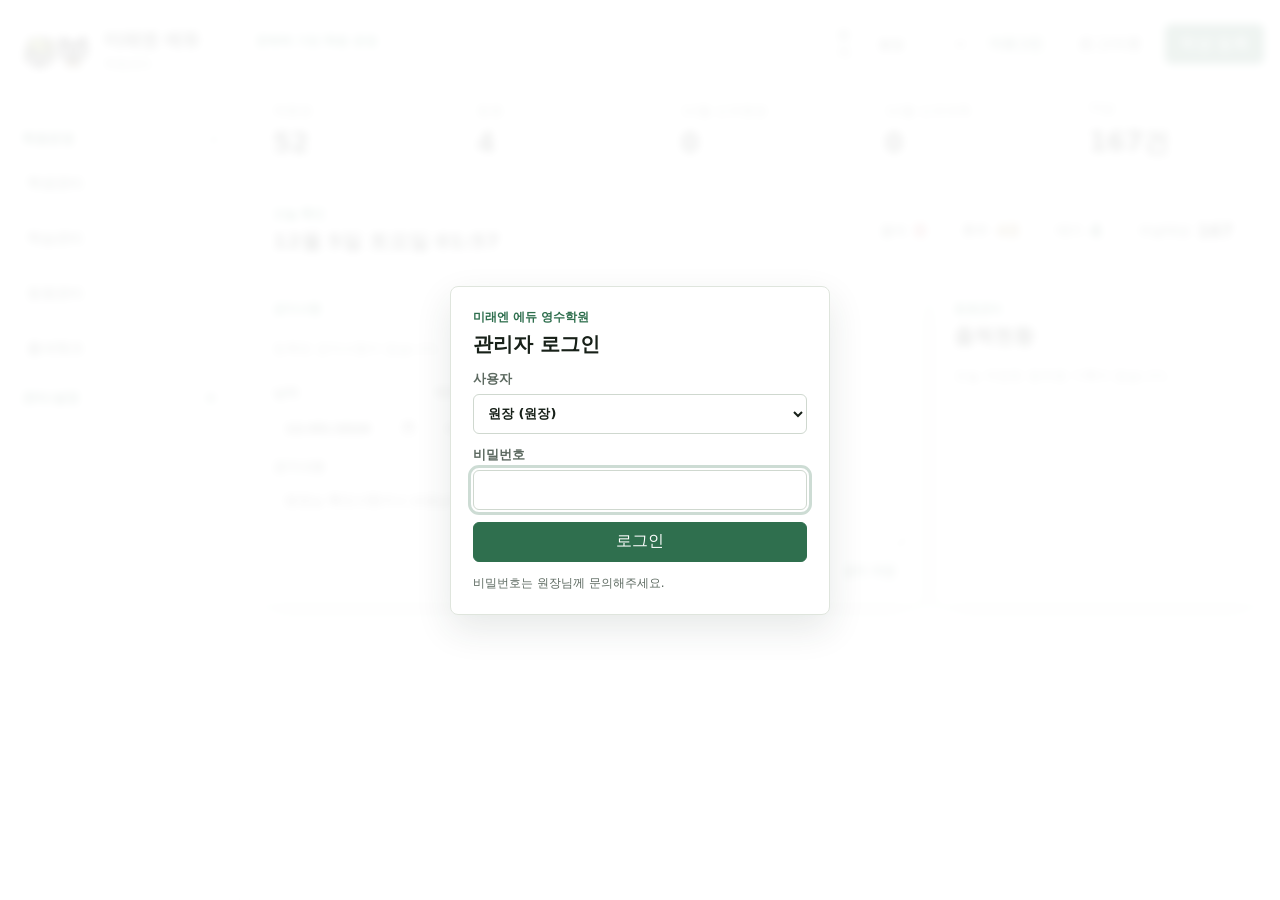
<file: index.html>
<!doctype html>
<html lang="ko">
  <head>
    <meta charset="utf-8" />
    <meta name="viewport" content="width=device-width, initial-scale=1" />
    <title>미래엔 에듀 영수학원 관리</title>
    <link rel="stylesheet" href="./styles.css?v=20260918-1" />
  </head>
  <body>
    <div class="app-layout">
      <aside class="sidebar" aria-label="관리 메뉴">
        <button class="sidebar-title sidebar-home-button" id="homeButton" type="button" aria-label="첫 화면으로 이동">
          <img class="sidebar-logo-mark" src="./assets/logo-characters.png" alt="" />
          <div>
            <strong>미래엔 에듀</strong>
            <span>학원관리</span>
          </div>
        </button>
        <nav class="side-nav">
          <details class="nav-folder" open>
            <summary>학원운영</summary>
            <div class="nav-folder-items">
              <button type="button" data-view="students">
                <strong>학생관리</strong>
              </button>
              <button type="button" data-view="learning">
                <strong>학습관리</strong>
              </button>
              <button type="button" data-view="attendance">
                <strong>등원관리</strong>
              </button>
              <button type="button" data-view="checkin">
                <strong>출석체크</strong>
              </button>
            </div>
          </details>
          <details class="nav-folder">
            <summary>관리/설정</summary>
            <div class="nav-folder-items">
              <button type="button" data-view="payments">
                <strong>납부관리</strong>
              </button>
              <button type="button" data-view="finance">
                <strong>매출관리</strong>
              </button>
              <button type="button" data-view="tuition">
                <strong>교육비 기준표</strong>
              </button>
              <button type="button" data-view="books">
                <strong>교재관리</strong>
              </button>
              <button type="button" data-view="distribution">
                <strong>상담관리</strong>
              </button>
              <button type="button" data-view="movement">
                <strong>월별 원생변동</strong>
              </button>
              <button type="button" data-view="staff">
                <strong>직원관리</strong>
              </button>
              <button type="button" data-view="kakao">
                <strong>알림톡</strong>
              </button>
              <button type="button" data-view="archive">
                <strong>자료보관</strong>
              </button>
            </div>
          </details>
        </nav>
      </aside>

      <div class="app-shell">
        <header class="topbar">
          <div class="brand">
            <div>
              <p class="eyebrow">문해력 기반 학원 운영</p>
              <h1 id="pageTitle"></h1>
            </div>
          </div>
          <div class="top-actions">
            <label class="role-control">
              보기
              <select id="roleModeSelect">
                <option value="director">원장</option>
                <option value="teacher">선생님</option>
                <option value="desk">데스크</option>
              </select>
            </label>
            <span class="user-chip" id="currentUserChip">미로그인</span>
            <button class="ghost-button" id="logoutBtn" type="button">로그아웃</button>
            <button class="primary-button" id="newStudentBtn" type="button">학생 등록</button>
          </div>
        </header>

        <section class="view-section active" id="dashboardView" data-view-section="dashboard" aria-label="대시보드">
          <section class="stats-grid" aria-label="학원 현황">
            <button class="stat-card-button" id="activeStudentsCard" type="button">
              <span>재원생</span>
              <strong id="activeCount">0</strong>
            </button>
            <button class="stat-card-button" id="todayAttendanceCard" type="button">
              <span>등원</span>
              <strong id="presentCount">0</strong>
            </button>
            <button class="stat-card-button" id="monthlyNewCard" type="button">
              <span id="monthlyNewLabel">당월 신규원생</span>
              <strong id="monthlyNewCount">0</strong>
            </button>
            <button class="stat-card-button" id="monthlyNewSubjectCard" type="button">
              <span id="monthlyNewSubjectLabel">당월 신규과목</span>
              <strong id="monthlyNewSubjectCount">0</strong>
            </button>
            <button class="stat-card-button" id="monthlyUnpaidCard" type="button">
              <span>미납</span>
              <strong id="monthlyTuition">0건</strong>
            </button>
          </section>

          <section class="today-shortcuts" aria-label="오늘 확인">
            <div>
              <p class="eyebrow">오늘 확인</p>
              <strong id="todayDateLabel">오늘</strong>
            </div>
            <div class="today-shortcut-actions">
              <button class="today-shortcut-button absent" id="todayAbsentCard" type="button">
                <span>결석</span>
                <strong id="todayAbsentCount">0</strong>
              </button>
              <button class="today-shortcut-button pause" id="pausedStudentsCard" type="button">
                <span>휴무</span>
                <strong id="pausedCount">0</strong>
              </button>
              <button class="today-shortcut-button waiting"  type="button">
                <span>대기</span>
                <strong id="waitingCount">0</strong>
              </button>
            </div>
          </section>

          <div class="dashboard-grid">
            <section class="dashboard-panel notice-panel">
              <div class="panel-head">
                <div>
                  <p class="eyebrow">공지사항</p>
                  <h2></h2>
                </div>
              </div>
              <div class="dashboard-list" id="dashboardStudentList"></div>
              <div class="notice-editor">
                <input id="noticeId" type="hidden" />
                <label>
                  날짜
                  <input id="noticeDate" type="date" />
                </label>
                <label>
                  제목
                  <input id="noticeTitle" type="text" placeholder="예: 전달사항" />
                </label>
                <label class="wide">
                  공지내용
                  <textarea id="noticeText" rows="3" placeholder="원장님 확인사항이나 선생님께 알릴 내용을 적어주세요."></textarea>
                </label>
                <div class="notice-actions wide">
                  <button class="mini-button notice-save-button" id="saveNoticeBtn" type="button">공지 저장</button>
                </div>
              </div>
            </section>
            <section class="dashboard-panel">
              <div class="panel-head">
                <div>
                  <p class="eyebrow">등원관리</p>
                  <h2>출첵현황</h2>
                </div>
              </div>
              <div class="dashboard-list" id="dashboardFeedbackList"></div>
            </section>
          </div>
        </section>

        <section class="view-section" id="studentsView" data-view-section="students" aria-label="학생관리">
          <main class="workspace">
        <section class="list-panel" aria-label="학생 목록">
          <div class="filters">
            <input id="searchInput" type="search" placeholder="학생명, 학교, 학부모, 연락처 검색" />
            <select id="gradeFilter" aria-label="학년 필터">
              <option value="">전체 학년</option>
            </select>
            <select id="subjectFilter" aria-label="과목 필터">
              <option value="">전체 과목</option>
            </select>
            <select id="studentStatusFilter" aria-label="재원 상태 필터">
              <option value="">전체 상태</option><option>재원</option><option>휴원</option><option>대기</option>
            </select>
            <div class="student-sort-control" role="group" aria-label="학생 정렬 기준">
              <span>정렬</span>
              <button class="student-sort-option active" type="button" data-student-sort="name" aria-pressed="true">이름순</button>
              <button class="student-sort-option" type="button" data-student-sort="grade" aria-pressed="false">학년순</button>
              <button class="student-sort-option" type="button" data-student-sort="school" aria-pressed="false">학교순</button>
            </div>
          </div>

          <div class="table-wrap">
            <table class="student-table">
              <thead>
                <tr>
                  <th>학생</th>
                  <th>학년</th>
                  <th>출첵번호</th>
                  <th>과목</th>
                  <th>담당</th>
                  <th>관리</th>
                </tr>
              </thead>
              <tbody id="studentRows"></tbody>
            </table>
          </div>
        </section>

        <aside class="detail-panel" aria-label="학생 상세">
          <form id="studentForm">
            <input id="studentId" type="hidden" />
            <div class="panel-head">
              <div>
                <p class="eyebrow">학생 상세</p>
                <h2 id="formTitle">신규 등록</h2>
              </div>
              <div class="student-status-actions">
                <button class="ghost-button hidden" id="pauseStudentBtn" type="button">휴원</button>
                <button class="mini-danger-button withdraw-button" id="leaveBtn" type="button">퇴회</button>
                <button class="mini-danger-button hidden" id="deleteStudentBtn" type="button">학생자료 삭제</button>
              </div>
            </div>

            <div class="detail-empty" id="studentDetailEmpty">
              <div class="grade-summary" aria-label="학년별 재원생 인원">
                <button class="grade-summary-head" id="gradeSummaryAllButton" type="button">
                  <span>학년별 재원생</span>
                  <strong id="gradeSummaryTotal">0명</strong>
                </button>
                <div class="grade-summary-grid" id="gradeSummaryGrid"></div>
              </div>
            </div>

            <div id="studentDetailFields" class="student-detail-fields hidden">
            <div class="form-grid">
              <label>
                학생명
                <input id="studentName" required autocomplete="off" />
              </label>
              <label>
                등록 구분
                <select id="recordType" aria-describedby="recordTypeHelp">
                  <option value="auto">자동 구분</option>
                  <option value="student">원생 (인원 포함)</option>
                  <option value="staff">선생님·직원 (인원 제외)</option>
                  <option value="test">테스트 (인원 제외)</option>
                </select>
                <span id="recordTypeHelp" class="small-text">test·테스트와 직원 유형은 자동 제외됩니다. 선생님을 이름으로 등록했다면 선생님·직원을 선택하세요. 기록은 유지됩니다.</span>
              </label>
              <label>
                학교
                <input id="school" autocomplete="off" />
              </label>
              <label>
                학년
                <select id="grade" required></select>
              </label>
              <label>
                학부모 연락처 1
                <input id="parentPhone" inputmode="tel" placeholder="010-0000-0000" />
              </label>
              <label>
                학생연락처
                <input id="studentPhone" inputmode="tel" placeholder="010-0000-0000" autocomplete="off" />
              </label>
              <label class="parent-contact-extra hidden">
                학부모 연락처 2
                <input id="parentPhone2" inputmode="tel" placeholder="010-0000-0000" />
              </label>
              <label class="parent-contact-extra hidden">
                학부모 연락처 3
                <input id="parentPhone3" inputmode="tel" placeholder="010-0000-0000" />
              </label>
              <label class="parent-contact-extra hidden">
                학부모 연락처 4
                <input id="parentPhone4" inputmode="tel" placeholder="010-0000-0000" />
              </label>
              <div class="parent-contact-actions wide compact-action">
                <button class="ghost-button" id="addParentContactBtn" type="button">학부모 연락처 추가</button>
              </div>
            </div>

            <fieldset>
              <legend>학습 과목</legend>
              <div class="subject-grid" id="subjectChecks"></div>
              <div class="gongpil-subjects hidden" id="gongpilSubjectPanel">
                <p>공필왕 선택 과목</p>
                <div class="subject-grid" id="gongpilSubjectChecks"></div>
              </div>
            </fieldset>

            <fieldset class="course-history-panel">
              <legend>수강이력</legend>
              <div class="course-history-editor">
                <input id="courseHistoryId" type="hidden" />
                <label>
                  날짜
                  <input id="courseHistoryDate" type="date" />
                </label>
                <label>
                  구분
                  <select id="courseHistoryAction">
                    <option>시작</option>
                    <option>추가</option>
                    <option>중단</option>
                  </select>
                </label>
                <label>
                  과목
                  <select id="courseHistorySubject"></select>
                </label>
                <label class="wide">
                  메모
                  <input id="courseHistoryMemo" autocomplete="off" placeholder="예: 기존 문해력 수강 중 미래엔 수학 추가" />
                </label>
                <div class="course-history-actions wide">
                  <button class="mini-button" id="addCourseHistoryBtn" type="button">수강이력 추가</button>
                  <button class="mini-button" id="clearCourseHistoryBtn" type="button">입력 비우기</button>
                </div>
              </div>
              <div class="course-history-list" id="courseHistoryList"></div>
            </fieldset>

            <div class="form-grid">
              <label>
                담당선생님
                <select id="teacher">
                  <option value="">선택 안 함</option>
                </select>
              </label>
              <label>
                교육비 수납일                <select id="paymentCycleDay">                  <option value="25">매월 25일</option>                  <option value="1">매월 1일</option>                  <option value="">미설정</option>                </select>              </label>              <label>                입회일
                <input id="joinDate" type="date" />
              </label>
              <label>
                퇴회일
                <input id="leaveDate" type="date" />
              </label>
              <label class="wide">
                퇴회 사유 / 참고사항
                <textarea id="withdrawalReason" rows="2" placeholder="확인된 사유나 참고사항을 적어주세요. 모르면 비워두세요."></textarea>
              </label>
              <label>
                상태
                <select id="enrollmentStatus">
                  <option>재원</option>
                  <option>대기</option>
                  <option>휴원</option>
                  <option>퇴회</option>
                </select>
              </label>
            </div>

            <fieldset id="attendanceDaysPanel">
              <legend>등원요일 관리</legend>
              <div class="weekday-grid" id="attendanceDayChecks"></div>
              <label class="wide schedule-note-label">
                요일별 수업과목
                <textarea id="weeklySubjectSchedule" rows="3" placeholder="예: 월: 미래엔 수학 / 화: 문해력 / 수: 공필왕 국어"></textarea>
              </label>
            </fieldset>

            <details class="student-pause-history">
              <summary>휴원·복귀 이력 <span id="pauseHistoryCount">0건</span></summary>
              <div id="pauseHistoryList"></div>
            </details>
            <div class="form-actions">
              <button class="ghost-button" id="resetBtn" type="button">초기화</button>
              <button class="primary-button" type="submit">저장</button>
            </div>
            </div>
          </form>
        </aside>
          </main>
        </section>

        <section class="view-section" id="learningView" data-view-section="learning" aria-label="학습관리">
          <main class="workspace learning-workspace">
            <section class="list-panel" aria-label="학습관리 학생 선택">
              <div class="panel-head">
                <div>
                  <p class="eyebrow">학습관리</p>
                  <h2>학생 선택</h2>
                </div>
              </div>
              <div class="compact-search">
                <input id="learningSearchInput" type="search" placeholder="학생명, 학교, 학년, 과목 검색" />
              </div>
              <div class="management-list compact-student-list" id="learningStudentList"></div>
            </section>

            <aside class="detail-panel" aria-label="학습 상세">
              <div class="panel-head">
                <div>
                  <p class="eyebrow">학습 상세</p>
                  <h2 id="learningTitle"></h2>
                </div>
                <button class="primary-button" id="saveLearningBtn" type="button">학습관리 저장</button>
              </div>

              <fieldset>
                <legend>매일 학습 피드백</legend>
                <div class="feedback-editor">
                  <input id="feedbackId" type="hidden" />
                  <label>
                    기록 날짜
                    <input id="feedbackDate" type="date" />
                  </label>
                  <label>
                    피드백 과목
                    <select id="feedbackSubject"></select>
                  </label>
                  <label>
                    교재 / 단원
                    <input id="feedbackUnit" type="text" placeholder="예: 독해 4단계 3단원" />
                  </label>
                  <label>
                    이해도
                    <select id="feedbackUnderstanding">
                      <option>좋음</option>
                      <option>보통</option>
                      <option>보완필요</option>
                    </select>
                  </label>
                  <label>
                    태도
                    <select id="feedbackAttitude">
                      <option>집중</option>
                      <option>보통</option>
                      <option>확인필요</option>
                    </select>
                  </label>
                  <label>
                    과제
                    <input id="feedbackHomework" type="text" placeholder="예: 오답 2문제, 12쪽 읽기" />
                  </label>
                  <div class="feedback-recommend-actions wide">
                    <button class="ghost-button" id="recommendFeedbackBtn" type="button">과목별 피드백 추천</button>
                  </div>
                  <label class="wide">
                    학부모 피드백
                    <textarea id="feedbackText" rows="4" placeholder="학부모님께 전달할 오늘 학습 내용, 칭찬할 점, 보완할 점"></textarea>
                  </label>
                  <label class="wide">
                    학습 사진
                    <input id="feedbackPhoto" type="file" accept="image/*" />
                  </label>
                  <div class="feedback-preview" id="feedbackPhotoPreview"></div>
                  <div class="feedback-actions">
                    <button class="primary-button" id="saveFeedbackBtn" type="button">피드백 저장</button>
                  </div>
                </div>
                <div class="feedback-list" id="feedbackList"></div>
              </fieldset>

              <fieldset>
                <legend>학습리포트</legend>
                <div class="learning-report-panel">
                  <div class="form-grid">
                    <label>
                      보고서 종류
                      <select id="learningReportType">
                        <option value="monthly">월간 학습보고서</option>
                        <option value="counseling">상담용 보고서</option>
                        <option value="test">시험 결과보고서</option>
                        <option value="semester">학기말 종합보고서</option>
                      </select>
                    </label>
                    <label>
                      리포트 기간
                      <select id="learningReportPeriod">
                        <option value="month">이번 달</option>
                        <option value="week">이번 주</option>
                        <option value="custom">직접 선택</option>
                      </select>
                    </label>
                    <label>
                      시작일
                      <input id="learningReportStart" type="date" />
                    </label>
                    <label>
                      종료일
                      <input id="learningReportEnd" type="date" />
                    </label>
                  </div>
                  <div class="feedback-actions learning-report-actions">
                    <button class="ghost-button" id="generateLearningReportBtn" type="button">AI 학습리포트 만들기</button>
                    <button class="mini-button" id="previewLearningReportBtn" type="button">미리보기</button>
                    <button class="mini-button" id="printLearningReportBtn" type="button">프린트</button>
                    <button class="mini-button" id="copyLearningReportBtn" type="button">복사</button>
                  </div>
                  <textarea id="learningReportText" rows="9" placeholder="학생을 선택한 뒤 AI 학습리포트 만들기를 눌러주세요."></textarea>
                  <small class="learning-report-count" id="learningReportCharCount">권장 200~300자 · 현재 0자</small>
                  <div class="learning-report-preview" id="learningReportPreview"></div>
                </div>
              </fieldset>

              <fieldset>
                <legend>교재 관리</legend>
                <div class="form-grid">
                  <label class="wide">
                    현재 학습교재
                    <textarea id="currentBooks" rows="3" placeholder="예: 초등 문해력 독해 4단계, 중등 수학 개념서"></textarea>
                  </label>
                  <label class="wide">
                    완료된 교재 기록
                    <textarea id="completedBooks" rows="3" placeholder="완료 날짜와 교재명을 함께 기록"></textarea>
                  </label>
                </div>
              </fieldset>

              <fieldset>
                <legend>상담 및 보강 기록</legend>
                <div class="form-grid">
                  <label class="wide">
                    상담기록
                    <textarea id="counselingRecords" rows="4" placeholder="상담일, 상담 내용, 후속 조치 기록"></textarea>
                  </label>
                  <label class="wide">
                    보강날짜기록
                    <textarea id="makeupDateRecords" rows="3" placeholder="예: 2026-07-12 수학 1회 보강"></textarea>
                  </label>
                </div>
              </fieldset>

              <div class="form-grid">
                <label class="wide">
                  학습 메모
                  <textarea id="memo" rows="4"></textarea>
                </label>
              </div>
              <div class="form-actions learning-bottom-actions">
                <button class="primary-button" id="saveLearningBtnBottom" type="button">학습관리 저장</button>
              </div>
            </aside>
          </main>
        </section>

        <section class="view-section" id="paymentsView" data-view-section="payments" aria-label="납부관리">
          <section class="management-panel">
            <div class="panel-head">
              <div>
                <p class="eyebrow">납부관리</p>
                <h2>교육비 납부 현황</h2>
              </div>
              <button class="payment-revenue-button" id="monthlyRevenueButton" type="button">
                <span id="monthlyRevenueLabel">당월 총매출</span>
                <strong id="monthlyRevenueAmount">0원</strong>
              </button>
            </div>
            <div class="payment-archive-actions">
              <button class="ghost-button" id="exportPaymentBackupBtn" type="button">수납자료 백업</button>
              <button class="ghost-button" id="importPaymentBackupBtn" type="button">백업 불러오기</button>
              <button class="ghost-button" id="exportPaymentLedgerBtn" type="button">점검용 엑셀자료</button>
              <button class="ghost-button" id="showPaymentLedgerBtn" type="button">수납이력 보기</button>
              <button class="danger-button" id="deleteSelectedPaymentsBtn" type="button">선택 삭제</button>
              <input id="paymentBackupFile" type="file" accept="application/json" hidden />
            </div>
            <details class="payment-entry-panel">
              <summary>교육비 수납 학생 입력</summary>
              <div class="payment-entry-grid">
                <label>
                  원생명
                  <input id="payStudentName" type="text" list="paymentStudentOptions" placeholder="수납장부에 표시할 이름" />
                  <datalist id="paymentStudentOptions"></datalist>
                </label>
                <label>
                  학교
                  <input id="paySchool" type="text" placeholder="예: 화정초" />
                </label>
                <label>
                  학년
                  <input id="payGrade" type="text" placeholder="예: 3학년" />
                </label>
                <label>
                  연락처
                  <input id="payPhone" type="tel" placeholder="010-0000-0000" />
                </label>
                <label>
                  납부상태
                  <select id="payStatus">
                    <option>미납</option>
                    <option>납부완료</option>
                  </select>
                </label>
                <label>
                  수납 유형
                  <select id="payPaymentType">
                    <option>정규 교육비</option>
                    <option>추가 수강</option>
                    <option>분납</option>
                    <option>이월</option>
                    <option>교재비</option>
                    <option>환불</option>
                    <option>기타</option>
                  </select>
                </label>
                <label>
                  교육비 납부예정일
                  <input id="payRegistered" type="date" />
                </label>
                <label class="wide">
                  수납명
                  <input id="payPaymentName" type="text" placeholder="예: 미래엔 수학 주3회, 교재비 포함" />
                </label>
                <label>
                  기본 교육비
                  <input id="payTuition" type="number" step="1000" min="0" />
                </label>
                <label>
                  할인
                  <input id="payDiscount" type="number" step="1000" />
                </label>
                <label>
                  납부금액
                  <input id="payPaidAmount" type="number" step="1000" min="0" />
                </label>
                <label>
                  납부일
                  <input id="payPaymentDate" type="date" />
                </label>
                <label>
                  납부방법
                  <select id="payPaymentMethod">
                    <option value="">선택</option>
                    <option>카드결제</option>
                    <option>제로페이</option>
                    <option>계좌이체</option>
                    <option>현금</option>
                  </select>
                </label>
                <label class="hidden" id="payCashReceiptDateWrap">
                  현금영수증 발행일
                  <input id="payCashReceiptDate" type="date" />
                </label>
                <div class="book-fee-editor wide" data-book-fee-editor="standalone">
                  <div class="book-fee-head">
                    <button class="mini-button" type="button" data-book-fee-add>교재 추가</button>
                    <strong>교재비</strong>
                    <span>합계 <b data-book-fee-total>0원</b></span>
                  </div>
                  <div class="book-fee-list" data-book-fee-list>
                    <div class="book-fee-row">
                      <label>
                        교재
                        <input id="payBookFeeTitle" data-book-title type="text" />
                      </label>
                      <label>
                        금액
                        <input id="payBookFeeAmount" data-book-amount type="number" step="1000" min="0" />
                      </label>
                      <button class="mini-danger-button" type="button" data-book-fee-remove>삭제</button>
                    </div>
                  </div>
                </div>
                <div class="payment-auto-total wide">
                  <span>합계 수납금액</span>
                  <strong id="payCalculatedTotal">0원</strong>
                  <small>기본 교육비 + 교재비</small>
                </div>
                <label class="wide">
                  메모
                  <textarea id="payMemo" rows="2" placeholder="할인, 형제, 지인소개, 추가 수납 사유 등을 기록"></textarea>
                </label>
                <div class="payment-save-row wide">
                  <button class="primary-button" id="saveStandalonePaymentBtn" type="button">수납기록 저장</button>
                </div>
              </div>
            </details>
            <div class="payment-table-tools hidden" aria-hidden="true">
              <label>
                수납월
                <input id="paymentMonthFilter" type="month" />
              </label>
              <label>
                상태
                <select id="paymentStatusFilter">
                  <option value="">전체</option>
                  <option value="미납">미납</option>
                  <option value="납부완료">완납</option>
                </select>
              </label>
              <label>
                검색
                <input id="paymentSearchInput" type="search" placeholder="학생명, 수납명, 납부방법, 메모 검색" />
              </label>
            </div>
            <div class="management-list" id="paymentOverview"></div>
          </section>
          <section class="management-panel payment-ledger-panel hidden">
            <div class="panel-head">
              <div>
                <p class="eyebrow">보관자료</p>
                <h2>연월별 수납이력</h2>
              </div>
              <button class="ghost-button" id="closePaymentLedgerBtn" type="button">닫기</button>
            </div>
            <div class="payment-table-tools">
              <label>
                이력 연월
                <input id="ledgerMonthFilter" type="month" />
              </label>
              <label>
                검색
                <input id="ledgerSearchInput" type="search" placeholder="학생명, 수납명, 메모 검색" />
              </label>
            </div>
            <div class="payment-ledger" id="paymentLedger"></div>
          </section>
        </section>

        <section class="view-section" id="financeView" data-view-section="finance" aria-label="매출관리">
          <section class="management-panel">
            <div class="panel-head">
              <div>
                <p class="eyebrow">매출관리</p>
                <h2>수입 / 지출 기록</h2>
              </div>
            </div>

            <div class="finance-summary-grid" aria-label="월별 매출 요약">
              <article class="finance-summary-card">
                <span>교육비 수입</span>
                <strong id="financeTuitionIncome">0원</strong>
                <small>교재비 제외 교육비</small>
              </article>
              <article class="finance-summary-card income">
                <span>교재비 수입</span>
                <strong id="financeBookFeeIncome">0원</strong>
                <small>학부모 수납 교재비</small>
              </article>
              <article class="finance-summary-card income">
                <span>기타 수입</span>
                <strong id="financeOtherIncome">0원</strong>
                <small>직접 입력한 수입</small>
              </article>
              <article class="finance-summary-card expense">
                <span>지출</span>
                <strong id="financeExpense">0원</strong>
                <small>직접 입력한 지출</small>
              </article>
              <article class="finance-summary-card net">
                <span>남는 금액</span>
                <strong id="financeNetIncome">0원</strong>
                <small>수입 - 지출</small>
              </article>
            </div>

            <section class="subject-finance-panel" aria-label="과목별 매출현황">
              <div class="panel-head compact-head">
                <div>
                  <p class="eyebrow">과목별 현황</p>
                  <h2>과목별 매출 / 지출</h2>
                </div>
              </div>
              <div class="subject-finance-grid" id="subjectFinanceOverview"></div>
              <p class="small-text">한 과목 수납은 자동 분류하고, 여러 과목 수납은 납부 상세의 과목별 금액 배분을 저장한 금액만 반영합니다. 배분하지 않은 다과목 수납은 배분 필요로 모입니다.</p>
            </section>

            <div class="payment-table-tools finance-tools">
              <label>
                조회월
                <input id="financeMonthFilter" type="month" />
              </label>
              <label>
                구분
                <select id="financeTypeFilter">
                  <option value="">전체</option>
                  <option value="income">수입</option>
                  <option value="expense">지출</option>
                </select>
              </label>
              <label>
                검색
                <input id="financeSearchInput" type="search" placeholder="항목, 분류, 메모 검색" />
              </label>
            </div>

            <details class="finance-entry-panel" open>
              <summary>수입 / 지출 입력</summary>
              <div class="finance-form-grid">
                <input id="financeRecordId" type="hidden" />
                <label>
                  날짜
                  <input id="financeDate" type="date" />
                </label>
                <label>
                  구분
                  <select id="financeType">
                    <option value="income">수입</option>
                    <option value="expense">지출</option>
                  </select>
                </label>
                <label>
                  분류
                  <select id="financeCategory"></select>
                </label>
                <label>
                  항목명
                  <input id="financeTitle" type="text" placeholder="예: 7월 교재 구입, 간식비" />
                </label>
                <label>
                  금액
                  <input id="financeAmount" type="number" min="0" step="1000" />
                </label>
                <label>
                  결제방법
                  <input id="financeMethod" type="text" placeholder="카드, 계좌, 현금 등" />
                </label>
                <label class="wide">
                  메모
                  <textarea id="financeMemo" rows="2" placeholder="영수증 위치, 거래처, 할인/환불 사유 등을 기록"></textarea>
                </label>
                <div class="finance-save-row wide">
                  <button class="primary-button" id="saveFinanceBtn" type="button">기록 저장</button>
                  <button class="ghost-button" id="clearFinanceBtn" type="button">입력 비우기</button>
                </div>
              </div>
            </details>

            <div class="finance-bottom-grid">
              <details class="finance-history-panel" id="financeHistoryPanel">
                <summary>
                  <span>매출 상세내역</span>
                  <strong id="financeHistorySummary">0건</strong>
                </summary>
                <div class="management-list" id="financeOverview"></div>
              </details>

              <details class="fixed-expense-panel">
                <summary>고정지출 관리</summary>
                <div class="fixed-expense-toolbar">
                  <button class="primary-button" id="applyFixedExpensesBtn" type="button">이번달 고정지출 불러오기</button>
                  <span class="small-text">이미 불러온 항목은 중복 생성되지 않습니다.</span>
                </div>
                <div class="finance-form-grid fixed-expense-form">
                  <input id="fixedExpenseId" type="hidden" />
                  <label>
                    반복일
                    <select id="fixedExpenseDay"></select>
                  </label>
                  <label>
                    분류
                    <select id="fixedExpenseCategory"></select>
                  </label>
                  <label>
                    항목명
                    <input id="fixedExpenseTitle" type="text" placeholder="예: 임대료, 선생님 급여, 관리비" />
                  </label>
                  <label>
                    금액
                    <input id="fixedExpenseAmount" type="number" min="0" step="1000" />
                  </label>
                  <label>
                    결제방법
                    <input id="fixedExpenseMethod" type="text" placeholder="계좌, 카드, 현금 등" />
                  </label>
                  <label class="wide">
                    메모
                    <textarea id="fixedExpenseMemo" rows="2" placeholder="거래처, 영수증 위치, 금액 변동 가능 여부 등을 기록"></textarea>
                  </label>
                  <div class="finance-save-row wide">
                    <button class="primary-button" id="saveFixedExpenseBtn" type="button">고정지출 저장</button>
                    <button class="ghost-button" id="clearFixedExpenseBtn" type="button">입력 비우기</button>
                  </div>
                </div>
                <div class="fixed-expense-list" id="fixedExpenseList"></div>
              </details>
            </div>
          </section>
        </section>

        <section class="view-section" id="tuitionView" data-view-section="tuition" aria-label="교육비 기준표">
          <details class="management-panel collapsible-rate-panel" id="tuitionRateEntryPanel">
            <summary class="collapsible-panel-summary">
              <div class="panel-head">
                <div>
                  <p class="eyebrow">관리/설정</p>
                  <h2>수업 교육비 기준</h2>
                </div>
              </div>
            </summary>

            <div class="tuition-form-grid">
              <input id="tuitionRateId" type="hidden" />
              <label>
                과목
                <select id="tuitionSubject"></select>
              </label>
              <label>
                수업명
                <input id="tuitionCourseName" type="text" placeholder="예: 미래엔 수학 주3회" />
              </label>
              <label>
                회차/기준
                <input id="tuitionSessions" type="text" placeholder="예: 주2회, 주3회, 1회" />
              </label>
              <label>
                기본 교육비
                <input id="tuitionAmount" type="number" min="0" step="1000" />
              </label>
              <label>
                적용 시작일
                <input id="tuitionEffectiveFrom" type="date" />
              </label>
              <label class="wide">
                메모
                <textarea id="tuitionMemo" rows="2" placeholder="예: 신규 기준, 장기생 기존가 유지, 형제 할인 별도"></textarea>
              </label>
              <div class="tuition-save-row wide">
                <button class="primary-button" id="saveTuitionRateBtn" type="button">기준 저장</button>
                <button class="ghost-button" id="clearTuitionRateBtn" type="button">입력 비우기</button>
              </div>
            </div>
          </details>

          <details class="management-panel collapsible-rate-panel" id="tuitionRateListPanel">
            <summary class="collapsible-panel-summary">
              <div class="panel-head compact-head">
                <div>
                  <p class="eyebrow">기준 목록</p>
                  <h3>등록된 교육비</h3>
                </div>
                <strong id="tuitionRateCount" class="small-text">0건</strong>
              </div>
            </summary>
            <div class="management-list" id="tuitionRateList"></div>
          </details>

          <details class="management-panel collapsible-rate-panel" id="bookFeeRateEntryPanel">
            <summary class="collapsible-panel-summary">
              <div class="panel-head">
                <div>
                  <p class="eyebrow">관리/설정</p>
                  <h2>교재비 기준</h2>
                </div>
              </div>
            </summary>

            <div class="tuition-form-grid">
              <input id="bookFeeRateId" type="hidden" />
              <label>
                과목
                <select id="bookFeeSubject"></select>
              </label>
              <label>
                교재군
                <input id="bookFeeProgram" type="text" placeholder="예: 미네르바 독서논술, CPS 문해력" />
              </label>
              <label>
                교재명
                <input id="bookFeeTitle" type="text" placeholder="예: 리딩하이 정독교재, 미래엔 영어" />
              </label>
              <label>
                단계/권차
                <input id="bookFeeLevel" type="text" placeholder="예: 초5, 1권, 기본편" />
              </label>
              <label>
                학부모 납부금액
                <input id="bookFeeSalePrice" type="number" min="0" step="1000" />
              </label>
              <label>
                매입가
                <input id="bookFeePurchasePrice" type="number" min="0" step="1000" />
              </label>
              <label>
                적용 시작일
                <input id="bookFeeEffectiveFrom" type="date" />
              </label>
              <label class="wide">
                메모
                <textarea id="bookFeeMemo" rows="2" placeholder="예: 판매가 22,000원 / 매입가 20,500원, 기존 재고 소진 후 변경"></textarea>
              </label>
              <div class="tuition-save-row wide">
                <button class="primary-button" id="saveBookFeeRateBtn" type="button">교재비 저장</button>
                <button class="ghost-button" id="clearBookFeeRateBtn" type="button">입력 비우기</button>
              </div>
            </div>
          </details>

          <details class="management-panel collapsible-rate-panel" id="bookFeeRateListPanel">
            <summary class="collapsible-panel-summary">
              <div class="panel-head compact-head">
                <div>
                  <p class="eyebrow">기준 목록</p>
                  <h3>등록된 교재비</h3>
                </div>
                <strong id="bookFeeRateCount" class="small-text">0건</strong>
              </div>
            </summary>
            <div class="management-list" id="bookFeeRateList"></div>
          </details>
          <!-- legacy tuition panels removed: kept above as collapsible sections -->
          <section class="management-panel legacy-hidden">
            <div class="panel-head">
              <div>
                <p class="eyebrow">관리/설정</p>
                <h2>수업 교육비 기준</h2>
              </div>
            </div>

            <div class="tuition-form-grid">
              <input id="tuitionRateId" type="hidden" />
              <label>
                과목
                <select id="tuitionSubject"></select>
              </label>
              <label>
                수업명
                <input id="tuitionCourseName" type="text" placeholder="예: 미래엔 수학 주3회" />
              </label>
              <label>
                회차/기준
                <input id="tuitionSessions" type="text" placeholder="예: 주2회, 주3회, 1회" />
              </label>
              <label>
                기본 교육비
                <input id="tuitionAmount" type="number" min="0" step="1000" />
              </label>
              <label>
                적용 시작일
                <input id="tuitionEffectiveFrom" type="date" />
              </label>
              <label class="wide">
                메모
                <textarea id="tuitionMemo" rows="2" placeholder="예: 신규 기준, 장기생 기존가 유지, 형제 할인 별도"></textarea>
              </label>
              <div class="tuition-save-row wide">
                <button class="primary-button" id="saveTuitionRateBtn" type="button">기준 저장</button>
                <button class="ghost-button" id="clearTuitionRateBtn" type="button">입력 비우기</button>
              </div>
            </div>
          </section>

          <section class="management-panel">
            <div class="panel-head compact-head">
              <div>
                <p class="eyebrow">기준 목록</p>
                <h3>등록된 교육비</h3>
              </div>
              <strong id="tuitionRateCount" class="small-text">0건</strong>
            </div>
            <div class="management-list" id="tuitionRateList"></div>
          </section>

          <section class="management-panel">
            <div class="panel-head">
              <div>
                <p class="eyebrow">관리/설정</p>
                <h2>교재비 기준</h2>
              </div>
            </div>

            <div class="tuition-form-grid">
              <input id="bookFeeRateId" type="hidden" />
              <label>
                과목
                <select id="bookFeeSubject"></select>
              </label>
              <label>
                교재군
                <input id="bookFeeProgram" type="text" placeholder="예: 미네르바 독서논술, CPS 문해력" />
              </label>
              <label>
                교재명
                <input id="bookFeeTitle" type="text" placeholder="예: 리딩하이 정독교재, 미래엔 영어" />
              </label>
              <label>
                단계/권차
                <input id="bookFeeLevel" type="text" placeholder="예: 초5, 1권, 기본편" />
              </label>
              <label>
                학부모 납부금액
                <input id="bookFeeSalePrice" type="number" min="0" step="1000" />
              </label>
              <label>
                매입가
                <input id="bookFeePurchasePrice" type="number" min="0" step="1000" />
              </label>
              <label>
                적용 시작일
                <input id="bookFeeEffectiveFrom" type="date" />
              </label>
              <label class="wide">
                메모
                <textarea id="bookFeeMemo" rows="2" placeholder="예: 판매가 22,000원 / 매입가 20,500원, 기존 재고 소진 후 변경"></textarea>
              </label>
              <div class="tuition-save-row wide">
                <button class="primary-button" id="saveBookFeeRateBtn" type="button">교재비 저장</button>
                <button class="ghost-button" id="clearBookFeeRateBtn" type="button">입력 비우기</button>
              </div>
            </div>
          </section>

          <section class="management-panel">
            <div class="panel-head compact-head">
              <div>
                <p class="eyebrow">기준 목록</p>
                <h3>등록된 교재비</h3>
              </div>
              <strong id="bookFeeRateCount" class="small-text">0건</strong>
            </div>
            <div class="management-list" id="bookFeeRateList"></div>
          </section>
        </section>

        <section class="view-section" id="booksView" data-view-section="books" aria-label="교재관리">
          <section class="management-panel">
            <div class="panel-head">
              <div>
                <p class="eyebrow">교재관리</p>
                <h2>교재 등록 / 재고현황</h2>
              </div>
            </div>

            <div class="book-summary-grid" aria-label="교재 재고 요약">
              <article class="book-summary-card">
                <span>등록 교재</span>
                <strong id="bookCatalogCount">0권</strong>
              </article>
              <article class="book-summary-card">
                <span>전체 재고</span>
                <strong id="bookTotalStock">0권</strong>
              </article>
              <article class="book-summary-card warning">
                <span>재고 부족</span>
                <strong id="bookLowStockCount">0종</strong>
              </article>
            </div>

            <details class="book-entry-panel student-book-plan-panel" open>
              <summary>학생별 교재 준비 · 문해력 초안</summary>
              <p class="student-book-plan-help">현재 교재의 시작일과 예상 사용기간을 저장하면 종료 3주 전부터 다음 교재 주문 필요 목록에 자동으로 표시됩니다.</p>
              <div class="student-book-plan-summary" aria-label="학생별 교재 준비 요약">
                <article><span>사용 중</span><strong id="studentBookActiveCount">0명</strong></article>
                <article class="warning"><span>주문 필요</span><strong id="studentBookOrderNeededCount">0명</strong></article>
                <article><span>주문·입고 진행</span><strong id="studentBookWaitingCount">0명</strong></article>
              </div>
              <div class="student-book-order-summary" id="studentBookOrderSummary"></div>
              <div class="student-book-plan-form">
                <input id="studentBookPlanId" type="hidden" />
                <label>
                  학생
                  <select id="studentBookPlanStudent"><option value="">학생 선택</option></select>
                </label>
                <label>
                  현재 교재
                  <input id="studentBookCurrentBook" list="studentBookCatalogOptions" placeholder="예: 리딩하이 3-2" />
                </label>
                <label>
                  시작일
                  <input id="studentBookStartDate" type="date" />
                </label>
                <label>
                  예상 사용기간
                  <select id="studentBookDurationWeeks">
                    <option value="4">4주</option>
                    <option value="6">6주</option>
                    <option value="8" selected>8주</option>
                    <option value="10">10주</option>
                    <option value="12">12주</option>
                    <option value="16">16주</option>
                  </select>
                </label>
                <label>
                  다음 교재
                  <input id="studentBookNextBook" list="studentBookCatalogOptions" placeholder="다음에 사용할 교재" />
                </label>
                <label>
                  준비 상태
                  <select id="studentBookPlanStatus">
                    <option>사용중</option>
                    <option>주문완료</option>
                    <option>입고완료</option>
                    <option>배부완료</option>
                  </select>
                </label>
                <label class="wide">
                  메모
                  <input id="studentBookPlanMemo" placeholder="진도, 특이사항, 주문 참고사항" />
                </label>
                <div class="finance-save-row wide">
                  <button class="primary-button" id="saveStudentBookPlanBtn" type="button">학생 교재 저장</button>
                  <button class="ghost-button" id="clearStudentBookPlanBtn" type="button">입력 비우기</button>
                  <select id="studentBookPlanFilter" aria-label="학생별 교재 준비 필터">
                    <option value="">전체 준비상태</option>
                    <option value="orderNeeded">주문 필요만</option>
                    <option value="사용중">사용중</option>
                    <option value="주문완료">주문완료</option>
                    <option value="입고완료">입고완료</option>
                    <option value="배부완료">배부완료</option>
                  </select>
                </div>
              </div>
              <datalist id="studentBookCatalogOptions"></datalist>
              <div class="student-book-plan-list" id="studentBookPlanList"></div>
            </details>

            <div class="payment-table-tools book-tools">
              <label>
                과목
                <select id="bookSubjectFilter">
                  <option value="">전체 과목</option>
                </select>
              </label>
              <label>
                검색
                <input id="bookSearchInput" type="search" placeholder="교재명, 단계, 권차, 프랜차이즈, 주문번호 검색" />
              </label>
              <button class="primary-button book-filter-button" id="bookFilterBtn" type="button">조회</button>
            </div>
            <p class="book-filter-result" id="bookFilterResultCount" aria-live="polite"></p>

            <section class="franchise-book-panel" aria-label="프랜차이즈 의무 메인교재 주문 현황">
              <div class="panel-head compact-head">
                <div>
                  <p class="eyebrow">의무교재 조회</p>
                  <h3>연도별 메인교재 주문 권수</h3>
                </div>
                <label class="franchise-year-filter">
                  조회연도
                  <input id="bookQuotaYear" type="number" min="2020" max="2100" step="1" />
                </label>
              </div>
              <p class="franchise-book-help">소한이 한글 세트는 본교재 1호·2호만 각각 실제 권수대로 인정하고, 세트에 포함된 다지기만 제외합니다. 다지기 단독 품목도 제외됩니다.</p>
              <div class="franchise-book-grid" id="bookFranchiseSummary"></div>
            </section>

            <details class="book-entry-panel" open>
              <summary>교재 등록</summary>
              <div class="book-form-grid">
                <input id="bookId" type="hidden" />
                <label>
                  과목
                  <select id="bookSubject"></select>
                </label>
                <label>
                  교재명
                  <input id="bookTitle" type="text" placeholder="예: 미래엔 수학, 소한이 한글" />
                </label>
                <label>
                  단계
                  <input id="bookLevel" type="text" placeholder="예: 초3, 중등, 1단계" />
                </label>
                <label>
                  권차
                  <input id="bookVolume" type="text" placeholder="예: 1권, 3-1, 기본편" />
                </label>
                <label>
                  출판사
                  <input id="bookPublisher" type="text" />
                </label>
                <label>
                  프랜차이즈
                  <select id="bookFranchiseProgram">
                    <option value="">해당 없음</option>
                    <option value="소한이 한글">소한이 한글</option>
                    <option value="요리수 연산">요리수 연산</option>
                  </select>
                </label>
                <label>
                  1개당 인정 메인교재
                  <input id="bookMainUnitsPerItem" type="number" min="0" step="1" value="0" />
                </label>
                <label>
                  기본 매입가
                  <input id="bookPurchasePrice" type="number" min="0" step="1000" />
                </label>
                <label>
                  기본 판매가
                  <input id="bookSalePrice" type="number" min="0" step="1000" />
                </label>
                <label class="wide">
                  메모
                  <textarea id="bookMemo" rows="2" placeholder="교재 특징, 사용 과목, 비고"></textarea>
                </label>
                <div class="finance-save-row wide">
                  <button class="primary-button" id="saveBookBtn" type="button">교재 저장</button>
                  <button class="ghost-button" id="clearBookBtn" type="button">입력 비우기</button>
                </div>
              </div>
            </details>

            <details class="book-entry-panel">
              <summary>교재 주문 / 입고 / 사용 기록</summary>
              <div class="book-form-grid">
                <input id="bookStockRecordId" type="hidden" />
                <label>
                  날짜
                  <input id="bookStockDate" type="date" />
                </label>
                <label>
                  교재
                  <select id="bookStockBook"></select>
                </label>
                <label>
                  구분
                  <select id="bookStockType">
                    <option value="order">주문(배송대기)</option>
                    <option value="in">입고</option>
                    <option value="out">사용</option>
                  </select>
                </label>
                <label>
                  수량
                  <input id="bookStockQuantity" type="number" min="1" step="1" />
                </label>
                <label>
                  단가
                  <input id="bookStockUnitPrice" type="number" min="0" step="1000" />
                </label>
                <label>
                  거래처/학생
                  <input id="bookStockPartner" type="text" placeholder="예: 거래처명 또는 학생명" />
                </label>
                <label>
                  주문번호
                  <input id="bookStockOrderNumber" type="text" inputmode="numeric" placeholder="주문 건에 입력" />
                </label>
                <label class="wide check-line">
                  <input id="bookStockCreateExpense" type="checkbox" checked />
                  주문/입고 금액을 매출관리 지출에도 기록
                </label>
                <label class="wide">
                  메모
                  <textarea id="bookStockMemo" rows="2" placeholder="구입처, 지급 학생, 영수증 위치 등"></textarea>
                </label>
                <div class="finance-save-row wide">
                  <button class="primary-button" id="saveBookStockBtn" type="button">주문/입출고 저장</button>
                  <button class="ghost-button" id="clearBookStockBtn" type="button">입력 비우기</button>
                </div>
              </div>
            </details>

            <div class="book-content-grid">
              <section>
                <div class="panel-head compact-head">
                  <div>
                    <p class="eyebrow">재고현황</p>
                    <h3>교재별 현재 재고</h3>
                  </div>
                </div>
                <div class="management-list" id="bookInventory"></div>
              </section>
              <section>
                <div class="panel-head compact-head">
                  <div>
                    <p class="eyebrow">날짜별 기록</p>
                    <h3>매입일별 주문 / 입고 / 사용</h3>
                  </div>
                </div>
                <div class="management-list" id="bookStockHistory"></div>
              </section>
            </div>
          </section>
        </section>

        <section class="view-section" id="attendanceView" data-view-section="attendance" aria-label="등원관리">
          <section class="management-panel">
            <div class="panel-head">
              <div>
                <p class="eyebrow">등원관리</p>
                <h2>학생별 등하원 기록</h2>
              </div>
            </div>
            <div class="payment-table-tools attendance-tools">
              <label>
                조회월
                <input id="attendanceMonthFilter" type="month" />
              </label>
              <label>
                검색
                <input id="attendanceSearchInput" type="search" placeholder="학생명, 학교, 학년, 사유 검색" />
              </label>
            </div>
            <div class="attendance-calendar-wrap" id="attendanceCalendar"></div>
            <div class="attendance-day-panel">
              <div class="panel-head compact-head">
                <div>
                  <p class="eyebrow">선택한 날짜</p>
                  <h3 id="attendanceSelectedDateTitle">오늘 등원명단</h3>
                </div>
                <span id="attendanceSelectedDateSummary" class="small-text"></span>
              </div>
              <div class="management-list" id="attendanceOverview"></div>
            </div>
          </section>
        </section>

        <section class="view-section" id="checkinView" data-view-section="checkin" aria-label="태블릿 출석체크">
          <section class="checkin-kiosk">
            <div class="checkin-header">
              <div>
                <p class="eyebrow">태블릿 출석체크</p>
                <h2>출첵번호 입력</h2>
              </div>
              <strong id="checkinClock">오늘</strong>
            </div>

            <div class="checkin-mode-toggle" aria-label="등하원 선택">
              <button class="active" id="checkinArriveMode" type="button">등원</button>
              <button id="checkinLeaveMode" type="button">하원</button>
            </div>

            <input id="checkinCodeInput" class="checkin-code-input" type="text" inputmode="numeric" autocomplete="off" maxlength="8" placeholder="출첵번호" aria-label="출첵번호 입력" />

            <div class="checkin-result" id="checkinResult">출첵번호 4자리를 입력하면 자동 저장됩니다.</div>
            <div class="checkin-match" id="checkinMatchedStudent"></div>

            <div class="checkin-keypad" aria-label="숫자 키패드">
              <button type="button" data-checkin-key="1">1</button>
              <button type="button" data-checkin-key="2">2</button>
              <button type="button" data-checkin-key="3">3</button>
              <button type="button" data-checkin-key="4">4</button>
              <button type="button" data-checkin-key="5">5</button>
              <button type="button" data-checkin-key="6">6</button>
              <button type="button" data-checkin-key="7">7</button>
              <button type="button" data-checkin-key="8">8</button>
              <button type="button" data-checkin-key="9">9</button>
              <button class="muted" id="checkinClearBtn" type="button">지움</button>
              <button type="button" data-checkin-key="0">0</button>
              <button class="muted" id="checkinBackspaceBtn" type="button">←</button>
            </div>

            <div class="checkin-submit-row">
              <button class="primary-button" id="checkinSubmitBtn" type="button">저장</button>
            </div>

            <section class="checkin-recent-panel">
              <div class="panel-head compact-head">
                <div>
                  <p class="eyebrow">오늘 기록</p>
                  <h3>최근 등하원</h3>
                </div>
              </div>
              <div id="checkinRecentList" class="checkin-recent-list"></div>
            </section>
          </section>
        </section>

        <section class="view-section consultation-view" id="distributionView" data-view-section="distribution" aria-label="상담관리">
          <section class="management-panel consultation-panel">
            <div class="panel-head">
              <div>
                <p class="eyebrow">상담관리</p>
                <h2>상담 기록</h2>
                <p class="distribution-help">신규 문의는 학생을 선택하지 않고 이름과 연락처만 적어도 저장할 수 있습니다.</p>
              </div>
            </div>
            <div class="consultation-form-grid">
              <input id="consultationId" type="hidden" />
              <label>
                기존 학생 연결
                <select id="consultationStudent"><option value="">신규·미등록 상담</option></select>
              </label>
              <label>
                상담 대상 이름
                <input id="consultationName" autocomplete="off" placeholder="학생 또는 학부모 이름" />
              </label>
              <label>
                연락처
                <input id="consultationContact" inputmode="tel" placeholder="010-0000-0000" />
              </label>
              <label>
                상담일
                <input id="consultationDate" type="date" />
              </label>
              <label>
                구분
                <select id="consultationType">
                  <option>신규문의</option>
                  <option>등록상담</option>
                  <option>학습상담</option>
                  <option>수납상담</option>
                  <option>기타</option>
                </select>
              </label>
              <label>
                상태
                <select id="consultationStatus">
                  <option>상담예정</option>
                  <option>상담완료</option>
                  <option>후속확인</option>
                </select>
              </label>
              <label>
                후속 확인일
                <input id="consultationFollowUpDate" type="date" />
              </label>
              <label class="wide">
                상담에 필요한 내용 / 상담한 내용
                <textarea id="consultationContent" rows="4" placeholder="문의 과목, 희망 요일, 상담 내용, 결정 사항과 다시 확인할 내용을 기록하세요."></textarea>
              </label>
              <div class="form-actions wide">
                <button class="ghost-button" id="clearConsultationBtn" type="button">입력 비우기</button>
                <button class="primary-button" id="saveConsultationBtn" type="button">상담 기록 저장</button>
              </div>
            </div>

            <div class="consultation-list-head">
              <div>
                <h3>상담 이력</h3>
                <p id="consultationSummary">저장된 상담을 학생과 상태별로 확인합니다.</p>
              </div>
              <div class="consultation-filters">
                <select id="consultationFilterStudent" aria-label="상담 학생 필터"><option value="">전체 상담대상</option></select>
                <select id="consultationFilterStatus" aria-label="상담 상태 필터">
                  <option value="">전체 상태</option>
                  <option>상담예정</option>
                  <option>상담완료</option>
                  <option>후속확인</option>
                </select>
              </div>
            </div>
            <div class="consultation-list" id="consultationList"></div>
          </section>

          <section class="management-panel distribution-panel">
            <div class="panel-head distribution-head">
              <div>
                <p class="eyebrow">상담 참고자료</p>
                <h2>월별 수업분포</h2>
                <p class="distribution-help">학생관리의 등원요일을 기준으로 요일별 예정 수업 인원을 집계합니다.</p>
              </div>
              <div class="distribution-controls">
                <label class="distribution-filter-control">
                  담당선생님
                  <select id="distributionTeacher">
                    <option value="">전체 담당선생님</option>
                    <option value="원장">원장</option>
                    <option value="영어선생님">영어선생님</option>
                    <option value="중등수학선생님">중등수학선생님</option>
                    <option value="한글선생님">한글선생님</option>
                  </select>
                </label>
                <label class="distribution-filter-control">
                  기준 월
                  <input id="distributionMonth" type="month" />
                </label>
              </div>
            </div>
            <div class="distribution-summary" id="distributionSummary" aria-live="polite"></div>
            <div class="distribution-chart" id="distributionChart" aria-label="요일별 수업분포 차트"></div>
            <p class="distribution-note">학생관리의 담당선생님을 우선 사용하며, 담당이 비어 있는 기존 학생은 과목과 최근 수납명으로 보완 분류합니다. 휴원·대기 학생과 테스트·직원 자료는 제외됩니다.</p>
          </section>
        </section>

        <section class="view-section" id="staffView" data-view-section="staff" aria-label="직원관리">
          <section class="staff-grid">
            <section class="management-panel" id="staffAccountPanel">
              <div class="panel-head">
                <div>
                  <p class="eyebrow">직원관리</p>
                  <h2>선생님 계정 등록</h2>
                </div>
              </div>
              <div class="staff-form-grid">
                <input id="staffAccountId" type="hidden" />
                <label>
                  본명
                  <input id="staffNameInput" type="text" placeholder="예: 홍길동" />
                </label>
                <label>
                  표시이름
                  <input id="staffDisplayNameInput" type="text" placeholder="예: 수학선생님, 영어선생님" />
                </label>
                <label>
                  권한
                  <select id="staffRoleInput">
                    <option value="teacher">선생님</option>
                    <option value="desk">데스크</option>
                    <option value="director">원장</option>
                  </select>
                </label>
                <label>
                  자동 수업과목
                  <select id="staffDefaultSubjectInput">
                    <option value="">선택 안 함</option>
                  </select>
                </label>
                <label>
                  비밀번호
                  <input id="staffPasswordInput" type="text" placeholder="개별 비밀번호" />
                </label>
                <div class="staff-save-row">
                  <button class="primary-button" id="saveStaffAccountBtn" type="button">계정 저장</button>
                  <button class="ghost-button" id="clearStaffAccountBtn" type="button">입력 비우기</button>
                </div>
              </div>
              <div class="management-list staff-account-list" id="staffAccountList"></div>
            </section>

            <section class="management-panel">
              <div class="panel-head">
                <div>
                  <p class="eyebrow">근태관리</p>
                  <h2>출근 / 퇴근 기록</h2>
                </div>
                <strong id="staffClockLabel" class="small-text">오늘</strong>
              </div>
              <div class="staff-clock-card">
                <div>
                  <strong id="staffCurrentUserName">로그인 사용자</strong>
                  <span id="staffTodayStatus">오늘 기록 없음</span>
                </div>
                <div class="staff-clock-actions">
                  <button class="primary-button" id="staffStartBtn" type="button">출근</button>
                  <button class="ghost-button" id="staffEndBtn" type="button">퇴근</button>
                </div>
              </div>
              <div class="payment-table-tools staff-tools">
                <label>
                  조회월
                  <input id="staffMonthFilter" type="month" />
                </label>
                <label>
                  직원 검색
                  <input id="staffSearchInput" type="search" placeholder="이름, 권한, 메모 검색" />
                </label>
              </div>
              <div class="management-list" id="staffAttendanceList"></div>
            </section>
          </section>
        </section>

        <section class="view-section" id="kakaoView" data-view-section="kakao" aria-label="알림톡 설정">
          <section class="kakao-grid">
            <section class="management-panel">
              <div class="panel-head">
                <div>
                  <p class="eyebrow">알림톡 설정</p>
                  <h2>출결 알림 준비</h2>
                </div>
              </div>
              <div class="kakao-form-grid">
                <label class="wide check-line">
                  <input id="kakaoEnabled" type="checkbox" />
                  출석체크 시 알림톡 발송대기 기록 만들기
                </label>
                <label>
                  발송 대행사
                  <input id="kakaoProvider" type="text" placeholder="예: 솔라피, 알리고, 비즈엠" />
                </label>
                <label>
                  카카오 채널명
                  <input id="kakaoChannelName" type="text" placeholder="예: 미래엔 에듀 영수학원" />
                </label>
                <label>
                  등원 템플릿 코드
                  <input id="kakaoArriveTemplate" type="text" placeholder="대행사 승인 후 입력" />
                </label>
                <label>
                  하원 템플릿 코드
                  <input id="kakaoLeaveTemplate" type="text" placeholder="대행사 승인 후 입력" />
                </label>
                <label class="wide">
                  등원 문구 미리보기
                  <textarea id="kakaoArriveMessage" rows="3"></textarea>
                </label>
                <label class="wide">
                  하원 문구 미리보기
                  <textarea id="kakaoLeaveMessage" rows="3"></textarea>
                </label>
                <div class="kakao-save-row wide">
                  <button class="primary-button" id="saveKakaoSettingsBtn" type="button">알림톡 설정 저장</button>
                  <button class="ghost-button" id="resetKakaoPreviewBtn" type="button">기본 문구</button>
                </div>
              </div>
            </section>

            <section class="management-panel">
              <div class="panel-head">
                <div>
                  <p class="eyebrow">발송대기 기록</p>
                  <h2>최근 알림톡 준비내역</h2>
                </div>
                <button class="ghost-button" id="clearKakaoLogsBtn" type="button">기록 정리</button>
              </div>
              <div class="payment-table-tools">
                <label>
                  조회월
                  <input id="kakaoMonthFilter" type="month" />
                </label>
                <label>
                  검색
                  <input id="kakaoSearchInput" type="search" placeholder="학생명, 연락처, 상태 검색" />
                </label>
              </div>
              <div class="management-list" id="kakaoLogList"></div>
            </section>
          </section>
        </section>

        <section class="view-section" id="movementView" data-view-section="movement" aria-label="월별 원생변동">
          <section class="management-panel">
            <div class="panel-head">
              <div><p class="eyebrow">입회 · 퇴회 통계</p><h2>월별 신규·퇴회</h2></div>
              <label>조회 연도 <select id="movementYear"></select></label>
            </div>
            <p class="archive-note">입회일과 퇴회일을 기준으로 집계합니다. 삭제된 퇴회 학생도 보관된 기록이 있으면 포함되며, 날짜가 없는 기록은 집계할 수 없습니다.</p>
            <div class="movement-summary" id="movementSummary" aria-live="polite"></div>
            <div class="table-wrap">
              <table class="movement-table" aria-label="월별 신규와 퇴회 통계">
                <thead><tr><th>월</th><th>신규</th><th>퇴회</th><th>순증감</th><th>상세</th></tr></thead>
                <tbody id="movementMonthRows"></tbody>
              </table>
            </div>
          </section>
          <section class="management-panel movement-detail-panel" aria-labelledby="movementDetailTitle">
            <div class="panel-head"><div><p class="eyebrow">학생별 상세</p><h2 id="movementDetailTitle">월별 명단</h2></div><strong id="movementDetailCount"></strong></div>
            <p class="archive-note">학년·과목·교육비는 현재 학생자료 또는 퇴회 시 보관한 기록입니다. 과거 해당 월의 학년·과목·교육비와 다를 수 있으며 실제 수납액을 뜻하지 않습니다.</p>
            <div class="table-wrap">
              <table class="movement-table movement-detail-table" aria-label="선택한 달의 신규 및 퇴회 학생 상세">
                <thead><tr><th>구분</th><th>날짜</th><th>이름</th><th>학교</th><th>학년</th><th>수강과목</th><th>교육비</th></tr></thead>
                <tbody id="movementDetailRows"></tbody>
              </table>
            </div>
            <p id="movementStatus" class="archive-note" role="status"></p>
          </section>
        </section>

        <section class="view-section" id="archiveView" data-view-section="archive" aria-label="자료보관">
          <section class="archive-grid">
            <section class="management-panel archive-wide" aria-labelledby="withdrawalArchiveTitle">
              <div class="panel-head">
                <div><p class="eyebrow">퇴회 학생 기록</p><h2 id="withdrawalArchiveTitle">퇴회 기록 보관함</h2></div>
                <strong id="withdrawalArchiveCount" aria-live="polite">0건</strong>
              </div>
              <p class="archive-note">퇴회 처리할 때 학생정보, 수강이력, 출결, 납부, 상담·학습 기록을 별도로 보관합니다. 재입회하거나 학생 목록에서 삭제해도 보관된 기록은 남습니다.</p>
              <p class="archive-note">현재 자료는 이 컴퓨터의 이 브라우저에 저장됩니다. 브라우저 자료 삭제나 컴퓨터 변경에 대비하려면 전체 백업을 따로 저장해주세요.</p>
              <div class="withdrawal-filters">
                <label>학생 검색<input id="withdrawalSearch" type="search" placeholder="이름, 학교, 연락처, 퇴회 사유" /></label>
                <label>퇴회 연도<select id="withdrawalYear"><option value="">전체 연도</option></select></label>
                <button class="ghost-button" id="archiveExistingWithdrawalsBtn" type="button">기존 퇴회 기록 보관</button>
              </div>
              <p id="withdrawalArchiveStatus" role="status" class="archive-note"></p>
              <div id="withdrawalArchiveList" class="withdrawal-list"></div>
              <section id="withdrawalArchiveDetail" class="withdrawal-detail hidden" aria-label="퇴회 기록 상세" tabindex="-1"></section>
            </section>
            <section class="management-panel">
              <div class="panel-head">
                <div>
                  <p class="eyebrow">자료 백업 / 복원</p>
                  <h2>전체 자료 보관</h2>
                </div>
              </div>
              <p class="archive-note">학생, 납부, 매출, 교재, 출결, 공지, 변경이력을 한 파일로 저장합니다. 외장하드나 클라우드에도 월 1회 이상 따로 보관해주세요.</p>
              <div class="archive-actions">
                <button class="primary-button" id="exportAllBackupBtn" type="button">전체 백업 저장</button>
                <button class="ghost-button" id="importAllBackupBtn" type="button">전체 백업 불러오기</button>
                <input class="hidden" id="allBackupFile" type="file" accept="application/json,.json" />
              </div>
            </section>

            <section class="management-panel">
              <div class="panel-head">
                <div>
                  <p class="eyebrow">월별 마감자료</p>
                  <h2>점검용 요약</h2>
                </div>
              </div>
              <div class="archive-filter">
                <label>
                  마감월
                  <input id="archiveMonthFilter" type="month" />
                </label>
                <button class="ghost-button" id="exportMonthlyCloseBtn" type="button">마감자료 저장</button>
              </div>
              <div class="archive-summary-grid" id="monthlyCloseSummary"></div>
            </section>

            <section class="management-panel archive-wide">
              <div class="panel-head">
                <div>
                  <p class="eyebrow">변경이력</p>
                  <h2>최근 수정 기록</h2>
                </div>
              </div>
              <div class="change-log-list" id="changeLogList"></div>
            </section>
          </section>
        </section>
      </div>
    </div>

    <dialog id="pauseStudentDialog" class="pause-dialog" aria-labelledby="pauseDialogTitle">
      <form id="pauseStudentForm">
        <h2 id="pauseDialogTitle">휴원 처리</h2>
        <p id="pauseDialogStudent"></p>
        <label><span id="pauseActionDateLabel">휴원 시작일</span><input id="pauseActionDate" type="date" required /></label>
        <label id="pauseExpectedReturnLabel">복귀 예정일 (선택)<input id="pauseExpectedReturn" type="date" /></label>
        <label><span id="pauseReasonLabel">휴원 사유 / 참고사항 (선택)</span><textarea id="pauseReason" rows="3"></textarea></label>
        <p class="archive-note" id="pauseDialogNote">저장하면 휴원 상태로 바뀝니다. 복귀 예정일이 지나도 자동 복귀하지 않으며, 복귀 버튼으로 처리합니다.</p>
        <p id="pauseDialogError" role="alert"></p>
        <div class="archive-actions"><button class="ghost-button" id="cancelPauseStudentBtn" type="button">취소</button><button class="primary-button" id="savePauseStudentBtn" type="submit">휴원 저장</button></div>
      </form>
    </dialog>

    <dialog id="feedbackShareDialog" class="pause-dialog feedback-share-dialog" aria-labelledby="feedbackShareTitle">
      <div class="feedback-share-body">
        <h2 id="feedbackShareTitle">학부모 피드백 전달</h2>
        <p id="feedbackShareStudent"></p>
        <p class="archive-note">카카오톡에서 학부모님 대화방을 직접 선택하고, 보내기 전에 받는 사람과 내용을 확인해주세요. 이 화면에서 자동으로 발송되지는 않습니다.</p>
        <label>전달할 내용<textarea id="feedbackShareText" rows="10"></textarea></label>
        <div id="feedbackSharePhoto"></div>
        <p id="feedbackShareStatus" class="archive-note" role="status"></p>
        <div class="archive-actions">
          <button class="primary-button" id="feedbackNativeShareBtn" type="button">카카오톡 공유</button>
          <button class="ghost-button" id="feedbackCopyBtn" type="button">내용 복사</button>
          <button class="ghost-button" id="feedbackPhotoDownloadBtn" type="button">사진 저장</button>
          <button class="ghost-button" id="feedbackShareCloseBtn" type="button">닫기</button>
        </div>
      </div>
    </dialog>

    <div class="login-screen hidden" id="loginScreen" role="dialog" aria-modal="true" aria-label="로그인">
      <div class="login-card">
        <div>
          <p class="eyebrow">미래엔 에듀 영수학원</p>
          <h2>관리자 로그인</h2>
        </div>
        <label>
          사용자
          <select id="loginUserSelect"></select>
        </label>
        <label>
          비밀번호
          <input id="loginPassword" type="password" autocomplete="current-password" />
        </label>
        <button class="primary-button" id="loginBtn" type="button">로그인</button>
        <p class="login-help">비밀번호는 원장님께 문의해주세요.</p>
      </div>
    </div>

    <script src="./assets/payment-history-generated.js"></script>
    <script src="./withdrawal-records.js"></script>
    <script src="./app.js?v=20260918-1"></script>
    <script src="./dashboard-unpaid-link.js?v=20260907-1"></script>
    <script src="./withdrawal-integration.js"></script>
    <script src="./student-pause.js"></script>
    <script src="./student-counts.js"></script>
    <script src="./student-movement.js?v=20260917-1"></script>
    <script src="./feedback-kakao-share.js?v=20260918-1"></script>
    <script src="./student-visibility.js"></script>
    <script src="./teacher-dropdown.js?v=20260907-6"></script>
  </body>
</html>
</file>
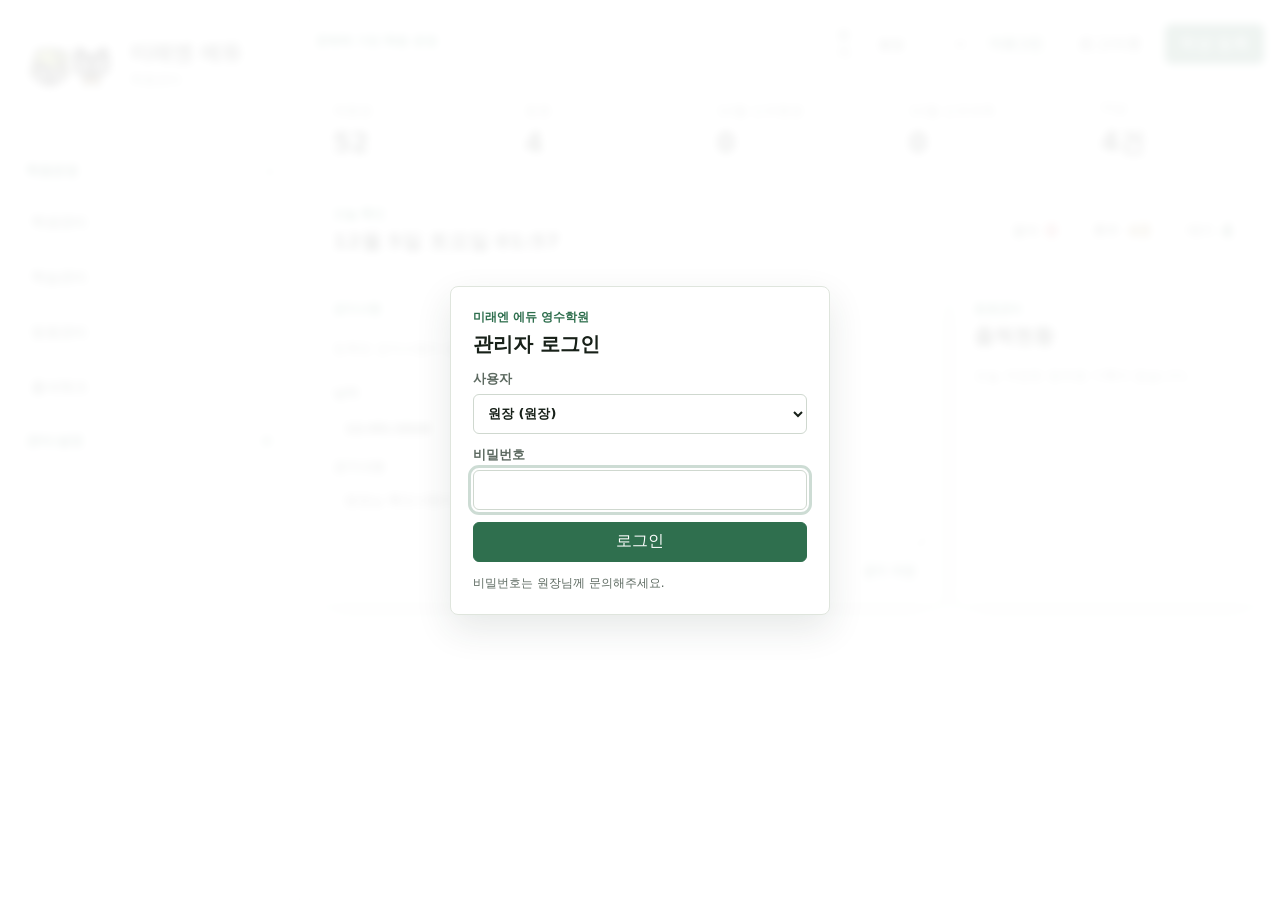
<file: 학원관리/index.html>
<!doctype html>
<html lang="ko">
  <head>
    <meta charset="utf-8" />
    <meta name="viewport" content="width=device-width, initial-scale=1" />
    <title>미래엔 에듀 영수학원 관리</title>
    <link rel="stylesheet" href="./styles.css" />
  </head>
  <body>
    <div class="app-layout">
      <aside class="sidebar" aria-label="관리 메뉴">
        <button class="sidebar-title sidebar-home-button" id="homeButton" type="button" aria-label="첫 화면으로 이동">
          <img class="sidebar-logo-mark" src="./assets/logo-characters.png" alt="" />
          <div>
            <strong>미래엔 에듀</strong>
            <span>학원관리</span>
          </div>
        </button>
        <nav class="side-nav">
          <details class="nav-folder" open>
            <summary>학원운영</summary>
            <button type="button" data-view="students">
              <strong>학생관리</strong>
            </button>
            <button type="button" data-view="learning">
              <strong>학습관리</strong>
            </button>
            <button type="button" data-view="attendance">
              <strong>등원관리</strong>
            </button>
            <button type="button" data-view="checkin">
              <strong>출석체크</strong>
            </button>
          </details>
          <details class="nav-folder">
            <summary>관리/설정</summary>
            <button type="button" data-view="payments">
              <strong>납부관리</strong>
            </button>
            <button type="button" data-view="finance">
              <strong>매출관리</strong>
            </button>
            <button type="button" data-view="tuition">
              <strong>교육비 기준표</strong>
            </button>
            <button type="button" data-view="books">
              <strong>교재관리</strong>
            </button>
            <button type="button" data-view="staff">
              <strong>직원관리</strong>
            </button>
            <button type="button" data-view="kakao">
              <strong>알림톡</strong>
            </button>
            <button type="button" data-view="archive">
              <strong>자료보관</strong>
            </button>
          </details>
        </nav>
      </aside>

      <div class="app-shell">
        <header class="topbar">
          <div class="brand">
            <div>
              <p class="eyebrow">문해력 기반 학원 운영</p>
              <h1 id="pageTitle"></h1>
            </div>
          </div>
          <div class="top-actions">
            <label class="role-control">
              보기
              <select id="roleModeSelect">
                <option value="director">원장</option>
                <option value="teacher">선생님</option>
                <option value="desk">데스크</option>
              </select>
            </label>
            <span class="user-chip" id="currentUserChip">미로그인</span>
            <button class="ghost-button" id="logoutBtn" type="button">로그아웃</button>
            <button class="primary-button" id="newStudentBtn" type="button">학생 등록</button>
          </div>
        </header>

        <section class="view-section active" id="dashboardView" data-view-section="dashboard" aria-label="대시보드">
          <section class="stats-grid" aria-label="학원 현황">
            <button class="stat-card-button" id="activeStudentsCard" type="button">
              <span>재원생</span>
              <strong id="activeCount">0</strong>
            </button>
            <button class="stat-card-button" id="todayAttendanceCard" type="button">
              <span>등원</span>
              <strong id="presentCount">0</strong>
            </button>
            <button class="stat-card-button" id="monthlyNewCard" type="button">
              <span id="monthlyNewLabel">당월 신규원생</span>
              <strong id="monthlyNewCount">0</strong>
            </button>
            <button class="stat-card-button" id="monthlyNewSubjectCard" type="button">
              <span id="monthlyNewSubjectLabel">당월 신규과목</span>
              <strong id="monthlyNewSubjectCount">0</strong>
            </button>
            <button class="stat-card-button" id="monthlyUnpaidCard" type="button">
              <span>미납</span>
              <strong id="monthlyTuition">0건</strong>
            </button>
          </section>

          <section class="today-shortcuts" aria-label="오늘 확인">
            <div>
              <p class="eyebrow">오늘 확인</p>
              <strong id="todayDateLabel">오늘</strong>
            </div>
            <div class="today-shortcut-actions">
              <button class="today-shortcut-button absent" id="todayAbsentCard" type="button">
                <span>결석</span>
                <strong id="todayAbsentCount">0</strong>
              </button>
              <button class="today-shortcut-button pause" id="pausedStudentsCard" type="button">
                <span>휴무</span>
                <strong id="pausedCount">0</strong>
              </button>
              <button class="today-shortcut-button waiting" id="waitingStudentsCard" type="button">
                <span>대기</span>
                <strong id="waitingCount">0</strong>
              </button>
            </div>
          </section>

          <div class="dashboard-grid">
            <section class="dashboard-panel notice-panel">
              <div class="panel-head">
                <div>
                  <p class="eyebrow">공지사항</p>
                  <h2></h2>
                </div>
              </div>
              <div class="dashboard-list" id="dashboardStudentList"></div>
              <div class="notice-editor">
                <input id="noticeId" type="hidden" />
                <label>
                  날짜
                  <input id="noticeDate" type="date" />
                </label>
                <label>
                  제목
                  <input id="noticeTitle" type="text" placeholder="예: 전달사항" />
                </label>
                <label class="wide">
                  공지내용
                  <textarea id="noticeText" rows="3" placeholder="원장님 확인사항이나 선생님께 알릴 내용을 적어주세요."></textarea>
                </label>
                <div class="notice-actions wide">
                  <button class="mini-button notice-save-button" id="saveNoticeBtn" type="button">공지 저장</button>
                </div>
              </div>
            </section>
            <section class="dashboard-panel">
              <div class="panel-head">
                <div>
                  <p class="eyebrow">등원관리</p>
                  <h2>출첵현황</h2>
                </div>
              </div>
              <div class="dashboard-list" id="dashboardFeedbackList"></div>
            </section>
          </div>
        </section>

        <section class="view-section" id="studentsView" data-view-section="students" aria-label="학생관리">
          <main class="workspace">
        <section class="list-panel" aria-label="학생 목록">
          <div class="filters">
            <input id="searchInput" type="search" placeholder="학생명, 학교, 학부모, 연락처 검색" />
            <select id="gradeFilter" aria-label="학년 필터">
              <option value="">전체 학년</option>
            </select>
            <select id="subjectFilter" aria-label="과목 필터">
              <option value="">전체 과목</option>
            </select>
          </div>

          <div class="table-wrap">
            <table>
              <thead>
                <tr>
                  <th>학생</th>
                  <th>학년</th>
                  <th>과목</th>
                  <th>담당</th>
                  <th>출첵코드</th>
                  <th>관리</th>
                </tr>
              </thead>
              <tbody id="studentRows"></tbody>
            </table>
          </div>
        </section>

        <aside class="detail-panel" aria-label="학생 상세">
          <form id="studentForm">
            <input id="studentId" type="hidden" />
            <div class="panel-head">
              <div>
                <p class="eyebrow">학생 상세</p>
                <h2 id="formTitle">신규 등록</h2>
              </div>
              <button class="mini-danger-button withdraw-button" id="leaveBtn" type="button">퇴회</button>
            </div>

            <div class="detail-empty" id="studentDetailEmpty">
              <div class="grade-summary" aria-label="학년별 재원생 인원">
                <button class="grade-summary-head" id="gradeSummaryAllButton" type="button">
                  <span>학년별 재원생</span>
                  <strong id="gradeSummaryTotal">0명</strong>
                </button>
                <div class="grade-summary-grid" id="gradeSummaryGrid"></div>
              </div>
            </div>

            <div id="studentDetailFields" class="student-detail-fields hidden">
            <div class="form-grid">
              <label>
                학생명
                <input id="studentName" required autocomplete="off" />
              </label>
              <label>
                학교
                <input id="school" autocomplete="off" />
              </label>
              <label>
                학년
                <select id="grade" required></select>
              </label>
              <label>
                학부모 연락처 1
                <input id="parentPhone" inputmode="tel" placeholder="010-0000-0000" />
              </label>
              <label>
                학생연락처
                <input id="studentPhone" inputmode="tel" placeholder="010-0000-0000" autocomplete="off" />
              </label>
              <label class="parent-contact-extra hidden">
                학부모 연락처 2
                <input id="parentPhone2" inputmode="tel" placeholder="010-0000-0000" />
              </label>
              <label class="parent-contact-extra hidden">
                학부모 연락처 3
                <input id="parentPhone3" inputmode="tel" placeholder="010-0000-0000" />
              </label>
              <label class="parent-contact-extra hidden">
                학부모 연락처 4
                <input id="parentPhone4" inputmode="tel" placeholder="010-0000-0000" />
              </label>
              <div class="parent-contact-actions wide compact-action">
                <button class="ghost-button" id="addParentContactBtn" type="button">학부모 연락처 추가</button>
              </div>
            </div>

            <fieldset>
              <legend>학습 과목</legend>
              <div class="subject-grid" id="subjectChecks"></div>
              <div class="gongpil-subjects hidden" id="gongpilSubjectPanel">
                <p>공필왕 선택 과목</p>
                <div class="subject-grid" id="gongpilSubjectChecks"></div>
              </div>
            </fieldset>

            <fieldset class="course-history-panel">
              <legend>수강이력</legend>
              <div class="course-history-editor">
                <input id="courseHistoryId" type="hidden" />
                <label>
                  날짜
                  <input id="courseHistoryDate" type="date" />
                </label>
                <label>
                  구분
                  <select id="courseHistoryAction">
                    <option>시작</option>
                    <option>추가</option>
                    <option>중단</option>
                  </select>
                </label>
                <label>
                  과목
                  <select id="courseHistorySubject"></select>
                </label>
                <label class="wide">
                  메모
                  <input id="courseHistoryMemo" autocomplete="off" placeholder="예: 기존 문해력 수강 중 미래엔 수학 추가" />
                </label>
                <div class="course-history-actions wide">
                  <button class="mini-button" id="addCourseHistoryBtn" type="button">수강이력 추가</button>
                  <button class="mini-button" id="clearCourseHistoryBtn" type="button">입력 비우기</button>
                </div>
              </div>
              <div class="course-history-list" id="courseHistoryList"></div>
            </fieldset>

            <div class="form-grid">
              <label>
                담당교사
                <input id="teacher" autocomplete="off" />
              </label>
              <label>
                입회일
                <input id="joinDate" type="date" />
              </label>
              <label>
                퇴회일
                <input id="leaveDate" type="date" />
              </label>
              <label>
                상태
                <select id="enrollmentStatus">
                  <option>재원</option>
                  <option>대기</option>
                  <option>휴원</option>
                  <option>퇴회</option>
                </select>
              </label>
            </div>

            <fieldset id="attendanceDaysPanel">
              <legend>등원요일 관리</legend>
              <div class="weekday-grid" id="attendanceDayChecks"></div>
              <label class="wide schedule-note-label">
                요일별 수업과목
                <textarea id="weeklySubjectSchedule" rows="3" placeholder="예: 월: 미래엔 수학 / 화: 문해력 / 수: 공필왕 국어"></textarea>
              </label>
            </fieldset>

            <div class="form-actions">
              <button class="ghost-button" id="resetBtn" type="button">초기화</button>
              <button class="primary-button" type="submit">저장</button>
            </div>
            </div>
          </form>
        </aside>
          </main>
        </section>

        <section class="view-section" id="learningView" data-view-section="learning" aria-label="학습관리">
          <main class="workspace learning-workspace">
            <section class="list-panel" aria-label="학습관리 학생 선택">
              <div class="panel-head">
                <div>
                  <p class="eyebrow">학습관리</p>
                  <h2>학생 선택</h2>
                </div>
              </div>
              <div class="compact-search">
                <input id="learningSearchInput" type="search" placeholder="학생명, 학교, 학년, 과목 검색" />
              </div>
              <div class="management-list compact-student-list" id="learningStudentList"></div>
            </section>

            <aside class="detail-panel" aria-label="학습 상세">
              <div class="panel-head">
                <div>
                  <p class="eyebrow">학습 상세</p>
                  <h2 id="learningTitle"></h2>
                </div>
                <button class="primary-button" id="saveLearningBtn" type="button">학습관리 저장</button>
              </div>

              <fieldset>
                <legend>매일 학습 피드백</legend>
                <div class="feedback-editor">
                  <input id="feedbackId" type="hidden" />
                  <label>
                    기록 날짜
                    <input id="feedbackDate" type="date" />
                  </label>
                  <label>
                    피드백 과목
                    <select id="feedbackSubject"></select>
                  </label>
                  <label>
                    교재 / 단원
                    <input id="feedbackUnit" type="text" placeholder="예: 독해 4단계 3단원" />
                  </label>
                  <label>
                    이해도
                    <select id="feedbackUnderstanding">
                      <option>좋음</option>
                      <option>보통</option>
                      <option>보완필요</option>
                    </select>
                  </label>
                  <label>
                    태도
                    <select id="feedbackAttitude">
                      <option>집중</option>
                      <option>보통</option>
                      <option>확인필요</option>
                    </select>
                  </label>
                  <label>
                    과제
                    <input id="feedbackHomework" type="text" placeholder="예: 오답 2문제, 12쪽 읽기" />
                  </label>
                  <div class="feedback-recommend-actions wide">
                    <button class="ghost-button" id="recommendFeedbackBtn" type="button">과목별 피드백 추천</button>
                  </div>
                  <label class="wide">
                    학부모 피드백
                    <textarea id="feedbackText" rows="4" placeholder="학부모님께 전달할 오늘 학습 내용, 칭찬할 점, 보완할 점"></textarea>
                  </label>
                  <label class="wide">
                    학습 사진
                    <input id="feedbackPhoto" type="file" accept="image/*" />
                  </label>
                  <div class="feedback-preview" id="feedbackPhotoPreview"></div>
                  <div class="feedback-actions">
                    <button class="primary-button" id="saveFeedbackBtn" type="button">피드백 저장</button>
                  </div>
                </div>
                <div class="feedback-list" id="feedbackList"></div>
              </fieldset>

              <fieldset>
                <legend>학습리포트</legend>
                <div class="learning-report-panel">
                  <div class="form-grid">
                    <label>
                      리포트 기간
                      <select id="learningReportPeriod">
                        <option value="month">이번 달</option>
                        <option value="week">이번 주</option>
                        <option value="custom">직접 선택</option>
                      </select>
                    </label>
                    <label>
                      시작일
                      <input id="learningReportStart" type="date" />
                    </label>
                    <label>
                      종료일
                      <input id="learningReportEnd" type="date" />
                    </label>
                  </div>
                  <div class="feedback-actions learning-report-actions">
                    <button class="ghost-button" id="generateLearningReportBtn" type="button">리포트 초안 만들기</button>
                    <button class="mini-button" id="previewLearningReportBtn" type="button">미리보기</button>
                    <button class="mini-button" id="printLearningReportBtn" type="button">프린트</button>
                    <button class="mini-button" id="copyLearningReportBtn" type="button">복사</button>
                  </div>
                  <textarea id="learningReportText" rows="9" placeholder="학생을 선택한 뒤 리포트 초안 만들기를 눌러주세요."></textarea>
                  <div class="learning-report-preview" id="learningReportPreview"></div>
                </div>
              </fieldset>

              <fieldset>
                <legend>교재 관리</legend>
                <div class="form-grid">
                  <label class="wide">
                    현재 학습교재
                    <textarea id="currentBooks" rows="3" placeholder="예: 초등 문해력 독해 4단계, 중등 수학 개념서"></textarea>
                  </label>
                  <label class="wide">
                    완료된 교재 기록
                    <textarea id="completedBooks" rows="3" placeholder="완료 날짜와 교재명을 함께 기록"></textarea>
                  </label>
                </div>
              </fieldset>

              <fieldset>
                <legend>상담 및 보강 기록</legend>
                <div class="form-grid">
                  <label class="wide">
                    상담기록
                    <textarea id="counselingRecords" rows="4" placeholder="상담일, 상담 내용, 후속 조치 기록"></textarea>
                  </label>
                  <label class="wide">
                    보강날짜기록
                    <textarea id="makeupDateRecords" rows="3" placeholder="예: 2026-07-12 수학 1회 보강"></textarea>
                  </label>
                </div>
              </fieldset>

              <div class="form-grid">
                <label class="wide">
                  학습 메모
                  <textarea id="memo" rows="4"></textarea>
                </label>
              </div>
              <div class="form-actions learning-bottom-actions">
                <button class="primary-button" id="saveLearningBtnBottom" type="button">학습관리 저장</button>
              </div>
            </aside>
          </main>
        </section>

        <section class="view-section" id="paymentsView" data-view-section="payments" aria-label="납부관리">
          <section class="management-panel">
            <div class="panel-head">
              <div>
                <p class="eyebrow">납부관리</p>
                <h2>교육비 납부 현황</h2>
              </div>
              <button class="payment-revenue-button" id="monthlyRevenueButton" type="button">
                <span id="monthlyRevenueLabel">당월 총매출</span>
                <strong id="monthlyRevenueAmount">0원</strong>
              </button>
            </div>
            <div class="payment-archive-actions">
              <button class="ghost-button" id="exportPaymentBackupBtn" type="button">수납자료 백업</button>
              <button class="ghost-button" id="importPaymentBackupBtn" type="button">백업 불러오기</button>
              <button class="ghost-button" id="exportPaymentLedgerBtn" type="button">점검용 엑셀자료</button>
              <button class="ghost-button" id="showPaymentLedgerBtn" type="button">수납이력 보기</button>
              <button class="danger-button" id="deleteSelectedPaymentsBtn" type="button">선택 삭제</button>
              <input id="paymentBackupFile" type="file" accept="application/json" hidden />
            </div>
            <details class="payment-entry-panel">
              <summary>교육비 수납 학생 입력</summary>
              <div class="payment-entry-grid">
                <label>
                  원생명
                  <input id="payStudentName" type="text" list="paymentStudentOptions" placeholder="수납장부에 표시할 이름" />
                  <datalist id="paymentStudentOptions"></datalist>
                </label>
                <label>
                  학교
                  <input id="paySchool" type="text" placeholder="예: 화정초" />
                </label>
                <label>
                  학년
                  <input id="payGrade" type="text" placeholder="예: 3학년" />
                </label>
                <label>
                  연락처
                  <input id="payPhone" type="tel" placeholder="010-0000-0000" />
                </label>
                <label>
                  납부상태
                  <select id="payStatus">
                    <option>미납</option>
                    <option>납부완료</option>
                  </select>
                </label>
                <label>
                  수납 유형
                  <select id="payPaymentType">
                    <option>정규 교육비</option>
                    <option>추가 수강</option>
                    <option>분납</option>
                    <option>이월</option>
                    <option>교재비</option>
                    <option>환불</option>
                    <option>기타</option>
                  </select>
                </label>
                <label>
                  교육비 납부예정일
                  <input id="payRegistered" type="date" />
                </label>
                <label class="wide">
                  수납명
                  <input id="payPaymentName" type="text" placeholder="예: 미래엔 수학 주3회, 교재비 포함" />
                </label>
                <label>
                  기본 교육비
                  <input id="payTuition" type="number" step="1000" min="0" />
                </label>
                <label>
                  할인
                  <input id="payDiscount" type="number" step="1000" />
                </label>
                <label>
                  납부금액
                  <input id="payPaidAmount" type="number" step="1000" min="0" />
                </label>
                <label>
                  납부일
                  <input id="payPaymentDate" type="date" />
                </label>
                <label>
                  납부방법
                  <select id="payPaymentMethod">
                    <option value="">선택</option>
                    <option>카드결제</option>
                    <option>제로페이</option>
                    <option>계좌이체</option>
                    <option>현금</option>
                  </select>
                </label>
                <label class="hidden" id="payCashReceiptDateWrap">
                  현금영수증 발행일
                  <input id="payCashReceiptDate" type="date" />
                </label>
                <div class="book-fee-editor wide" data-book-fee-editor="standalone">
                  <div class="book-fee-head">
                    <button class="mini-button" type="button" data-book-fee-add>교재 추가</button>
                    <strong>교재비</strong>
                    <span>합계 <b data-book-fee-total>0원</b></span>
                  </div>
                  <div class="book-fee-list" data-book-fee-list>
                    <div class="book-fee-row">
                      <label>
                        교재
                        <input id="payBookFeeTitle" data-book-title type="text" />
                      </label>
                      <label>
                        금액
                        <input id="payBookFeeAmount" data-book-amount type="number" step="1000" min="0" />
                      </label>
                      <button class="mini-danger-button" type="button" data-book-fee-remove>삭제</button>
                    </div>
                  </div>
                </div>
                <div class="payment-auto-total wide">
                  <span>합계 수납금액</span>
                  <strong id="payCalculatedTotal">0원</strong>
                  <small>기본 교육비 + 교재비</small>
                </div>
                <label class="wide">
                  메모
                  <textarea id="payMemo" rows="2" placeholder="할인, 형제, 지인소개, 추가 수납 사유 등을 기록"></textarea>
                </label>
                <div class="payment-save-row wide">
                  <button class="primary-button" id="saveStandalonePaymentBtn" type="button">수납기록 저장</button>
                </div>
              </div>
            </details>
            <div class="payment-table-tools hidden" aria-hidden="true">
              <label>
                수납월
                <input id="paymentMonthFilter" type="month" />
              </label>
              <label>
                상태
                <select id="paymentStatusFilter">
                  <option value="">전체</option>
                  <option value="미납">미납</option>
                  <option value="납부완료">완납</option>
                </select>
              </label>
              <label>
                검색
                <input id="paymentSearchInput" type="search" placeholder="학생명, 수납명, 납부방법, 메모 검색" />
              </label>
            </div>
            <div class="management-list" id="paymentOverview"></div>
          </section>
          <section class="management-panel payment-ledger-panel hidden">
            <div class="panel-head">
              <div>
                <p class="eyebrow">보관자료</p>
                <h2>연월별 수납이력</h2>
              </div>
              <button class="ghost-button" id="closePaymentLedgerBtn" type="button">닫기</button>
            </div>
            <div class="payment-table-tools">
              <label>
                이력 연월
                <input id="ledgerMonthFilter" type="month" />
              </label>
              <label>
                검색
                <input id="ledgerSearchInput" type="search" placeholder="학생명, 수납명, 메모 검색" />
              </label>
            </div>
            <div class="payment-ledger" id="paymentLedger"></div>
          </section>
        </section>

        <section class="view-section" id="financeView" data-view-section="finance" aria-label="매출관리">
          <section class="management-panel">
            <div class="panel-head">
              <div>
                <p class="eyebrow">매출관리</p>
                <h2>수입 / 지출 기록</h2>
              </div>
            </div>

            <div class="finance-summary-grid" aria-label="월별 매출 요약">
              <article class="finance-summary-card">
                <span>교육비 수입</span>
                <strong id="financeTuitionIncome">0원</strong>
                <small>교재비 제외 교육비</small>
              </article>
              <article class="finance-summary-card income">
                <span>교재비 수입</span>
                <strong id="financeBookFeeIncome">0원</strong>
                <small>학부모 수납 교재비</small>
              </article>
              <article class="finance-summary-card income">
                <span>기타 수입</span>
                <strong id="financeOtherIncome">0원</strong>
                <small>직접 입력한 수입</small>
              </article>
              <article class="finance-summary-card expense">
                <span>지출</span>
                <strong id="financeExpense">0원</strong>
                <small>직접 입력한 지출</small>
              </article>
              <article class="finance-summary-card net">
                <span>남는 금액</span>
                <strong id="financeNetIncome">0원</strong>
                <small>수입 - 지출</small>
              </article>
            </div>

            <section class="subject-finance-panel" aria-label="과목별 매출현황">
              <div class="panel-head compact-head">
                <div>
                  <p class="eyebrow">과목별 현황</p>
                  <h2>과목별 매출 / 지출</h2>
                </div>
              </div>
              <div class="subject-finance-grid" id="subjectFinanceOverview"></div>
              <p class="small-text">한 과목 수납은 자동 분류하고, 여러 과목 수납은 납부 상세의 과목별 금액 배분을 저장한 금액만 반영합니다. 배분하지 않은 다과목 수납은 배분 필요로 모입니다.</p>
            </section>

            <div class="payment-table-tools finance-tools">
              <label>
                조회월
                <input id="financeMonthFilter" type="month" />
              </label>
              <label>
                구분
                <select id="financeTypeFilter">
                  <option value="">전체</option>
                  <option value="income">수입</option>
                  <option value="expense">지출</option>
                </select>
              </label>
              <label>
                검색
                <input id="financeSearchInput" type="search" placeholder="항목, 분류, 메모 검색" />
              </label>
            </div>

            <details class="finance-entry-panel" open>
              <summary>수입 / 지출 입력</summary>
              <div class="finance-form-grid">
                <input id="financeRecordId" type="hidden" />
                <label>
                  날짜
                  <input id="financeDate" type="date" />
                </label>
                <label>
                  구분
                  <select id="financeType">
                    <option value="income">수입</option>
                    <option value="expense">지출</option>
                  </select>
                </label>
                <label>
                  분류
                  <select id="financeCategory"></select>
                </label>
                <label>
                  항목명
                  <input id="financeTitle" type="text" placeholder="예: 7월 교재 구입, 간식비" />
                </label>
                <label>
                  금액
                  <input id="financeAmount" type="number" min="0" step="1000" />
                </label>
                <label>
                  결제방법
                  <input id="financeMethod" type="text" placeholder="카드, 계좌, 현금 등" />
                </label>
                <label class="wide">
                  메모
                  <textarea id="financeMemo" rows="2" placeholder="영수증 위치, 거래처, 할인/환불 사유 등을 기록"></textarea>
                </label>
                <div class="finance-save-row wide">
                  <button class="primary-button" id="saveFinanceBtn" type="button">기록 저장</button>
                  <button class="ghost-button" id="clearFinanceBtn" type="button">입력 비우기</button>
                </div>
              </div>
            </details>

            <div class="finance-bottom-grid">
              <details class="finance-history-panel" id="financeHistoryPanel">
                <summary>
                  <span>매출 상세내역</span>
                  <strong id="financeHistorySummary">0건</strong>
                </summary>
                <div class="management-list" id="financeOverview"></div>
              </details>

              <details class="fixed-expense-panel">
                <summary>고정지출 관리</summary>
                <div class="fixed-expense-toolbar">
                  <button class="primary-button" id="applyFixedExpensesBtn" type="button">이번달 고정지출 불러오기</button>
                  <span class="small-text">이미 불러온 항목은 중복 생성되지 않습니다.</span>
                </div>
                <div class="finance-form-grid fixed-expense-form">
                  <input id="fixedExpenseId" type="hidden" />
                  <label>
                    반복일
                    <select id="fixedExpenseDay"></select>
                  </label>
                  <label>
                    분류
                    <select id="fixedExpenseCategory"></select>
                  </label>
                  <label>
                    항목명
                    <input id="fixedExpenseTitle" type="text" placeholder="예: 임대료, 선생님 급여, 관리비" />
                  </label>
                  <label>
                    금액
                    <input id="fixedExpenseAmount" type="number" min="0" step="1000" />
                  </label>
                  <label>
                    결제방법
                    <input id="fixedExpenseMethod" type="text" placeholder="계좌, 카드, 현금 등" />
                  </label>
                  <label class="wide">
                    메모
                    <textarea id="fixedExpenseMemo" rows="2" placeholder="거래처, 영수증 위치, 금액 변동 가능 여부 등을 기록"></textarea>
                  </label>
                  <div class="finance-save-row wide">
                    <button class="primary-button" id="saveFixedExpenseBtn" type="button">고정지출 저장</button>
                    <button class="ghost-button" id="clearFixedExpenseBtn" type="button">입력 비우기</button>
                  </div>
                </div>
                <div class="fixed-expense-list" id="fixedExpenseList"></div>
              </details>
            </div>
          </section>
        </section>

        <section class="view-section" id="tuitionView" data-view-section="tuition" aria-label="교육비 기준표">
          <details class="management-panel collapsible-rate-panel" id="tuitionRateEntryPanel">
            <summary class="collapsible-panel-summary">
              <div class="panel-head">
                <div>
                  <p class="eyebrow">관리/설정</p>
                  <h2>수업 교육비 기준</h2>
                </div>
              </div>
            </summary>

            <div class="tuition-form-grid">
              <input id="tuitionRateId" type="hidden" />
              <label>
                과목
                <select id="tuitionSubject"></select>
              </label>
              <label>
                수업명
                <input id="tuitionCourseName" type="text" placeholder="예: 미래엔 수학 주3회" />
              </label>
              <label>
                회차/기준
                <input id="tuitionSessions" type="text" placeholder="예: 주2회, 주3회, 1회" />
              </label>
              <label>
                기본 교육비
                <input id="tuitionAmount" type="number" min="0" step="1000" />
              </label>
              <label>
                적용 시작일
                <input id="tuitionEffectiveFrom" type="date" />
              </label>
              <label class="wide">
                메모
                <textarea id="tuitionMemo" rows="2" placeholder="예: 신규 기준, 장기생 기존가 유지, 형제 할인 별도"></textarea>
              </label>
              <div class="tuition-save-row wide">
                <button class="primary-button" id="saveTuitionRateBtn" type="button">기준 저장</button>
                <button class="ghost-button" id="clearTuitionRateBtn" type="button">입력 비우기</button>
              </div>
            </div>
          </details>

          <details class="management-panel collapsible-rate-panel" id="tuitionRateListPanel">
            <summary class="collapsible-panel-summary">
              <div class="panel-head compact-head">
                <div>
                  <p class="eyebrow">기준 목록</p>
                  <h3>등록된 교육비</h3>
                </div>
                <strong id="tuitionRateCount" class="small-text">0건</strong>
              </div>
            </summary>
            <div class="management-list" id="tuitionRateList"></div>
          </details>

          <details class="management-panel collapsible-rate-panel" id="bookFeeRateEntryPanel">
            <summary class="collapsible-panel-summary">
              <div class="panel-head">
                <div>
                  <p class="eyebrow">관리/설정</p>
                  <h2>교재비 기준</h2>
                </div>
              </div>
            </summary>

            <div class="tuition-form-grid">
              <input id="bookFeeRateId" type="hidden" />
              <label>
                과목
                <select id="bookFeeSubject"></select>
              </label>
              <label>
                교재군
                <input id="bookFeeProgram" type="text" placeholder="예: 미네르바 독서논술, CPS 문해력" />
              </label>
              <label>
                교재명
                <input id="bookFeeTitle" type="text" placeholder="예: 리딩하이 정독교재, 미래엔 영어" />
              </label>
              <label>
                단계/권차
                <input id="bookFeeLevel" type="text" placeholder="예: 초5, 1권, 기본편" />
              </label>
              <label>
                학부모 납부금액
                <input id="bookFeeSalePrice" type="number" min="0" step="1000" />
              </label>
              <label>
                매입가
                <input id="bookFeePurchasePrice" type="number" min="0" step="1000" />
              </label>
              <label>
                적용 시작일
                <input id="bookFeeEffectiveFrom" type="date" />
              </label>
              <label class="wide">
                메모
                <textarea id="bookFeeMemo" rows="2" placeholder="예: 판매가 22,000원 / 매입가 20,500원, 기존 재고 소진 후 변경"></textarea>
              </label>
              <div class="tuition-save-row wide">
                <button class="primary-button" id="saveBookFeeRateBtn" type="button">교재비 저장</button>
                <button class="ghost-button" id="clearBookFeeRateBtn" type="button">입력 비우기</button>
              </div>
            </div>
          </details>

          <details class="management-panel collapsible-rate-panel" id="bookFeeRateListPanel">
            <summary class="collapsible-panel-summary">
              <div class="panel-head compact-head">
                <div>
                  <p class="eyebrow">기준 목록</p>
                  <h3>등록된 교재비</h3>
                </div>
                <strong id="bookFeeRateCount" class="small-text">0건</strong>
              </div>
            </summary>
            <div class="management-list" id="bookFeeRateList"></div>
          </details>
          <!-- legacy tuition panels removed: kept above as collapsible sections -->
          <section class="management-panel legacy-hidden">
            <div class="panel-head">
              <div>
                <p class="eyebrow">관리/설정</p>
                <h2>수업 교육비 기준</h2>
              </div>
            </div>

            <div class="tuition-form-grid">
              <input id="tuitionRateId" type="hidden" />
              <label>
                과목
                <select id="tuitionSubject"></select>
              </label>
              <label>
                수업명
                <input id="tuitionCourseName" type="text" placeholder="예: 미래엔 수학 주3회" />
              </label>
              <label>
                회차/기준
                <input id="tuitionSessions" type="text" placeholder="예: 주2회, 주3회, 1회" />
              </label>
              <label>
                기본 교육비
                <input id="tuitionAmount" type="number" min="0" step="1000" />
              </label>
              <label>
                적용 시작일
                <input id="tuitionEffectiveFrom" type="date" />
              </label>
              <label class="wide">
                메모
                <textarea id="tuitionMemo" rows="2" placeholder="예: 신규 기준, 장기생 기존가 유지, 형제 할인 별도"></textarea>
              </label>
              <div class="tuition-save-row wide">
                <button class="primary-button" id="saveTuitionRateBtn" type="button">기준 저장</button>
                <button class="ghost-button" id="clearTuitionRateBtn" type="button">입력 비우기</button>
              </div>
            </div>
          </section>

          <section class="management-panel">
            <div class="panel-head compact-head">
              <div>
                <p class="eyebrow">기준 목록</p>
                <h3>등록된 교육비</h3>
              </div>
              <strong id="tuitionRateCount" class="small-text">0건</strong>
            </div>
            <div class="management-list" id="tuitionRateList"></div>
          </section>

          <section class="management-panel">
            <div class="panel-head">
              <div>
                <p class="eyebrow">관리/설정</p>
                <h2>교재비 기준</h2>
              </div>
            </div>

            <div class="tuition-form-grid">
              <input id="bookFeeRateId" type="hidden" />
              <label>
                과목
                <select id="bookFeeSubject"></select>
              </label>
              <label>
                교재군
                <input id="bookFeeProgram" type="text" placeholder="예: 미네르바 독서논술, CPS 문해력" />
              </label>
              <label>
                교재명
                <input id="bookFeeTitle" type="text" placeholder="예: 리딩하이 정독교재, 미래엔 영어" />
              </label>
              <label>
                단계/권차
                <input id="bookFeeLevel" type="text" placeholder="예: 초5, 1권, 기본편" />
              </label>
              <label>
                학부모 납부금액
                <input id="bookFeeSalePrice" type="number" min="0" step="1000" />
              </label>
              <label>
                매입가
                <input id="bookFeePurchasePrice" type="number" min="0" step="1000" />
              </label>
              <label>
                적용 시작일
                <input id="bookFeeEffectiveFrom" type="date" />
              </label>
              <label class="wide">
                메모
                <textarea id="bookFeeMemo" rows="2" placeholder="예: 판매가 22,000원 / 매입가 20,500원, 기존 재고 소진 후 변경"></textarea>
              </label>
              <div class="tuition-save-row wide">
                <button class="primary-button" id="saveBookFeeRateBtn" type="button">교재비 저장</button>
                <button class="ghost-button" id="clearBookFeeRateBtn" type="button">입력 비우기</button>
              </div>
            </div>
          </section>

          <section class="management-panel">
            <div class="panel-head compact-head">
              <div>
                <p class="eyebrow">기준 목록</p>
                <h3>등록된 교재비</h3>
              </div>
              <strong id="bookFeeRateCount" class="small-text">0건</strong>
            </div>
            <div class="management-list" id="bookFeeRateList"></div>
          </section>
        </section>

        <section class="view-section" id="booksView" data-view-section="books" aria-label="교재관리">
          <section class="management-panel">
            <div class="panel-head">
              <div>
                <p class="eyebrow">교재관리</p>
                <h2>교재 등록 / 재고현황</h2>
              </div>
            </div>

            <div class="book-summary-grid" aria-label="교재 재고 요약">
              <article class="book-summary-card">
                <span>등록 교재</span>
                <strong id="bookCatalogCount">0권</strong>
              </article>
              <article class="book-summary-card">
                <span>전체 재고</span>
                <strong id="bookTotalStock">0권</strong>
              </article>
              <article class="book-summary-card warning">
                <span>재고 부족</span>
                <strong id="bookLowStockCount">0종</strong>
              </article>
            </div>

            <div class="payment-table-tools book-tools">
              <label>
                과목
                <select id="bookSubjectFilter">
                  <option value="">전체 과목</option>
                </select>
              </label>
              <label>
                검색
                <input id="bookSearchInput" type="search" placeholder="교재명, 단계, 출판사 검색" />
              </label>
            </div>

            <details class="book-entry-panel" open>
              <summary>교재 등록</summary>
              <div class="book-form-grid">
                <input id="bookId" type="hidden" />
                <label>
                  과목
                  <select id="bookSubject"></select>
                </label>
                <label>
                  교재명
                  <input id="bookTitle" type="text" placeholder="예: 미래엔 수학, 소한이 한글" />
                </label>
                <label>
                  단계
                  <input id="bookLevel" type="text" placeholder="예: 초3, 중등, 1단계" />
                </label>
                <label>
                  권차
                  <input id="bookVolume" type="text" placeholder="예: 1권, 3-1, 기본편" />
                </label>
                <label>
                  출판사
                  <input id="bookPublisher" type="text" />
                </label>
                <label>
                  기본 매입가
                  <input id="bookPurchasePrice" type="number" min="0" step="1000" />
                </label>
                <label>
                  기본 판매가
                  <input id="bookSalePrice" type="number" min="0" step="1000" />
                </label>
                <label class="wide">
                  메모
                  <textarea id="bookMemo" rows="2" placeholder="교재 특징, 사용 과목, 비고"></textarea>
                </label>
                <div class="finance-save-row wide">
                  <button class="primary-button" id="saveBookBtn" type="button">교재 저장</button>
                  <button class="ghost-button" id="clearBookBtn" type="button">입력 비우기</button>
                </div>
              </div>
            </details>

            <details class="book-entry-panel">
              <summary>교재 입고 / 사용 기록</summary>
              <div class="book-form-grid">
                <input id="bookStockRecordId" type="hidden" />
                <label>
                  날짜
                  <input id="bookStockDate" type="date" />
                </label>
                <label>
                  교재
                  <select id="bookStockBook"></select>
                </label>
                <label>
                  구분
                  <select id="bookStockType">
                    <option value="in">입고</option>
                    <option value="out">사용</option>
                  </select>
                </label>
                <label>
                  수량
                  <input id="bookStockQuantity" type="number" min="1" step="1" />
                </label>
                <label>
                  단가
                  <input id="bookStockUnitPrice" type="number" min="0" step="1000" />
                </label>
                <label>
                  거래처/학생
                  <input id="bookStockPartner" type="text" placeholder="예: 거래처명 또는 학생명" />
                </label>
                <label class="wide check-line">
                  <input id="bookStockCreateExpense" type="checkbox" checked />
                  입고 금액을 매출관리 지출에도 기록
                </label>
                <label class="wide">
                  메모
                  <textarea id="bookStockMemo" rows="2" placeholder="구입처, 지급 학생, 영수증 위치 등"></textarea>
                </label>
                <div class="finance-save-row wide">
                  <button class="primary-button" id="saveBookStockBtn" type="button">입출고 저장</button>
                  <button class="ghost-button" id="clearBookStockBtn" type="button">입력 비우기</button>
                </div>
              </div>
            </details>

            <div class="book-content-grid">
              <section>
                <div class="panel-head compact-head">
                  <div>
                    <p class="eyebrow">재고현황</p>
                    <h3>교재별 현재 재고</h3>
                  </div>
                </div>
                <div class="management-list" id="bookInventory"></div>
              </section>
              <section>
                <div class="panel-head compact-head">
                  <div>
                    <p class="eyebrow">최근 기록</p>
                    <h3>입고 / 사용 내역</h3>
                  </div>
                </div>
                <div class="management-list" id="bookStockHistory"></div>
              </section>
            </div>
          </section>
        </section>

        <section class="view-section" id="attendanceView" data-view-section="attendance" aria-label="등원관리">
          <section class="management-panel">
            <div class="panel-head">
              <div>
                <p class="eyebrow">등원관리</p>
                <h2>학생별 등하원 기록</h2>
              </div>
            </div>
            <div class="payment-table-tools attendance-tools">
              <label>
                조회월
                <input id="attendanceMonthFilter" type="month" />
              </label>
              <label>
                검색
                <input id="attendanceSearchInput" type="search" placeholder="학생명, 학교, 학년, 사유 검색" />
              </label>
            </div>
            <div class="attendance-calendar-wrap" id="attendanceCalendar"></div>
            <div class="attendance-day-panel">
              <div class="panel-head compact-head">
                <div>
                  <p class="eyebrow">선택한 날짜</p>
                  <h3 id="attendanceSelectedDateTitle">오늘 등원명단</h3>
                </div>
                <span id="attendanceSelectedDateSummary" class="small-text"></span>
              </div>
              <div class="management-list" id="attendanceOverview"></div>
            </div>
          </section>
        </section>

        <section class="view-section" id="checkinView" data-view-section="checkin" aria-label="태블릿 출석체크">
          <section class="checkin-kiosk">
            <div class="checkin-header">
              <div>
                <p class="eyebrow">태블릿 출석체크</p>
                <h2>출첵번호 입력</h2>
              </div>
              <strong id="checkinClock">오늘</strong>
            </div>

            <div class="checkin-mode-toggle" aria-label="등하원 선택">
              <button class="active" id="checkinArriveMode" type="button">등원</button>
              <button id="checkinLeaveMode" type="button">하원</button>
            </div>

            <input id="checkinCodeInput" class="checkin-code-input" type="text" inputmode="numeric" autocomplete="off" maxlength="8" placeholder="출첵번호" aria-label="출첵번호 입력" />

            <div class="checkin-result" id="checkinResult">출첵번호 4자리를 입력하면 자동 저장됩니다.</div>
            <div class="checkin-match" id="checkinMatchedStudent"></div>

            <div class="checkin-keypad" aria-label="숫자 키패드">
              <button type="button" data-checkin-key="1">1</button>
              <button type="button" data-checkin-key="2">2</button>
              <button type="button" data-checkin-key="3">3</button>
              <button type="button" data-checkin-key="4">4</button>
              <button type="button" data-checkin-key="5">5</button>
              <button type="button" data-checkin-key="6">6</button>
              <button type="button" data-checkin-key="7">7</button>
              <button type="button" data-checkin-key="8">8</button>
              <button type="button" data-checkin-key="9">9</button>
              <button class="muted" id="checkinClearBtn" type="button">지움</button>
              <button type="button" data-checkin-key="0">0</button>
              <button class="muted" id="checkinBackspaceBtn" type="button">←</button>
            </div>

            <div class="checkin-submit-row">
              <button class="primary-button" id="checkinSubmitBtn" type="button">저장</button>
            </div>

            <section class="checkin-recent-panel">
              <div class="panel-head compact-head">
                <div>
                  <p class="eyebrow">오늘 기록</p>
                  <h3>최근 등하원</h3>
                </div>
              </div>
              <div id="checkinRecentList" class="checkin-recent-list"></div>
            </section>
          </section>
        </section>

        <section class="view-section" id="staffView" data-view-section="staff" aria-label="직원관리">
          <section class="staff-grid">
            <section class="management-panel" id="staffAccountPanel">
              <div class="panel-head">
                <div>
                  <p class="eyebrow">직원관리</p>
                  <h2>선생님 계정 등록</h2>
                </div>
              </div>
              <div class="staff-form-grid">
                <input id="staffAccountId" type="hidden" />
                <label>
                  본명
                  <input id="staffNameInput" type="text" placeholder="예: 홍길동" />
                </label>
                <label>
                  표시이름
                  <input id="staffDisplayNameInput" type="text" placeholder="예: 수학선생님, 영어선생님" />
                </label>
                <label>
                  권한
                  <select id="staffRoleInput">
                    <option value="teacher">선생님</option>
                    <option value="desk">데스크</option>
                    <option value="director">원장</option>
                  </select>
                </label>
                <label>
                  비밀번호
                  <input id="staffPasswordInput" type="text" placeholder="개별 비밀번호" />
                </label>
                <div class="staff-save-row">
                  <button class="primary-button" id="saveStaffAccountBtn" type="button">계정 저장</button>
                  <button class="ghost-button" id="clearStaffAccountBtn" type="button">입력 비우기</button>
                </div>
              </div>
              <div class="management-list staff-account-list" id="staffAccountList"></div>
            </section>

            <section class="management-panel">
              <div class="panel-head">
                <div>
                  <p class="eyebrow">근태관리</p>
                  <h2>출근 / 퇴근 기록</h2>
                </div>
                <strong id="staffClockLabel" class="small-text">오늘</strong>
              </div>
              <div class="staff-clock-card">
                <div>
                  <strong id="staffCurrentUserName">로그인 사용자</strong>
                  <span id="staffTodayStatus">오늘 기록 없음</span>
                </div>
                <div class="staff-clock-actions">
                  <button class="primary-button" id="staffStartBtn" type="button">출근</button>
                  <button class="ghost-button" id="staffEndBtn" type="button">퇴근</button>
                </div>
              </div>
              <div class="payment-table-tools staff-tools">
                <label>
                  조회월
                  <input id="staffMonthFilter" type="month" />
                </label>
                <label>
                  직원 검색
                  <input id="staffSearchInput" type="search" placeholder="이름, 권한, 메모 검색" />
                </label>
              </div>
              <div class="management-list" id="staffAttendanceList"></div>
            </section>
          </section>
        </section>

        <section class="view-section" id="kakaoView" data-view-section="kakao" aria-label="알림톡 설정">
          <section class="kakao-grid">
            <section class="management-panel">
              <div class="panel-head">
                <div>
                  <p class="eyebrow">알림톡 설정</p>
                  <h2>출결 알림 준비</h2>
                </div>
              </div>
              <div class="kakao-form-grid">
                <label class="wide check-line">
                  <input id="kakaoEnabled" type="checkbox" />
                  출석체크 시 알림톡 발송대기 기록 만들기
                </label>
                <label>
                  발송 대행사
                  <input id="kakaoProvider" type="text" placeholder="예: 솔라피, 알리고, 비즈엠" />
                </label>
                <label>
                  카카오 채널명
                  <input id="kakaoChannelName" type="text" placeholder="예: 미래엔 에듀 영수학원" />
                </label>
                <label>
                  등원 템플릿 코드
                  <input id="kakaoArriveTemplate" type="text" placeholder="대행사 승인 후 입력" />
                </label>
                <label>
                  하원 템플릿 코드
                  <input id="kakaoLeaveTemplate" type="text" placeholder="대행사 승인 후 입력" />
                </label>
                <label class="wide">
                  등원 문구 미리보기
                  <textarea id="kakaoArriveMessage" rows="3"></textarea>
                </label>
                <label class="wide">
                  하원 문구 미리보기
                  <textarea id="kakaoLeaveMessage" rows="3"></textarea>
                </label>
                <div class="kakao-save-row wide">
                  <button class="primary-button" id="saveKakaoSettingsBtn" type="button">알림톡 설정 저장</button>
                  <button class="ghost-button" id="resetKakaoPreviewBtn" type="button">기본 문구</button>
                </div>
              </div>
            </section>

            <section class="management-panel">
              <div class="panel-head">
                <div>
                  <p class="eyebrow">발송대기 기록</p>
                  <h2>최근 알림톡 준비내역</h2>
                </div>
                <button class="ghost-button" id="clearKakaoLogsBtn" type="button">기록 정리</button>
              </div>
              <div class="payment-table-tools">
                <label>
                  조회월
                  <input id="kakaoMonthFilter" type="month" />
                </label>
                <label>
                  검색
                  <input id="kakaoSearchInput" type="search" placeholder="학생명, 연락처, 상태 검색" />
                </label>
              </div>
              <div class="management-list" id="kakaoLogList"></div>
            </section>
          </section>
        </section>

        <section class="view-section" id="archiveView" data-view-section="archive" aria-label="자료보관">
          <section class="archive-grid">
            <section class="management-panel">
              <div class="panel-head">
                <div>
                  <p class="eyebrow">자료 백업 / 복원</p>
                  <h2>전체 자료 보관</h2>
                </div>
              </div>
              <p class="archive-note">학생, 납부, 매출, 교재, 출결, 공지, 변경이력을 한 파일로 저장합니다. 외장하드나 클라우드에도 월 1회 이상 따로 보관해주세요.</p>
              <div class="archive-actions">
                <button class="primary-button" id="exportAllBackupBtn" type="button">전체 백업 저장</button>
                <button class="ghost-button" id="importAllBackupBtn" type="button">전체 백업 불러오기</button>
                <input class="hidden" id="allBackupFile" type="file" accept="application/json,.json" />
              </div>
            </section>

            <section class="management-panel">
              <div class="panel-head">
                <div>
                  <p class="eyebrow">월별 마감자료</p>
                  <h2>점검용 요약</h2>
                </div>
              </div>
              <div class="archive-filter">
                <label>
                  마감월
                  <input id="archiveMonthFilter" type="month" />
                </label>
                <button class="ghost-button" id="exportMonthlyCloseBtn" type="button">마감자료 저장</button>
              </div>
              <div class="archive-summary-grid" id="monthlyCloseSummary"></div>
            </section>

            <section class="management-panel archive-wide">
              <div class="panel-head">
                <div>
                  <p class="eyebrow">변경이력</p>
                  <h2>최근 수정 기록</h2>
                </div>
              </div>
              <div class="change-log-list" id="changeLogList"></div>
            </section>
          </section>
        </section>
      </div>
    </div>

    <div class="login-screen hidden" id="loginScreen" role="dialog" aria-modal="true" aria-label="로그인">
      <div class="login-card">
        <div>
          <p class="eyebrow">미래엔 에듀 영수학원</p>
          <h2>관리자 로그인</h2>
        </div>
        <label>
          사용자
          <select id="loginUserSelect"></select>
        </label>
        <label>
          비밀번호
          <input id="loginPassword" type="password" autocomplete="current-password" />
        </label>
        <button class="primary-button" id="loginBtn" type="button">로그인</button>
        <p class="login-help">비밀번호는 원장님께 문의해주세요.</p>
      </div>
    </div>

    <script src="./assets/payment-history-generated.js"></script>
    <script src="./app.js"></script>
  </body>
</html>
</file>
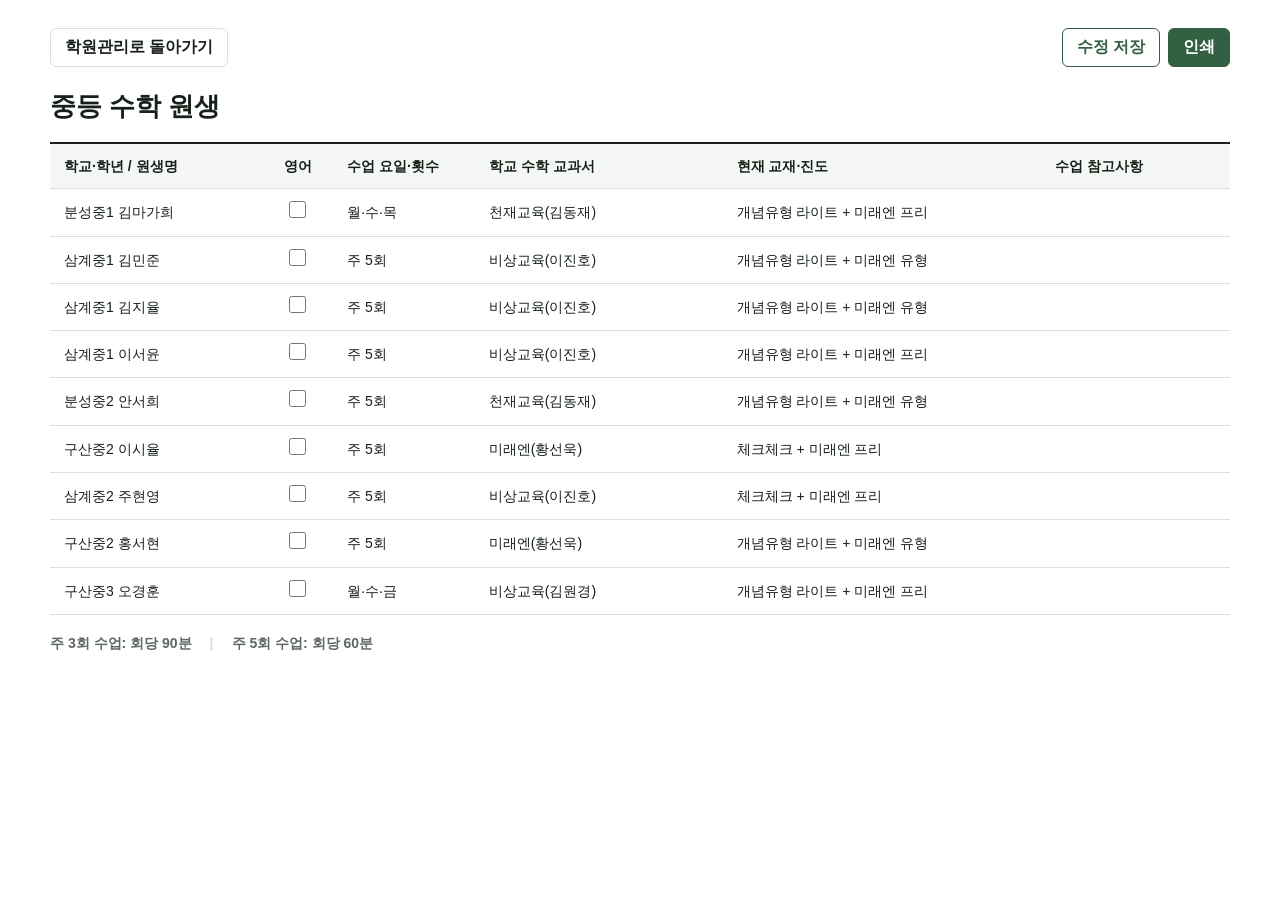
<file: middle-school-math.html>
<!doctype html>
<html lang="ko">
<head>
  <meta charset="utf-8" />
  <meta name="viewport" content="width=device-width, initial-scale=1" />
  <title>중등 수학 원생 | 미래엔 에듀 영수학원</title>
  <style>
    :root {
      color-scheme: light;
      --ink: #172019;
      --muted: #5f6962;
      --line: #d9dfda;
      --soft: #f5f7f5;
      --accent: #335f43;
      --accent-ink: #ffffff;
    }
    * { box-sizing: border-box; }
    body {
      margin: 0;
      background: #ffffff;
      color: var(--ink);
      font-family: "Malgun Gothic", "Apple SD Gothic Neo", sans-serif;
    }
    .page {
      width: min(1180px, calc(100% - 40px));
      margin: 0 auto;
      padding: 28px 0 40px;
    }
    .toolbar {
      display: flex;
      align-items: center;
      justify-content: space-between;
      gap: 16px;
      margin-bottom: 22px;
    }
    .toolbar-actions {
      display: flex;
      align-items: center;
      gap: 8px;
    }
    .back-link,
    .save-button,
    .print-button {
      min-height: 38px;
      border: 1px solid var(--line);
      border-radius: 6px;
      padding: 8px 14px;
      font: inherit;
      font-weight: 600;
      text-decoration: none;
      cursor: pointer;
    }
    .back-link {
      background: #ffffff;
      color: var(--ink);
    }
    .save-button {
      background: #ffffff;
      color: var(--accent);
      border-color: var(--accent);
    }
    .print-button {
      border-color: var(--accent);
      background: var(--accent);
      color: var(--accent-ink);
    }
    .save-status {
      min-width: 42px;
      color: #5c6b60;
      font-size: 12px;
      text-align: right;
    }
    h1 {
      margin: 0 0 18px;
      font-size: 26px;
      letter-spacing: 0;
    }
    .table-wrap {
      width: 100%;
      overflow-x: auto;
      border-top: 2px solid var(--ink);
    }
    table {
      width: 100%;
      border-collapse: collapse;
      table-layout: fixed;
      font-size: 14px;
    }
    col.student { width: 18%; }
    col.english { width: 6%; }
    col.schedule { width: 12%; }
    col.school-book { width: 21%; }
    col.books { width: 27%; }
    col.notes { width: 16%; }
    th,
    td {
      border-bottom: 1px solid var(--line);
      padding: 12px 14px;
      text-align: left;
      vertical-align: middle;
      line-height: 1.45;
    }
    th {
      background: var(--soft);
      font-weight: 700;
      white-space: nowrap;
    }
    .english-cell {
      text-align: center;
    }
    .english-check {
      width: 17px;
      height: 17px;
      margin: 0;
      accent-color: var(--accent);
      cursor: pointer;
    }
    td[contenteditable="true"] {
      min-height: 44px;
      outline: none;
    }
    td[contenteditable="true"]:focus {
      background: #f1f6f2;
      box-shadow: inset 0 0 0 2px #7da188;
    }
    .source-note {
      margin-left: auto;
      color: #6c766f;
      font-size: 12px;
      font-weight: 500;
    }
    .lesson-time {
      display: flex;
      flex-wrap: wrap;
      gap: 18px;
      margin-top: 20px;
      color: var(--muted);
      font-size: 14px;
      font-weight: 600;
    }
    .lesson-time span + span::before {
      content: "|";
      margin-right: 18px;
      color: var(--line);
    }
    @media (max-width: 760px) {
      .page { width: min(100% - 24px, 1180px); padding-top: 18px; }
      .toolbar { align-items: flex-start; }
      .toolbar-actions { flex-wrap: wrap; justify-content: flex-end; }
      h1 { font-size: 22px; }
      table { min-width: 820px; }
    }
    @page {
      size: A4 landscape;
      margin: 10mm;
    }
    @media print {
      body {
        -webkit-print-color-adjust: exact;
        print-color-adjust: exact;
      }
      .page {
        width: 100%;
        margin: 0;
        padding: 0;
      }
      .toolbar { display: none; }
      h1 {
        margin-bottom: 6mm;
        font-size: 18pt;
      }
      .table-wrap { overflow: visible; }
      table {
        min-width: 0;
        font-size: 10.5pt;
      }
      th,
      td { padding: 3.5mm 4mm; }
      td[contenteditable="true"]:focus {
        background: transparent;
        box-shadow: none;
      }
      .lesson-time {
        margin-top: 5mm;
        font-size: 10pt;
      }
    }
  </style>
</head>
<body>
  <main class="page">
    <div class="toolbar">
      <a class="back-link" href="./index.html">학원관리로 돌아가기</a>
      <div class="toolbar-actions">
        <span class="save-status" id="saveStatus" aria-live="polite"></span>
        <button class="save-button" id="saveButton" type="button">수정 저장</button>
        <button class="print-button" id="printButton" type="button">인쇄</button>
      </div>
    </div>
    <h1>중등 수학 원생</h1>
    <div class="table-wrap">
      <table aria-label="중등 수학 원생 인수인계표">
        <colgroup>
          <col class="student" />
          <col class="english" />
          <col class="schedule" />
          <col class="school-book" />
          <col class="books" />
          <col class="notes" />
        </colgroup>
        <thead>
          <tr>
            <th>학교·학년 / 원생명</th>
            <th class="english-cell">영어</th>
            <th>수업 요일·횟수</th>
            <th>학교 수학 교과서</th>
            <th>현재 교재·진도</th>
            <th>수업 참고사항</th>
          </tr>
        </thead>
        <tbody>
          <tr><td contenteditable="true">분성중1 김마가희</td><td class="english-cell"><input class="english-check" type="checkbox" aria-label="분성중1 김마가희 영어 수강" /></td><td contenteditable="true">월·수·목</td><td contenteditable="true">천재교육(김동재)</td><td contenteditable="true">개념유형 라이트 + 미래엔 프리</td><td contenteditable="true"></td></tr>
          <tr><td contenteditable="true">삼계중1 김민준</td><td class="english-cell"><input class="english-check" type="checkbox" aria-label="삼계중1 김민준 영어 수강" /></td><td contenteditable="true">주 5회</td><td contenteditable="true">비상교육(이진호)</td><td contenteditable="true">개념유형 라이트 + 미래엔 유형</td><td contenteditable="true"></td></tr>
          <tr><td contenteditable="true">삼계중1 김지율</td><td class="english-cell"><input class="english-check" type="checkbox" aria-label="삼계중1 김지율 영어 수강" /></td><td contenteditable="true">주 5회</td><td contenteditable="true">비상교육(이진호)</td><td contenteditable="true">개념유형 라이트 + 미래엔 유형</td><td contenteditable="true"></td></tr>
          <tr><td contenteditable="true">삼계중1 이서윤</td><td class="english-cell"><input class="english-check" type="checkbox" aria-label="삼계중1 이서윤 영어 수강" /></td><td contenteditable="true">주 5회</td><td contenteditable="true">비상교육(이진호)</td><td contenteditable="true">개념유형 라이트 + 미래엔 프리</td><td contenteditable="true"></td></tr>
          <tr><td contenteditable="true">분성중2 안서희</td><td class="english-cell"><input class="english-check" type="checkbox" aria-label="분성중2 안서희 영어 수강" /></td><td contenteditable="true">주 5회</td><td contenteditable="true">천재교육(김동재)</td><td contenteditable="true">개념유형 라이트 + 미래엔 유형</td><td contenteditable="true"></td></tr>
          <tr><td contenteditable="true">구산중2 이시율</td><td class="english-cell"><input class="english-check" type="checkbox" aria-label="구산중2 이시율 영어 수강" /></td><td contenteditable="true">주 5회</td><td contenteditable="true">미래엔(황선욱)</td><td contenteditable="true">체크체크 + 미래엔 프리</td><td contenteditable="true"></td></tr>
          <tr><td contenteditable="true">삼계중2 주현영</td><td class="english-cell"><input class="english-check" type="checkbox" aria-label="삼계중2 주현영 영어 수강" /></td><td contenteditable="true">주 5회</td><td contenteditable="true">비상교육(이진호)</td><td contenteditable="true">체크체크 + 미래엔 프리</td><td contenteditable="true"></td></tr>
          <tr><td contenteditable="true">구산중2 홍서현</td><td class="english-cell"><input class="english-check" type="checkbox" aria-label="구산중2 홍서현 영어 수강" /></td><td contenteditable="true">주 5회</td><td contenteditable="true">미래엔(황선욱)</td><td contenteditable="true">개념유형 라이트 + 미래엔 유형</td><td contenteditable="true"></td></tr>
          <tr><td contenteditable="true">구산중3 오경훈</td><td class="english-cell"><input class="english-check" type="checkbox" aria-label="구산중3 오경훈 영어 수강" /></td><td contenteditable="true">월·수·금</td><td contenteditable="true">비상교육(김원경)</td><td contenteditable="true">개념유형 라이트 + 미래엔 프리</td><td contenteditable="true"></td></tr>
        </tbody>
      </table>
    </div>
    <div class="lesson-time" aria-label="수업시간">
      <span>주 3회 수업: 회당 90분</span>
      <span>주 5회 수업: 회당 60분</span>
    </div>
  </main>
  <script>
    const storageKey = "futureEduMiddleSchoolMathTableV1";
    const englishStorageKey = "futureEduMiddleSchoolMathEnglishV1";
    const editableCells = Array.from(document.querySelectorAll('td[contenteditable="true"]'));
    const englishChecks = Array.from(document.querySelectorAll(".english-check"));
    const saveStatus = document.getElementById("saveStatus");

    try {
      const savedCells = JSON.parse(localStorage.getItem(storageKey) || "null");
      if (Array.isArray(savedCells) && savedCells.length === editableCells.length) {
        editableCells.forEach(function (cell, index) {
          cell.textContent = savedCells[index];
        });
      }
      const savedEnglish = JSON.parse(localStorage.getItem(englishStorageKey) || "null");
      if (Array.isArray(savedEnglish) && savedEnglish.length === englishChecks.length) {
        englishChecks.forEach(function (checkbox, index) {
          checkbox.checked = Boolean(savedEnglish[index]);
        });
      }
    } catch (error) {
      localStorage.removeItem(storageKey);
      localStorage.removeItem(englishStorageKey);
    }

    document.getElementById("saveButton").addEventListener("click", function () {
      const values = editableCells.map(function (cell) {
        return cell.textContent.trim();
      });
      localStorage.setItem(storageKey, JSON.stringify(values));
      localStorage.setItem(englishStorageKey, JSON.stringify(englishChecks.map(function (checkbox) {
        return checkbox.checked;
      })));
      saveStatus.textContent = "저장됨";
      window.setTimeout(function () {
        saveStatus.textContent = "";
      }, 1800);
    });

    document.getElementById("printButton").addEventListener("click", function () {
      window.print();
    });
  </script>
</body>
</html>
</file>
<file: styles.css>
:root {
  color-scheme: light;
  --ink: #172018;
  --muted: #5d6a61;
  --line: #dfe5dd;
  --soft: #f6f8f4;
  --surface: #ffffff;
  --accent: #2f6f4e;
  --accent-dark: #24563d;
  --warn: #9f4f19;
  --danger: #b13636;
  --shadow: 0 14px 36px rgba(38, 51, 42, 0.11);
}

* {
  box-sizing: border-box;
}

body {
  margin: 0;
  min-width: 320px;
  font-family: "Malgun Gothic", "Apple SD Gothic Neo", system-ui, sans-serif;
  color: var(--ink);
  background: #fff;
}

.app-layout {
  display: grid;
  grid-template-columns: 300px minmax(0, 1fr);
  min-height: 100vh;
}

.sidebar {
  position: sticky;
  top: 0;
  align-self: start;
  min-height: 100vh;
  padding: 22px 16px;
  background: #fff;
  color: var(--ink);
  border-right: 1px solid var(--line);
}

.sidebar-title {
  display: grid;
  grid-template-columns: 104px minmax(0, 1fr);
  align-items: center;
  gap: 8px;
  padding: 2px 2px 22px;
  border-bottom: 1px solid var(--line);
  margin-bottom: 18px;
  min-height: 98px;
}

.sidebar-home-button {
  width: 100%;
  height: auto;
  background: transparent;
  color: inherit;
  border: 0;
  border-bottom: 1px solid var(--line);
  border-radius: 0;
  text-align: left;
  cursor: pointer;
}

.sidebar-home-button:hover {
  background: #f7faf6;
}

.sidebar-home-button:focus-visible {
  border-radius: 8px;
}

.sidebar-logo-mark {
  width: 104px;
  height: 82px;
  border-radius: 0;
  background: transparent;
  object-fit: contain;
  object-position: left center;
}

.sidebar-title strong {
  display: block;
  font-size: 21px;
  line-height: 1.18;
  white-space: nowrap;
}

.sidebar-title span {
  display: block;
  margin-top: 5px;
  color: var(--muted);
  font-size: 13px;
}

.side-nav {
  display: grid;
  gap: 10px;
  padding-top: 4px;
}

.nav-folder {
  display: grid;
  gap: 7px;
}

.nav-folder-items {
  display: grid;
  gap: 7px;
}

.nav-folder summary {
  display: flex;
  align-items: center;
  justify-content: space-between;
  min-height: 40px;
  padding: 0 10px;
  border-radius: 6px;
  color: var(--accent-dark);
  font-size: 13px;
  font-weight: 900;
  cursor: pointer;
  list-style: none;
}

.nav-folder summary::-webkit-details-marker {
  display: none;
}

.nav-folder summary::after {
  content: "+";
  font-size: 15px;
}

.nav-folder[open] summary::after {
  content: "-";
}

.nav-folder summary:hover {
  background: #eef7f1;
}

.nav-folder button {
  margin-top: 0;
}

.nav-group {
  display: grid;
  gap: 7px;
}

.nav-group p {
  margin: 0 0 2px;
  color: var(--accent-dark);
  font-size: 12px;
  font-weight: 900;
}

.side-nav button {
  width: 100%;
  min-height: 48px;
  background: transparent;
  color: var(--muted);
  border-color: transparent;
  text-align: left;
  white-space: normal;
}

.side-nav button:hover,
.side-nav button.active {
  background: #eef7f1;
  color: var(--accent-dark);
  border-color: #d7e5d9;
}

.side-nav button strong {
  font-size: 14px;
}

button,
input,
select,
textarea {
  font: inherit;
}

button {
  min-height: 40px;
  border: 1px solid transparent;
  border-radius: 6px;
  padding: 0 14px;
  cursor: pointer;
  white-space: nowrap;
}

button:focus-visible,
input:focus-visible,
select:focus-visible,
textarea:focus-visible {
  outline: 3px solid rgba(47, 111, 78, 0.24);
  outline-offset: 2px;
}

.app-shell {
  width: min(1480px, calc(100% - 32px));
  margin: 0 auto;
  padding: 24px 0 32px;
}

.view-section {
  display: none;
}

.view-section.active {
  display: block;
}

.topbar {
  display: flex;
  align-items: center;
  justify-content: space-between;
  gap: 16px;
  margin-bottom: 18px;
}

.brand {
  display: flex;
  align-items: center;
  gap: 14px;
  min-width: 0;
}

.brand img {
  width: min(360px, 38vw);
  height: auto;
  display: block;
  border-radius: 4px;
  background: #fff;
}

.eyebrow {
  margin: 0 0 5px;
  color: var(--accent);
  font-size: 12px;
  font-weight: 700;
}

h1,
h2 {
  margin: 0;
  letter-spacing: 0;
}

h1 {
  font-size: 32px;
}

h1:empty,
h2:empty {
  display: none;
}

h2 {
  font-size: 20px;
}

.top-actions,
.form-actions {
  display: flex;
  flex-wrap: wrap;
  gap: 8px;
}

.role-control {
  display: inline-flex;
  align-items: center;
  gap: 7px;
  min-height: 40px;
  color: var(--muted);
  font-size: 13px;
  font-weight: 700;
}

.role-control select {
  min-height: 40px;
  padding: 0 28px 0 10px;
  border: 1px solid var(--line);
  border-radius: 6px;
  background: #fff;
  color: var(--ink);
}

.user-chip {
  display: inline-flex;
  align-items: center;
  min-height: 40px;
  padding: 0 12px;
  border: 1px solid var(--line);
  border-radius: 999px;
  background: #fbfcfa;
  color: var(--accent-dark);
  font-size: 13px;
  font-weight: 800;
  white-space: nowrap;
}

.login-screen {
  position: fixed;
  inset: 0;
  z-index: 50;
  display: grid;
  place-items: center;
  padding: 20px;
  background: rgba(255, 255, 255, 0.92);
  backdrop-filter: blur(4px);
}

.login-card {
  width: min(100%, 380px);
  display: grid;
  gap: 12px;
  padding: 22px;
  border: 1px solid var(--line);
  border-radius: 8px;
  background: #fff;
  box-shadow: var(--shadow);
}

.login-help {
  margin: 0;
  color: var(--muted);
  font-size: 12px;
  line-height: 1.5;
}

.primary-button {
  background: var(--accent);
  color: #fff;
  border-color: var(--accent);
}

.primary-button:hover {
  background: var(--accent-dark);
}

.ghost-button {
  display: inline-flex;
  align-items: center;
  justify-content: center;
  background: var(--surface);
  color: var(--ink);
  border-color: var(--line);
}

.danger-button {
  background: #fff5f4;
  color: var(--danger);
  border-color: #f0caca;
}

.mini-button,
.mini-danger-button {
  min-height: 30px;
  border-radius: 6px;
  padding: 0 9px;
  font-size: 12px;
  font-weight: 700;
}

.mini-button {
  background: #fff;
  color: var(--accent-dark);
  border-color: #bfd4c5;
}

.mini-button.confirm-button {
  background: #eef7f1;
  color: var(--accent-dark);
  border-color: #c8dccf;
}

.mini-danger-button {
  background: #fff5f4;
  color: var(--danger);
  border-color: #f0caca;
}

.withdraw-button {
  min-width: 58px;
  justify-self: end;
}

.stats-grid {
  display: grid;
  grid-template-columns: repeat(5, minmax(0, 1fr));
  gap: 12px;
  margin-bottom: 14px;
}

.stats-grid article,
.stats-grid button {
  min-height: 86px;
  background: var(--surface);
  border: 1px solid var(--line);
  border-radius: 8px;
  padding: 16px;
  box-shadow: 0 8px 22px rgba(49, 69, 54, 0.06);
}

.stats-grid button {
  color: inherit;
  cursor: pointer;
  font: inherit;
  text-align: left;
}

.stats-grid button:hover {
  border-color: var(--accent);
  box-shadow: 0 10px 26px rgba(49, 69, 54, 0.1);
}

.stats-grid span {
  display: block;
  color: var(--muted);
  font-size: 13px;
  margin-bottom: 8px;
}

.stats-grid strong {
  display: block;
  font-size: 26px;
}

.today-shortcuts {
  display: grid;
  grid-template-columns: minmax(180px, 1fr) auto;
  align-items: center;
  gap: 12px;
  margin-bottom: 14px;
  padding: 14px 16px;
  background: var(--surface);
  border: 1px solid var(--line);
  border-radius: 8px;
  box-shadow: 0 8px 22px rgba(49, 69, 54, 0.05);
}

.today-shortcuts strong {
  display: block;
  margin-top: 3px;
  font-size: 20px;
}

.today-shortcut-actions {
  display: flex;
  flex-wrap: wrap;
  justify-content: flex-end;
  gap: 8px;
}

.today-shortcut-button {
  display: inline-grid;
  grid-template-columns: auto auto;
  align-items: center;
  gap: 8px;
  min-height: 38px;
  padding: 0 13px;
  background: #fff;
  border: 1px solid var(--line);
  border-radius: 8px;
  color: var(--ink);
  cursor: pointer;
  font: inherit;
  font-weight: 800;
}

.today-shortcut-button:hover {
  border-color: var(--accent);
  background: #f5faf6;
}

.today-shortcut-button span {
  color: var(--muted);
  font-size: 13px;
}

.today-shortcut-button strong {
  margin: 0;
  font-size: 17px;
}

.today-shortcut-button.absent strong {
  color: var(--danger);
}

.today-shortcut-button.pause strong {
  color: #8a6d2a;
}

.today-shortcut-button.waiting strong {
  color: var(--accent-dark);
}

.dashboard-grid {
  display: grid;
  grid-template-columns: repeat(3, minmax(0, 1fr));
  gap: 14px;
}

.notice-panel {
  grid-column: span 2;
}

.dashboard-panel,
.management-panel {
  background: var(--surface);
  border: 1px solid var(--line);
  border-radius: 8px;
  padding: 16px;
  box-shadow: var(--shadow);
}

.collapsible-rate-panel {
  padding: 0;
}

.collapsible-panel-summary {
  cursor: pointer;
  list-style: none;
  padding: 18px;
}

.collapsible-panel-summary::-webkit-details-marker {
  display: none;
}

.collapsible-panel-summary .panel-head {
  margin: 0;
}

.collapsible-panel-summary .panel-head::before {
  content: "▶";
  color: var(--muted);
  font-size: 13px;
  line-height: 1;
  margin-right: 8px;
}

.collapsible-rate-panel[open] .collapsible-panel-summary .panel-head::before {
  content: "▼";
}

.collapsible-rate-panel > .tuition-form-grid,
.collapsible-rate-panel > .management-list {
  margin: 0 18px 18px;
}

#tuitionView .legacy-hidden,
#tuitionView .legacy-hidden ~ .management-panel {
  display: none;
}

.archive-grid {
  display: grid;
  grid-template-columns: repeat(2, minmax(0, 1fr));
  gap: 14px;
}

.archive-wide {
  grid-column: 1 / -1;
}

.archive-note {
  margin: 0 0 12px;
  color: var(--muted);
  line-height: 1.55;
}

.archive-actions,
.archive-filter {
  display: flex;
  flex-wrap: wrap;
  align-items: end;
  gap: 8px;
}

.archive-filter label {
  min-width: 180px;
}

.archive-summary-grid {
  display: grid;
  grid-template-columns: repeat(4, minmax(0, 1fr));
  gap: 8px;
}

.movement-summary {
  display: grid;
  grid-template-columns: repeat(3, minmax(0, 1fr));
  gap: 8px;
  margin: 14px 0;
}

#movementView {
  gap: 14px;
}

.movement-table {
  min-width: 540px;
}

.movement-detail-table {
  min-width: 780px;
}

.movement-table .movement-selected {
  background: #f0f8f4;
}

.movement-empty {
  color: var(--muted);
  text-align: center;
}

.movement-detail-panel {
  margin-top: 14px;
}

.archive-summary-card {
  min-height: 72px;
  padding: 10px;
  border: 1px solid var(--line);
  border-radius: 8px;
  background: #fbfcfa;
}

.archive-summary-card span {
  display: block;
  margin-bottom: 7px;
  color: var(--muted);
  font-size: 12px;
  font-weight: 700;
}

.archive-summary-card strong {
  font-size: 20px;
}

.compact-head {
  margin-bottom: 10px;
}

.subject-finance-panel {
  display: grid;
  gap: 10px;
  margin: 14px 0;
  padding: 14px;
  border: 1px solid var(--line);
  border-radius: 8px;
  background: #fbfcfa;
}

.subject-finance-grid {
  display: grid;
  grid-template-columns: repeat(3, minmax(0, 1fr));
  gap: 8px;
}

.subject-finance-card {
  display: grid;
  gap: 10px;
  min-height: 112px;
  padding: 12px;
  border: 1px solid var(--line);
  border-radius: 8px;
  background: #fff;
}

.subject-finance-card.active {
  border-color: #b7d8bf;
  background: #f4faf6;
}

.subject-finance-card strong,
.subject-finance-card span {
  display: block;
}

.subject-finance-card-head {
  display: flex;
  align-items: flex-start;
  justify-content: space-between;
  gap: 8px;
}

.subject-finance-title {
  min-height: 0;
  padding: 0;
  border: 0;
  background: transparent;
  color: var(--ink);
  font: inherit;
  font-size: 15px;
  font-weight: 900;
  text-align: left;
}

.subject-finance-title:hover {
  color: var(--accent-dark);
}

.subject-finance-view-button {
  min-height: 26px;
  flex: 0 0 auto;
  padding: 0 9px;
  border: 1px solid #cddfd2;
  border-radius: 999px;
  background: #f4faf6;
  color: var(--accent-dark);
  font-size: 12px;
  font-weight: 900;
}

.subject-finance-view-button:hover {
  background: #e8f4ec;
}

.subject-finance-card strong {
  font-size: 15px;
}

.subject-finance-card span {
  margin-top: 3px;
  color: var(--muted);
  font-size: 12px;
}

.subject-finance-card dl {
  display: grid;
  gap: 5px;
  margin: 0;
}

.subject-finance-card dl button {
  display: flex;
  justify-content: space-between;
  gap: 8px;
  min-height: 28px;
  padding: 4px 6px;
  border: 1px solid transparent;
  border-radius: 6px;
  background: transparent;
  color: inherit;
  font: inherit;
  text-align: left;
}

.subject-finance-card dl button:hover {
  border-color: var(--line);
  background: #fbfcfa;
}

.subject-finance-card dt,
.subject-finance-card dd {
  margin: 0;
  font-size: 12px;
}

.subject-finance-card dt {
  color: var(--muted);
  font-weight: 800;
}

.subject-finance-card dd {
  color: var(--ink);
  font-weight: 900;
}

.subject-finance-card .positive dd {
  color: var(--accent-dark);
}

.subject-finance-card .negative dd {
  color: var(--danger);
}

.subject-finance-ratio-card {
  min-height: 142px;
}

.finance-ratio-body {
  display: grid;
  grid-template-columns: 92px minmax(0, 1fr);
  gap: 12px;
  align-items: center;
}

.finance-ratio-donut {
  position: relative;
  width: 88px;
  aspect-ratio: 1;
  display: grid;
  place-items: center;
  border-radius: 999px;
  background: conic-gradient(var(--accent) 0 var(--income-pct), var(--danger) var(--income-pct) 100%);
}

.finance-ratio-donut::after {
  content: "";
  position: absolute;
  inset: 15px;
  border-radius: inherit;
  background: #fff;
}

.finance-ratio-donut strong {
  position: relative;
  z-index: 1;
  color: var(--accent-dark);
  font-size: 18px;
}

.finance-ratio-legend {
  display: grid;
  gap: 7px;
}

.finance-ratio-legend p {
  display: grid;
  grid-template-columns: auto minmax(0, 1fr);
  gap: 5px 7px;
  align-items: center;
  margin: 0;
}

.finance-ratio-legend p > strong {
  grid-column: 2;
  font-size: 12px;
}

.finance-ratio-legend p > span {
  margin: 0;
  color: var(--ink);
  font-size: 12px;
  font-weight: 800;
}

.finance-ratio-legend b {
  width: 9px;
  height: 9px;
  border-radius: 999px;
}

.subject-count-ratio-card {
  min-height: 142px;
}

.subject-count-bars {
  display: grid;
  gap: 7px;
}

.subject-count-bars button {
  position: relative;
  display: grid;
  grid-template-columns: minmax(0, 1fr) auto;
  gap: 8px;
  align-items: center;
  min-height: 30px;
  padding: 6px 8px;
  overflow: hidden;
  border: 1px solid #e0e7e0;
  border-radius: 8px;
  background: #fff;
  color: var(--ink);
  cursor: pointer;
}

.subject-count-bars button:hover {
  border-color: #b7d8bf;
  background: #f7fbf8;
}

.subject-count-bars span,
.subject-count-bars b {
  position: relative;
  z-index: 1;
  margin: 0;
  font-size: 12px;
}

.subject-count-bars span {
  color: var(--ink);
  font-weight: 800;
}

.subject-count-bars b {
  color: var(--accent-dark);
  font-weight: 900;
}

.subject-count-bars i {
  position: absolute;
  inset: 0 auto 0 0;
  width: var(--subject-count-pct);
  background: #e9f4ec;
}

.income-dot {
  background: var(--accent);
}

.expense-dot {
  background: var(--danger);
}

.finance-active-filter {
  display: flex;
  align-items: center;
  justify-content: space-between;
  gap: 10px;
  padding: 10px 12px;
  border: 1px solid #c9dfd0;
  border-radius: 8px;
  background: #f4faf6;
}

.finance-active-filter span {
  color: var(--accent-dark);
  font-size: 13px;
  font-weight: 900;
}

.change-log-list {
  display: grid;
  gap: 8px;
  max-height: 460px;
  overflow-y: auto;
}

.change-log-item {
  padding: 10px 12px;
  border: 1px solid var(--line);
  border-radius: 8px;
  background: #fff;
}

.change-log-item strong,
.change-log-item span,
.change-log-item p {
  display: block;
}

.change-log-item span {
  margin-top: 3px;
  color: var(--muted);
  font-size: 12px;
}

.change-log-item p {
  margin: 7px 0 0;
  color: var(--ink);
  font-size: 13px;
}

.dashboard-list,
.management-list {
  display: grid;
  gap: 10px;
}

.notice-editor {
  display: grid;
  grid-template-columns: minmax(120px, 0.32fr) minmax(180px, 1fr);
  gap: 10px;
  margin-top: 12px;
  padding-top: 12px;
  border-top: 1px solid var(--line);
}

.notice-actions,
.notice-row-actions {
  display: flex;
  flex-wrap: wrap;
  gap: 8px;
  justify-content: flex-end;
}

.notice-save-button {
  min-height: 28px;
  padding: 0 10px;
  font-size: 12px;
}

.notice-row-actions {
  align-items: flex-start;
  gap: 5px;
}

.notice-row-actions .mini-button,
.notice-row-actions .mini-danger-button {
  min-height: 24px;
  padding: 0 7px;
  border-radius: 5px;
  font-size: 11px;
}

.notice-item {
  display: grid;
  grid-template-columns: minmax(0, 1fr) auto;
  gap: 10px;
  padding: 12px;
  border: 1px solid var(--line);
  border-radius: 8px;
  background: #fff;
}

.notice-item strong,
.notice-item span,
.notice-item p {
  display: block;
}

.notice-item span {
  margin-top: 3px;
  color: var(--muted);
  font-size: 12px;
}

.notice-item p {
  margin: 8px 0 0;
  color: var(--ink);
  font-size: 13px;
  line-height: 1.55;
  white-space: pre-wrap;
}

.notice-checks,
.notice-comments {
  display: grid;
  gap: 6px;
  margin-top: 10px;
  padding-top: 10px;
  border-top: 1px solid var(--line);
}

.notice-checks > strong,
.notice-comments > strong {
  font-size: 12px;
}

.notice-chip-list {
  display: flex;
  flex-wrap: wrap;
  gap: 5px;
}

.notice-chip-list span {
  display: inline-flex;
  min-height: 22px;
  align-items: center;
  gap: 4px;
  padding: 0 7px;
  border-radius: 999px;
  background: #eef7f1;
  color: var(--accent-dark);
  font-size: 11px;
  font-weight: 700;
}

.notice-reaction-chip b {
  display: inline-grid;
  place-items: center;
  width: 15px;
  height: 15px;
  border-radius: 999px;
  background: #2f8cff;
  color: #fff;
  font-size: 10px;
  line-height: 1;
}

.notice-checks small,
.notice-comments small {
  color: var(--muted);
  font-size: 12px;
}

.notice-inline-form,
.notice-comment-form {
  display: grid;
  gap: 6px;
}

.notice-inline-form {
  grid-template-columns: minmax(90px, 160px) auto;
  justify-content: start;
}

.notice-reaction-form {
  display: inline-flex;
  align-items: center;
  gap: 5px;
}

.notice-reaction-form input {
  width: 72px;
  min-height: 26px;
  padding: 4px 7px;
  font-size: 11px;
}

.notice-check-button {
  display: inline-grid;
  place-items: center;
  width: 30px;
  min-width: 30px;
  height: 30px;
  min-height: 30px;
  padding: 0;
  border-radius: 999px;
  background: #eaf4ff;
  border-color: #c9ddff;
  color: #1f7ae0;
  font-size: 17px;
  font-weight: 900;
}

.notice-check-button:hover {
  background: #2f8cff;
  border-color: #2f8cff;
  color: #fff;
}

.notice-comment-form {
  grid-template-columns: minmax(90px, 130px) minmax(180px, 1fr) auto;
}

.notice-comment {
  display: grid;
  grid-template-columns: minmax(0, 1fr) auto;
  gap: 6px;
  padding: 8px;
  border: 1px solid var(--line);
  border-radius: 6px;
  background: #fbfcfa;
}

.notice-comment p {
  grid-column: 1 / -1;
  margin-top: 2px;
}

.notice-archive {
  margin-top: 4px;
  border: 1px solid var(--line);
  border-radius: 8px;
  background: #fbfcfa;
}

.notice-archive summary {
  display: flex;
  align-items: center;
  justify-content: space-between;
  min-height: 42px;
  padding: 0 12px;
  cursor: pointer;
  font-weight: 800;
}

.notice-archive summary::marker {
  color: var(--muted);
}

.notice-archive summary span {
  color: var(--ink);
}

.notice-archive summary strong {
  color: var(--muted);
  font-size: 12px;
}

.notice-archive-list {
  display: grid;
  gap: 10px;
  padding: 0 10px 10px;
}

.notice-archive .notice-item {
  background: #fff;
}

.compact-search {
  padding: 0 0 12px;
}

.learning-workspace .compact-search {
  padding-bottom: 8px;
}

.learning-workspace .compact-search input {
  min-height: 34px;
  font-size: 12px;
}

.compact-student-list {
  gap: 6px;
  max-height: calc(100vh - 220px);
  overflow-y: auto;
  padding-right: 4px;
}

.learning-workspace .compact-student-list {
  gap: 8px;
  max-height: calc(100vh - 176px);
}

.learning-division {
  display: grid;
  gap: 5px;
  padding-bottom: 8px;
  border-bottom: 1px solid var(--line);
}

.learning-division:last-child {
  border-bottom: 0;
}

.learning-division-title {
  display: flex;
  align-items: center;
  justify-content: space-between;
  gap: 8px;
  padding: 2px 2px 0;
}

.learning-division-title strong {
  font-size: 13px;
}

.learning-division-title span {
  color: var(--muted);
  font-size: 12px;
  font-weight: 800;
}

.learning-division-grid {
  display: grid;
  grid-template-columns: repeat(4, minmax(0, 1fr));
  gap: 6px;
}

.learning-workspace .learning-division-grid {
  grid-template-columns: 1fr;
  gap: 4px;
}

.dashboard-row {
  display: grid;
  gap: 4px;
  width: 100%;
  min-height: 64px;
  padding: 10px 12px;
  background: #fbfcfa;
  border: 1px solid var(--line);
  color: var(--ink);
  text-align: left;
}

.dashboard-row:hover {
  background: #eef7f1;
}

.learning-student-row.active {
  background: #eef7f1;
  border-color: #c9dfd0;
  color: var(--accent-dark);
}

.learning-student-row {
  min-height: 32px;
  padding: 5px 7px;
  text-align: left;
}

.learning-workspace .learning-student-row {
  display: flex;
  align-items: center;
  justify-content: flex-start;
  gap: 5px;
}

.learning-student-row strong {
  font-size: 12px;
  white-space: nowrap;
}

.learning-student-school {
  flex: 0 1 auto;
  max-width: 86px;
  color: var(--muted);
  font-size: 10px;
  font-weight: 800;
  line-height: 1;
  white-space: nowrap;
}

.learning-workspace .learning-student-row span:not(.learning-student-school),
.learning-workspace .learning-student-row small {
  display: none;
}

.learning-student-row span,
.learning-student-row small {
  overflow: hidden;
  text-overflow: ellipsis;
  white-space: nowrap;
}

.dashboard-row strong,
.management-item strong {
  font-size: 15px;
}

.dashboard-row span,
.dashboard-row small,
.management-item span,
.management-item p {
  color: var(--muted);
  font-size: 12px;
  line-height: 1.45;
}

.checkin-dashboard-row span {
  white-space: normal;
}

.management-item {
  display: flex;
  align-items: center;
  justify-content: space-between;
  gap: 14px;
  padding: 13px 14px;
  border: 1px solid var(--line);
  border-radius: 8px;
  background: #fbfcfa;
}

.management-item > div {
  display: grid;
  gap: 4px;
  min-width: 0;
}

.management-item p {
  margin: 0;
}

.attendance-item {
  display: grid;
  grid-template-columns: minmax(0, 1fr) auto;
  cursor: pointer;
}

.attendance-item:hover {
  background: #f4faf6;
}

.attendance-item.open {
  align-items: stretch;
}

.attendance-summary {
  display: grid;
  gap: 4px;
  min-width: 0;
}

.attendance-quick-actions {
  display: flex;
  flex-wrap: wrap;
  gap: 6px;
  justify-content: flex-end;
}

.attendance-class-tools {
  grid-column: 1 / -1;
  display: grid;
  grid-template-columns: minmax(180px, 0.8fr) minmax(0, 2fr);
  gap: 10px;
  align-items: center;
  margin-top: 8px;
  padding-top: 8px;
  border-top: 1px solid var(--line);
}

.attendance-class-status {
  display: grid;
  gap: 2px;
  min-width: 0;
}

.attendance-class-status strong {
  font-size: 13px;
}

.attendance-class-status span {
  overflow: hidden;
  color: var(--muted);
  font-size: 12px;
  text-overflow: ellipsis;
  white-space: nowrap;
}

.attendance-class-status.active strong {
  color: #246344;
}

.attendance-class-status.one-click {
  width: 100%;
  min-height: 44px;
  border: 1px solid #b9c5bd;
  border-radius: 8px;
  padding: 7px 10px;
  background: #fff;
  color: var(--ink);
  font: inherit;
  text-align: left;
  cursor: pointer;
}

.attendance-class-status.one-click:hover:not(:disabled) {
  border-color: #6b8d77;
  background: #edf6f0;
}

.attendance-class-status.one-click.active {
  border-color: #2f7952;
  background: #edf6f0;
}

.attendance-class-status.one-click:disabled {
  cursor: not-allowed;
  opacity: 0.55;
}

.attendance-class-tools.teacher-one-click {
  grid-template-columns: minmax(0, 1fr);
}

.attendance-class-actions {
  display: flex;
  flex-wrap: wrap;
  gap: 6px;
  justify-content: flex-end;
}

.subject-session-button {
  min-height: 30px;
  border: 1px solid #b9c5bd;
  border-radius: 6px;
  padding: 5px 9px;
  background: #fff;
  color: var(--ink);
  font: inherit;
  font-size: 12px;
  font-weight: 700;
  cursor: pointer;
}

.subject-session-button:hover:not(:disabled) {
  border-color: #6b8d77;
  background: #edf6f0;
}

.subject-session-button.active {
  border-color: #2f7952;
  background: #2f7952;
  color: #fff;
}

.subject-session-button.wait.active {
  border-color: #777f7a;
  background: #777f7a;
}

.subject-session-button:disabled {
  cursor: not-allowed;
  opacity: 0.42;
}

.attendance-detail {
  grid-column: 1 / -1;
  display: grid;
  gap: 10px;
  margin-top: 10px;
  padding-top: 10px;
  border-top: 1px solid var(--line);
  cursor: default;
}

.attendance-edit-grid {
  display: grid;
  grid-template-columns: repeat(4, minmax(110px, 1fr));
  gap: 8px;
}

.attendance-edit-grid .wide {
  grid-column: span 2;
}

.attendance-save-row {
  display: flex;
  align-items: end;
  justify-content: flex-end;
}

.attendance-session-editor {
  display: grid;
  gap: 8px;
  padding: 10px;
  border: 1px solid var(--line);
  border-radius: 6px;
  background: #f8faf8;
}

.attendance-session-editor-head {
  display: flex;
  align-items: center;
  justify-content: space-between;
  gap: 10px;
}

.attendance-session-editor-head > div {
  display: grid;
  gap: 2px;
}

.attendance-session-editor-head span {
  color: var(--muted);
  font-size: 12px;
}

.attendance-session-edit-list {
  display: grid;
  gap: 6px;
}

.attendance-session-edit-row {
  display: grid;
  grid-template-columns: minmax(150px, 1fr) 110px 110px auto;
  gap: 6px;
  align-items: center;
}

.attendance-session-edit-row select,
.attendance-session-edit-row input {
  min-width: 0;
}

.attendance-record-list {
  display: grid;
  gap: 6px;
}

.attendance-record-row {
  display: grid;
  grid-template-columns: 92px 58px 82px 82px minmax(0, 1fr) auto;
  gap: 8px;
  align-items: center;
  padding: 8px;
  border: 1px solid var(--line);
  border-radius: 6px;
  background: #fff;
  font-size: 12px;
}

.attendance-record-row span {
  min-width: 0;
  overflow: hidden;
  text-overflow: ellipsis;
  white-space: nowrap;
}

.checkin-kiosk {
  width: min(760px, 100%);
  display: grid;
  gap: 16px;
  margin: 0 auto;
  padding: 18px;
  border: 1px solid var(--line);
  border-radius: 8px;
  background: #fff;
}

.checkin-header {
  display: flex;
  align-items: start;
  justify-content: space-between;
  gap: 14px;
}

.checkin-header h2 {
  margin: 0;
  font-size: 28px;
}

.checkin-header strong {
  padding-top: 4px;
  color: var(--accent-dark);
  font-size: 15px;
  white-space: nowrap;
}

.checkin-mode-toggle {
  display: grid;
  grid-template-columns: repeat(2, 1fr);
  gap: 8px;
}

.checkin-mode-toggle button,
.checkin-keypad button {
  min-height: 58px;
  border: 1px solid var(--line);
  border-radius: 8px;
  background: #f8faf8;
  color: var(--ink);
  font: inherit;
  font-weight: 900;
  cursor: pointer;
}

.checkin-mode-toggle button.active {
  border-color: var(--accent);
  background: var(--accent);
  color: #fff;
}

.checkin-code-input {
  width: 100%;
  min-height: 72px;
  padding: 0 18px;
  border: 2px solid var(--line);
  border-radius: 8px;
  background: #fbfcfa;
  color: var(--ink);
  font-size: 34px;
  font-weight: 900;
  letter-spacing: 0;
  text-align: center;
}

.checkin-code-input:focus {
  border-color: var(--accent);
  outline: none;
}

.checkin-result {
  min-height: 44px;
  display: flex;
  align-items: center;
  justify-content: center;
  padding: 10px 12px;
  border: 1px solid var(--line);
  border-radius: 8px;
  background: #fbfcfa;
  color: var(--muted);
  font-weight: 800;
  text-align: center;
}

.checkin-result.good {
  border-color: #bcdcc6;
  background: #edf8f1;
  color: var(--accent-dark);
}

.checkin-result.bad {
  border-color: #f2c3bf;
  background: #fff3f1;
  color: var(--danger);
}

.checkin-match {
  display: grid;
  gap: 8px;
}

.checkin-match-card {
  display: grid;
  grid-template-columns: minmax(0, 1fr) auto;
  gap: 10px;
  align-items: center;
  padding: 12px;
  border: 1px solid var(--line);
  border-radius: 8px;
  background: #fff;
}

.checkin-match-card strong,
.checkin-match-card span,
.checkin-match-card p {
  min-width: 0;
  margin: 0;
}

.checkin-match-card span {
  color: var(--muted);
  font-size: 13px;
}

.checkin-keypad {
  display: grid;
  grid-template-columns: repeat(3, 1fr);
  gap: 8px;
}

.checkin-keypad button {
  min-height: 70px;
  font-size: 24px;
}

.checkin-keypad .muted {
  background: #eef2ef;
  color: var(--muted);
  font-size: 17px;
}

.checkin-submit-row {
  display: grid;
}

.checkin-submit-row button {
  min-height: 58px;
  font-size: 18px;
  font-weight: 900;
}

.checkin-recent-panel {
  display: grid;
  gap: 10px;
  padding-top: 8px;
  border-top: 1px solid var(--line);
}

.checkin-recent-list {
  display: grid;
  gap: 6px;
}

.checkin-recent-item {
  display: grid;
  grid-template-columns: minmax(0, 1fr) auto;
  gap: 8px;
  padding: 9px 10px;
  border: 1px solid var(--line);
  border-radius: 6px;
  background: #fbfcfa;
  font-size: 13px;
}

.checkin-recent-item strong,
.checkin-recent-item span {
  min-width: 0;
  overflow: hidden;
  text-overflow: ellipsis;
  white-space: nowrap;
}

.staff-grid {
  display: grid;
  grid-template-columns: minmax(300px, 0.85fr) minmax(420px, 1.15fr);
  gap: 16px;
  align-items: start;
}

.staff-form-grid {
  display: grid;
  grid-template-columns: repeat(2, minmax(0, 1fr));
  gap: 10px;
  margin-bottom: 14px;
}

.staff-form-grid label {
  min-width: 0;
}

.staff-save-row {
  grid-column: 1 / -1;
  display: flex;
  flex-wrap: wrap;
  gap: 8px;
  justify-content: flex-end;
}

.staff-account-list {
  gap: 8px;
}

.staff-account-item {
  display: grid;
  grid-template-columns: minmax(0, 1fr) auto;
  gap: 10px;
  align-items: center;
  padding: 10px 12px;
  border: 1px solid var(--line);
  border-radius: 8px;
  background: #fbfcfa;
}

.staff-account-item strong,
.staff-account-item span,
.staff-account-item p {
  min-width: 0;
  margin: 0;
}

.staff-account-item span,
.staff-account-item p {
  color: var(--muted);
  font-size: 13px;
}

.staff-clock-card {
  display: grid;
  grid-template-columns: minmax(0, 1fr) auto;
  gap: 12px;
  align-items: center;
  margin-bottom: 14px;
  padding: 14px;
  border: 1px solid var(--line);
  border-radius: 8px;
  background: #fbfcfa;
}

.staff-clock-card > div:first-child {
  display: grid;
  gap: 4px;
  min-width: 0;
}

.staff-clock-card span {
  color: var(--muted);
  font-size: 13px;
}

.staff-clock-actions {
  display: flex;
  flex-wrap: wrap;
  gap: 8px;
  justify-content: flex-end;
}

.staff-tools {
  margin-bottom: 12px;
}

.staff-attendance-item {
  display: grid;
  grid-template-columns: minmax(0, 1fr) auto;
  gap: 10px;
  align-items: center;
  padding: 11px 12px;
  border: 1px solid var(--line);
  border-radius: 8px;
  background: #fff;
}

.staff-attendance-item strong,
.staff-attendance-item span,
.staff-attendance-item p {
  min-width: 0;
  margin: 0;
}

.staff-attendance-item span,
.staff-attendance-item p {
  color: var(--muted);
  font-size: 13px;
}

.kakao-grid {
  display: grid;
  grid-template-columns: minmax(360px, 0.95fr) minmax(420px, 1.05fr);
  gap: 16px;
  align-items: start;
}

.kakao-form-grid {
  display: grid;
  grid-template-columns: repeat(2, minmax(0, 1fr));
  gap: 10px;
}

.kakao-form-grid .wide {
  grid-column: 1 / -1;
}

.kakao-save-row {
  display: flex;
  flex-wrap: wrap;
  gap: 8px;
  justify-content: flex-end;
}

.kakao-log-item {
  display: grid;
  grid-template-columns: minmax(0, 1fr) auto;
  gap: 10px;
  align-items: start;
  padding: 12px;
  border: 1px solid var(--line);
  border-radius: 8px;
  background: #fff;
}

.kakao-log-item strong,
.kakao-log-item span,
.kakao-log-item p {
  min-width: 0;
  margin: 0;
}

.kakao-log-item span {
  color: var(--muted);
  font-size: 13px;
}

.kakao-log-item p {
  color: var(--ink);
  font-size: 13px;
  line-height: 1.45;
}

.kakao-log-status {
  display: inline-flex;
  align-items: center;
  min-height: 26px;
  padding: 0 8px;
  border-radius: 999px;
  background: #eef2ef;
  color: var(--accent-dark);
  font-size: 12px;
  font-weight: 800;
  white-space: nowrap;
}

.payment-card {
  display: grid;
  align-items: stretch;
}

.payment-card-head {
  display: flex;
  align-items: flex-start;
  justify-content: space-between;
  gap: 12px;
}

.payment-summary-line {
  display: grid;
  grid-template-columns: minmax(180px, 1fr) minmax(140px, 0.32fr) auto;
  gap: 10px;
  align-items: end;
  margin-top: 10px;
}

.payment-summary-line label {
  min-width: 0;
}

.payment-detail-toggle {
  min-height: 40px;
  padding: 0 12px;
}

.payment-status-toggle {
  display: inline-flex;
  gap: 6px;
  padding: 3px;
  border: 1px solid var(--line);
  border-radius: 8px;
  background: #fff;
}

.payment-status-button {
  min-height: 30px;
  padding: 0 12px;
  border-radius: 6px;
  background: #fff;
  color: var(--muted);
  font-size: 12px;
  font-weight: 800;
}

.payment-status-button.complete.active {
  border-color: #b7d8bf;
  background: #e8f5eb;
  color: #24613c;
}

.payment-status-button.unpaid.active {
  border-color: #f2c5c0;
  background: #fff0ef;
  color: var(--danger);
}

.payment-editor {
  display: grid;
  grid-template-columns: repeat(3, minmax(0, 1fr));
  gap: 10px;
  margin-top: 12px;
}

.payment-card .payment-details {
  display: none;
}

.payment-card.expanded .payment-details {
  display: grid;
}

.payment-archive-actions {
  display: flex;
  flex-wrap: wrap;
  gap: 8px;
  padding: 0 0 14px;
}

.payment-revenue-button {
  display: grid;
  gap: 3px;
  min-width: 150px;
  min-height: 48px;
  padding: 7px 12px;
  border: 1px solid #bfd4c5;
  border-radius: 8px;
  background: #f6fbf7;
  color: var(--ink);
  cursor: pointer;
  text-align: right;
}

.payment-revenue-button:hover {
  border-color: var(--accent);
  background: #eef7f1;
}

.payment-revenue-button span {
  color: var(--muted);
  font-size: 12px;
  font-weight: 800;
}

.payment-revenue-button strong {
  color: var(--accent-dark);
  font-size: 17px;
}

.payment-entry-panel {
  margin: 0 0 14px;
  padding: 12px;
  border: 1px solid var(--line);
  border-radius: 8px;
  background: #fbfcfa;
}

.payment-entry-panel summary {
  cursor: pointer;
  color: var(--ink);
  font-weight: 800;
}

.payment-entry-grid {
  display: grid;
  grid-template-columns: repeat(4, minmax(0, 1fr));
  gap: 10px;
  margin-top: 12px;
}

.prepayment-panel {
  margin: 18px 0;
  padding: 0;
  overflow: hidden;
  border: 1px solid #cfe1d4;
  border-radius: 10px;
  background: #f7fbf8;
}

.prepayment-overview > summary {
  cursor: pointer;
  list-style: none;
}

.prepayment-overview > summary::-webkit-details-marker {
  display: none;
}

.prepayment-panel-head {
  min-height: 68px;
  padding: 12px 16px;
}

.prepayment-panel-head::after {
  content: "펼치기";
  flex: 0 0 auto;
  color: var(--accent-dark);
  font-size: 12px;
  font-weight: 800;
}

.prepayment-overview[open] > .prepayment-panel-head::after {
  content: "접기";
}

.prepayment-overview[open] > .prepayment-panel-head {
  border-bottom: 1px solid #dce8df;
  background: #f0f7f2;
}

.prepayment-panel-summary-meta {
  margin-left: auto;
  white-space: nowrap;
  color: var(--accent-dark);
  font-size: 14px;
  font-weight: 800;
}

.prepayment-panel-body {
  padding: 0 16px 16px;
}

.prepayment-panel-body > .prepayment-note {
  display: block;
  margin: 12px 0 0;
}

.prepayment-panel-head,
.prepayment-card-title {
  display: flex;
  align-items: center;
  justify-content: space-between;
  gap: 14px;
}

.prepayment-panel-head h3 {
  margin: 2px 0 0;
  font-size: 18px;
}

.prepayment-note,
.prepayment-card-title span,
.prepayment-card > p {
  color: var(--muted);
  font-size: 13px;
}

.prepayment-entry {
  margin-top: 14px;
  padding: 12px;
  border: 1px solid #dce8df;
  border-radius: 8px;
  background: #fff;
}

.prepayment-entry > summary {
  cursor: pointer;
  color: var(--accent-dark);
  font-weight: 800;
}

.prepayment-entry form {
  margin-top: 14px;
}

.prepayment-form-grid {
  display: grid;
  grid-template-columns: repeat(5, minmax(120px, 1fr));
  gap: 10px;
}

.prepayment-form-grid label,
.prepayment-schedule-row label,
.prepayment-memo {
  display: grid;
  gap: 6px;
  color: var(--muted);
  font-size: 12px;
  font-weight: 700;
}

.prepayment-schedule-list {
  display: grid;
  gap: 10px;
  margin-top: 12px;
}

.prepayment-schedule-row {
  display: grid;
  grid-template-columns: minmax(180px, 1.4fr) repeat(3, minmax(120px, 1fr));
  gap: 10px;
  padding: 10px;
  border: 1px solid var(--line);
  border-radius: 7px;
}

.prepayment-schedule-row legend {
  padding: 0 6px;
  color: var(--ink);
  font-size: 13px;
  font-weight: 800;
}

.prepayment-memo {
  margin-top: 12px;
}

.prepayment-form-actions,
.prepayment-card-actions {
  display: flex;
  align-items: center;
  justify-content: space-between;
  gap: 10px;
}

.prepayment-form-actions {
  margin-top: 12px;
}

.prepayment-form-actions small {
  color: var(--muted);
}

.prepayment-card-actions button {
  min-height: 30px;
  padding: 5px 9px;
}

.prepayment-card {
  margin-top: 14px;
  padding: 16px;
  border: 1px solid #dce8df;
  border-radius: 8px;
  background: #fff;
}

.prepayment-card-title > div {
  display: grid;
  gap: 3px;
}

.prepayment-card-title strong {
  font-size: 17px;
}

.prepayment-summary {
  display: grid;
  grid-template-columns: repeat(3, minmax(0, 1fr));
  gap: 10px;
  margin-top: 14px;
}

.prepayment-summary > div {
  display: grid;
  gap: 5px;
  padding: 12px;
  border-radius: 7px;
  background: #f3f6f4;
}

.prepayment-summary span {
  color: var(--muted);
  font-size: 13px;
}

.prepayment-summary strong {
  font-size: 17px;
}

.prepayment-summary .balance {
  background: #e5f5ea;
  color: var(--accent-dark);
}

.prepayment-history {
  margin-top: 12px;
}

.prepayment-history summary {
  min-height: 40px;
  align-content: center;
  color: var(--accent-dark);
  font-weight: 800;
  cursor: pointer;
}

.prepayment-history-table {
  display: grid;
  gap: 6px;
}

.prepayment-history-table > div {
  display: grid;
  grid-template-columns: 110px minmax(240px, 1fr) 120px 120px;
  gap: 10px;
  align-items: center;
  padding: 9px 10px;
  border-radius: 6px;
  background: #f7f8f7;
  font-size: 13px;
}

.prepayment-history-head {
  color: var(--muted);
  font-weight: 800;
}

.prepayment-history-row {
  border: 1px solid #edf1ee;
  background: #fff !important;
}

.prepayment-history-month {
  font-weight: 800;
}

.prepayment-history-items {
  display: grid;
  gap: 6px;
}

.prepayment-history-items > span {
  display: flex;
  align-items: baseline;
  justify-content: space-between;
  gap: 12px;
}

.prepayment-history-items em {
  color: var(--ink);
  font-style: normal;
}

.prepayment-history-items strong {
  white-space: nowrap;
}

.prepayment-history-table strong,
.prepayment-history-table b {
  text-align: right;
}

.prepayment-history-table b {
  color: var(--accent-dark);
}

.prepayment-card > p {
  margin: 12px 0 0;
  line-height: 1.55;
}

.prepayment-separate-fees {
  display: grid;
  gap: 7px;
  margin-top: 12px;
  padding: 12px;
  border: 1px solid #f0d8b7;
  border-radius: 7px;
  background: #fffaf3;
}

.prepayment-separate-fees-title,
.prepayment-separate-fee-row {
  display: grid;
  grid-template-columns: 110px minmax(220px, 1fr) 120px 70px;
  gap: 10px;
  align-items: center;
}

.prepayment-separate-fees-title {
  grid-template-columns: 1fr auto;
  color: #85520f;
}

.prepayment-separate-fees-title span {
  color: var(--muted);
  font-size: 13px;
}

.prepayment-separate-fee-row {
  padding-top: 8px;
  border-top: 1px solid #f3e5d2;
  font-size: 13px;
}

.prepayment-separate-fee-row > strong {
  text-align: right;
}

.prepayment-separate-fee-row > b {
  padding: 4px 7px;
  border-radius: 999px;
  text-align: center;
  font-size: 12px;
}

.prepayment-separate-fee-row > b.unpaid {
  background: #fde8e7;
  color: var(--danger);
}

.prepayment-separate-fee-row > b.paid {
  background: #e5f5ea;
  color: var(--accent-dark);
}

@media (max-width: 760px) {
  .prepayment-card-title {
    align-items: flex-start;
    flex-direction: column;
  }

  .prepayment-panel-head {
    gap: 8px;
    padding: 11px 12px;
  }

  .prepayment-panel-summary-meta {
    margin-left: auto;
    font-size: 12px;
  }

  .prepayment-panel-head::after {
    content: "+";
    font-size: 18px;
  }

  .prepayment-overview[open] > .prepayment-panel-head::after {
    content: "−";
  }

  .prepayment-panel-body {
    padding: 0 12px 12px;
  }

  .prepayment-summary {
    grid-template-columns: 1fr;
  }

  .prepayment-form-grid,
  .prepayment-schedule-row {
    grid-template-columns: 1fr;
  }

  .prepayment-form-actions,
  .prepayment-card-actions {
    align-items: stretch;
    flex-direction: column;
  }

  .prepayment-history-table > div {
    grid-template-columns: 72px 1fr;
  }

  .prepayment-separate-fees-title,
  .prepayment-separate-fee-row {
    grid-template-columns: 1fr;
  }

  .prepayment-separate-fee-row > strong,
  .prepayment-separate-fee-row > b {
    text-align: left;
  }

  .prepayment-history-head {
    display: none !important;
  }

  .prepayment-history-used::before {
    content: "총 차감 ";
    color: var(--muted);
    font-weight: 700;
  }

  .prepayment-history-balance::before {
    content: "차감 후 잔액 ";
    color: var(--muted);
    font-weight: 700;
  }

  .prepayment-history-table strong,
  .prepayment-history-table b {
    text-align: left;
  }
}

.payment-table-tools {
  display: grid;
  grid-template-columns: minmax(150px, 0.28fr) minmax(240px, 1fr);
  gap: 10px;
  padding: 0 0 12px;
}

.finance-summary-grid {
  display: grid;
  grid-template-columns: repeat(5, minmax(0, 1fr));
  gap: 10px;
  margin-bottom: 14px;
}

.finance-summary-card {
  min-height: 92px;
  padding: 14px;
  border: 1px solid var(--line);
  border-radius: 8px;
  background: #fbfcfa;
}

.finance-summary-card span,
.finance-summary-card small {
  display: block;
  color: var(--muted);
  font-size: 12px;
  font-weight: 700;
}

.finance-summary-card strong {
  display: block;
  margin: 8px 0 5px;
  font-size: 24px;
}

.finance-summary-card.income strong {
  color: var(--accent-dark);
}

.finance-summary-card.expense strong {
  color: var(--danger);
}

.finance-summary-card.net strong {
  color: var(--ink);
}

.book-summary-grid {
  display: grid;
  grid-template-columns: repeat(3, minmax(0, 1fr));
  gap: 10px;
  margin-bottom: 14px;
}

.book-summary-card {
  min-height: 84px;
  padding: 14px;
  border: 1px solid var(--line);
  border-radius: 8px;
  background: #fbfcfa;
}

.book-summary-card span {
  display: block;
  margin-bottom: 8px;
  color: var(--muted);
  font-size: 12px;
  font-weight: 700;
}

.book-summary-card strong {
  font-size: 24px;
}

.book-summary-card.warning strong {
  color: var(--warn);
}

.franchise-book-panel {
  margin: 0 0 14px;
  padding: 14px;
  border: 1px solid #cfe2d4;
  border-radius: 10px;
  background: #f7fbf8;
}

.franchise-year-filter {
  display: grid;
  grid-template-columns: auto 92px;
  align-items: center;
  gap: 8px;
  color: var(--muted);
  font-size: 13px;
  font-weight: 800;
}

.franchise-book-help {
  margin: 8px 0 12px;
  color: var(--muted);
  font-size: 13px;
}

.franchise-book-grid {
  display: grid;
  grid-template-columns: repeat(2, minmax(0, 1fr));
  gap: 10px;
}

.franchise-book-card {
  display: grid;
  gap: 8px;
  padding: 12px;
  border: 1px solid var(--line);
  border-radius: 8px;
  background: #fff;
}

.franchise-book-card strong,
.franchise-book-card span {
  display: block;
}

.franchise-book-card span {
  margin-top: 3px;
  color: var(--muted);
  font-size: 13px;
}

.franchise-book-card b {
  color: var(--accent-dark);
  font-size: 13px;
}

.franchise-book-progress {
  height: 8px;
  overflow: hidden;
  border-radius: 999px;
  background: #e8efea;
}

.franchise-book-progress span {
  height: 100%;
  margin: 0;
  border-radius: inherit;
  background: var(--accent);
}

.finance-tools {
  grid-template-columns: minmax(150px, 0.22fr) minmax(130px, 0.18fr) minmax(240px, 1fr);
}

.book-tools {
  grid-template-columns: minmax(160px, 0.25fr) minmax(260px, 1fr) minmax(82px, auto);
}

.book-filter-button {
  min-width: 82px;
  align-self: end;
}

.book-filter-result {
  min-height: 20px;
  margin: -4px 0 12px;
  color: var(--muted);
  font-size: 14px;
  font-weight: 700;
}

.finance-entry-panel {
  margin: 0 0 14px;
  padding: 12px;
  border: 1px solid var(--line);
  border-radius: 8px;
  background: #fbfcfa;
}

.finance-entry-panel summary,
.fixed-expense-panel summary,
.finance-history-panel summary,
.book-entry-panel summary {
  cursor: pointer;
  font-weight: 800;
}

.book-entry-panel {
  margin: 0 0 14px;
  padding: 12px;
  border: 1px solid var(--line);
  border-radius: 8px;
  background: #fbfcfa;
}

.student-book-plan-panel {
  border-color: #cfe2d4;
  background: #f7fbf8;
}

.student-book-plan-help {
  margin: 10px 0 12px;
  color: var(--muted);
  font-size: 13px;
  line-height: 1.5;
}

.student-book-plan-summary {
  display: grid;
  grid-template-columns: repeat(3, minmax(0, 1fr));
  gap: 8px;
  margin-bottom: 10px;
}

.student-book-plan-summary article {
  padding: 10px 12px;
  border: 1px solid var(--line);
  border-radius: 7px;
  background: #fff;
}

.student-book-plan-summary span,
.student-book-plan-summary strong {
  display: block;
}

.student-book-plan-summary span {
  color: var(--muted);
  font-size: 12px;
  font-weight: 700;
}

.student-book-plan-summary strong {
  margin-top: 5px;
  color: var(--accent-dark);
  font-size: 19px;
}

.student-book-plan-summary .warning strong {
  color: var(--danger);
}

.student-book-order-summary {
  margin-bottom: 12px;
  padding: 10px 12px;
  border-radius: 7px;
  background: #fff;
}

.student-book-order-summary > strong {
  display: block;
  margin-bottom: 8px;
  color: var(--danger);
  font-size: 13px;
}

.student-book-order-summary > div {
  display: flex;
  flex-wrap: wrap;
  gap: 6px;
}

.student-book-order-summary > div span {
  padding: 5px 8px;
  border-radius: 999px;
  background: #fff0ef;
  color: var(--ink);
  font-size: 12px;
}

.student-book-order-empty {
  color: var(--muted);
  font-size: 12px;
}

.student-book-plan-form {
  display: grid;
  grid-template-columns: repeat(3, minmax(0, 1fr));
  gap: 10px;
  padding: 12px;
  border: 1px solid var(--line);
  border-radius: 8px;
  background: #fff;
}

.student-book-plan-list {
  display: grid;
  grid-template-columns: repeat(2, minmax(0, 1fr));
  gap: 10px;
  margin-top: 12px;
}

.student-book-plan-item {
  padding: 12px;
  border: 1px solid var(--line);
  border-radius: 8px;
  background: #fff;
}

.student-book-plan-item.need-order {
  border-color: #e5b6b1;
  background: #fff9f8;
}

.student-book-plan-item.progress {
  border-color: #bfd3ea;
  background: #f8fbff;
}

.student-book-plan-head {
  display: flex;
  align-items: flex-start;
  justify-content: space-between;
  gap: 10px;
}

.student-book-plan-head strong,
.student-book-plan-head span {
  display: block;
}

.student-book-plan-head span {
  margin-top: 3px;
  color: var(--muted);
  font-size: 12px;
}

.student-book-route {
  display: grid;
  grid-template-columns: minmax(0, 1fr) auto minmax(0, 1fr);
  align-items: center;
  gap: 8px;
  margin-top: 12px;
  padding: 9px;
  border-radius: 7px;
  background: #f3f5f2;
  color: var(--ink);
  font-size: 13px;
}

.student-book-route b {
  color: var(--accent);
}

.student-book-dates {
  display: flex;
  flex-wrap: wrap;
  gap: 5px;
  margin-top: 9px;
}

.student-book-dates span {
  padding: 4px 6px;
  border-radius: 5px;
  background: #f3f5f2;
  color: var(--muted);
  font-size: 11px;
  font-weight: 700;
}

.student-book-dates span.urgent {
  background: #fff0ef;
  color: var(--danger);
}

.student-book-plan-item > p {
  margin: 9px 0 0;
  color: var(--muted);
  font-size: 12px;
}

.student-book-next-status {
  margin-top: 10px;
}

@media (max-width: 1080px) {
  .student-book-plan-form,
  .student-book-plan-list {
    grid-template-columns: repeat(2, minmax(0, 1fr));
  }
}

@media (max-width: 760px) {
  .student-book-plan-summary,
  .student-book-plan-form,
  .student-book-plan-list {
    grid-template-columns: 1fr;
  }

  .student-book-plan-head {
    flex-direction: column;
  }
}

.fixed-expense-panel {
  margin: 0 0 14px;
  padding: 12px;
  border: 1px solid #dbe8dd;
  border-radius: 8px;
  background: #f7fbf8;
}

.finance-bottom-grid {
  display: grid;
  grid-template-columns: minmax(320px, 0.95fr) minmax(420px, 1.05fr);
  gap: 12px;
  align-items: start;
}

.finance-bottom-grid .fixed-expense-panel,
.finance-bottom-grid .finance-history-panel {
  margin-bottom: 0;
}

.finance-bottom-grid .finance-form-grid {
  grid-template-columns: repeat(2, minmax(120px, 1fr));
}

.finance-history-panel {
  margin: 0 0 14px;
  padding: 12px;
  border: 1px solid var(--line);
  border-radius: 8px;
  background: #fbfcfa;
}

.finance-history-panel summary {
  display: flex;
  align-items: center;
  justify-content: space-between;
  gap: 12px;
}

.finance-history-panel summary span {
  display: inline-flex;
  align-items: center;
  gap: 6px;
}

.finance-history-panel summary span::before {
  content: "▶";
  color: var(--muted);
  font-size: 10px;
}

.finance-history-panel[open] summary span::before {
  content: "▼";
}

.finance-history-panel summary strong {
  color: var(--muted);
  font-size: 12px;
}

.finance-history-panel .management-list {
  margin-top: 12px;
  padding-top: 12px;
  border-top: 1px solid var(--line);
}

.fixed-expense-toolbar {
  display: flex;
  flex-wrap: wrap;
  align-items: center;
  gap: 8px;
  margin-top: 12px;
  padding-bottom: 10px;
  border-bottom: 1px solid var(--line);
}

.finance-form-grid {
  display: grid;
  grid-template-columns: repeat(3, minmax(140px, 1fr));
  gap: 10px;
  margin-top: 12px;
}

.finance-form-grid .wide,
.tuition-form-grid .wide,
.book-form-grid .wide {
  grid-column: 1 / -1;
}

.tuition-form-grid {
  display: grid;
  grid-template-columns: repeat(3, minmax(130px, 1fr));
  gap: 10px;
}

.book-form-grid {
  display: grid;
  grid-template-columns: repeat(4, minmax(130px, 1fr));
  gap: 10px;
  margin-top: 12px;
}

.check-line {
  display: flex;
  align-items: center;
  gap: 8px;
  min-height: 40px;
  color: var(--muted);
  font-weight: 700;
}

.check-line input {
  width: auto;
}

.finance-save-row {
  display: flex;
  flex-wrap: wrap;
  justify-content: flex-end;
  gap: 8px;
}

.tuition-save-row {
  display: flex;
  flex-wrap: wrap;
  justify-content: flex-end;
  gap: 8px;
}

.tuition-rate-item {
  display: grid;
  grid-template-columns: minmax(0, 1fr) auto;
  gap: 10px;
  align-items: center;
  padding: 10px 12px;
  border: 1px solid var(--line);
  border-radius: 8px;
  background: #fff;
}

.tuition-rate-item strong,
.tuition-rate-item span,
.tuition-rate-item small,
.tuition-rate-item p {
  display: block;
}

.tuition-rate-item span {
  margin-top: 4px;
  color: var(--text);
  font-size: 13px;
}

.tuition-rate-item small {
  margin-top: 2px;
  color: var(--muted);
}

.tuition-rate-item p {
  margin: 6px 0 0;
  color: var(--muted);
  font-size: 13px;
}

.compact-rate-table-wrap {
  overflow-x: auto;
  border: 1px solid var(--line);
  border-radius: 8px;
  background: #fff;
}

.compact-rate-table {
  width: 100%;
  border-collapse: collapse;
  min-width: 860px;
  font-size: 13px;
}

.compact-rate-table th,
.compact-rate-table td {
  padding: 7px 8px;
  border-bottom: 1px solid var(--line);
  text-align: left;
  vertical-align: middle;
}

.compact-rate-table th {
  background: #f4f7f3;
  color: var(--accent-dark);
  font-weight: 900;
}

.book-fee-rate-table td:nth-child(5),
.book-fee-rate-table td:nth-child(6) {
  text-align: right;
  white-space: nowrap;
}

.tuition-rate-table {
  min-width: 720px;
}

.tuition-rate-table th:nth-child(4),
.tuition-rate-table td:nth-child(4) {
  text-align: right;
  white-space: nowrap;
}

.tuition-rate-table th:nth-child(5),
.tuition-rate-table td:nth-child(5) {
  white-space: nowrap;
}

.tuition-rate-table .compact-rate-memo {
  max-width: 220px;
}

.compact-rate-table td:last-child {
  width: 92px;
}

.compact-rate-memo {
  max-width: 280px;
  color: var(--muted);
  overflow: hidden;
  text-overflow: ellipsis;
  white-space: nowrap;
}

.compact-row-actions {
  flex-wrap: nowrap;
  justify-content: flex-end;
}

.fixed-expense-list {
  display: grid;
  gap: 8px;
  margin-top: 12px;
}

.fixed-expense-item {
  display: grid;
  grid-template-columns: minmax(0, 1fr) auto;
  gap: 10px;
  align-items: center;
  padding: 10px 12px;
  border: 1px solid var(--line);
  border-radius: 8px;
  background: #fff;
}

.fixed-expense-item strong,
.fixed-expense-item span,
.fixed-expense-item p {
  display: block;
}

.fixed-expense-item span {
  margin-top: 3px;
  color: var(--muted);
  font-size: 12px;
}

.fixed-expense-item p {
  margin: 7px 0 0;
  color: var(--ink);
  font-size: 13px;
}

.book-content-grid {
  display: grid;
  grid-template-columns: minmax(0, 1.1fr) minmax(0, 0.9fr);
  gap: 14px;
}

.book-item,
.book-history-item {
  display: grid;
  grid-template-columns: minmax(0, 1fr) auto;
  gap: 12px;
  align-items: center;
  padding: 12px;
  border: 1px solid var(--line);
  border-radius: 8px;
  background: #fff;
}

.book-item.low {
  border-color: #e7d8b5;
  background: #fffdf7;
}

.book-item strong,
.book-item span,
.book-item p,
.book-history-item strong,
.book-history-item span,
.book-history-item p {
  display: block;
}

.book-item span,
.book-history-item span {
  margin-top: 3px;
  color: var(--muted);
  font-size: 12px;
}

.book-item p,
.book-history-item p {
  margin: 7px 0 0;
  color: var(--ink);
  font-size: 13px;
}

.book-stock-box {
  display: grid;
  justify-items: end;
  gap: 7px;
}

.book-stock-box > strong {
  font-size: 22px;
  color: var(--accent-dark);
}

.book-history-item.out {
  background: #fffafa;
}

.book-history-item.order {
  border-style: dashed;
  background: #fffaf2;
}

.book-date-group {
  overflow: hidden;
  border: 1px solid var(--line);
  border-radius: 9px;
  background: #fff;
}

.book-date-group > summary {
  display: flex;
  align-items: center;
  justify-content: space-between;
  gap: 12px;
  min-height: 58px;
  padding: 10px 12px;
  cursor: pointer;
  list-style: none;
}

.book-date-group > summary::-webkit-details-marker {
  display: none;
}

.book-date-group > summary::after {
  content: "펼치기";
  flex: 0 0 auto;
  color: var(--accent-dark);
  font-size: 12px;
  font-weight: 800;
}

.book-date-group[open] > summary::after {
  content: "접기";
}

.book-date-group[open] > summary {
  border-bottom: 1px solid var(--line);
  background: #f7faf8;
}

.book-date-summary-main {
  min-width: 0;
}

.book-date-summary-main strong,
.book-date-summary-main span {
  display: block;
}

.book-date-summary-main span {
  margin-top: 3px;
  color: var(--muted);
  font-size: 12px;
}

.book-date-summary-amount {
  margin-left: auto;
  white-space: nowrap;
  color: var(--ink);
  font-size: 14px;
  font-weight: 800;
}

.book-date-records {
  padding: 10px;
}

.book-franchise-label {
  color: var(--accent-dark) !important;
  font-weight: 800;
}

.finance-item {
  display: grid;
  grid-template-columns: minmax(0, 1fr) auto;
  gap: 12px;
  padding: 12px;
  border: 1px solid var(--line);
  border-radius: 8px;
  background: #fff;
}

.finance-item strong,
.finance-item span,
.finance-item p,
.finance-item small {
  display: block;
}

.finance-item span {
  margin-top: 3px;
  color: var(--muted);
  font-size: 12px;
}

.finance-item p {
  margin: 7px 0 0;
  color: var(--ink);
  font-size: 13px;
}

.finance-item small {
  margin-top: 6px;
  color: var(--accent-dark);
  font-size: 11px;
  font-weight: 800;
}

.finance-item.payment-source {
  background: #fbfcfa;
}

.finance-item.linked-payment {
  cursor: pointer;
}

.finance-item.linked-payment:hover {
  border-color: #b7d8bf;
  background: #f4faf6;
}

.finance-item.pending {
  border-style: dashed;
  background: #fffaf2;
}

.finance-item.pending .finance-item-amount > strong {
  color: var(--muted);
}

.finance-item-amount {
  display: grid;
  justify-items: end;
  gap: 8px;
}

.finance-item-amount > strong {
  color: var(--accent-dark);
  font-size: 18px;
}

.finance-item.expense .finance-item-amount > strong {
  color: var(--danger);
}

.finance-source-label {
  display: inline-flex;
  align-items: center;
  min-height: 24px;
  padding: 0 8px;
  border-radius: 999px;
  background: #eef7f1;
  color: var(--accent-dark);
  font-size: 11px;
  font-weight: 800;
}

.attendance-calendar-wrap {
  display: grid;
  margin-bottom: 14px;
  border: 1px solid var(--line);
  border-radius: 8px;
  overflow: hidden;
  background: #fff;
}

.attendance-calendar-weekdays,
.attendance-calendar-grid {
  display: grid;
  grid-template-columns: repeat(7, minmax(0, 1fr));
}

.attendance-calendar-weekdays span {
  min-height: 34px;
  display: flex;
  align-items: center;
  justify-content: center;
  background: #f1f3f1;
  border-right: 1px solid var(--line);
  color: var(--ink);
  font-size: 13px;
  font-weight: 800;
}

.attendance-calendar-weekdays span:last-child {
  border-right: 0;
}

.attendance-calendar-weekdays .sunday,
.calendar-day-number.sunday {
  color: var(--danger);
}

.attendance-calendar-weekdays .saturday,
.calendar-day-number.saturday {
  color: #315cff;
}

.attendance-calendar-cell {
  min-height: 118px;
  padding: 8px;
  border: 0;
  border-right: 1px solid var(--line);
  border-bottom: 1px solid var(--line);
  background: #fff;
  color: var(--ink);
  font: inherit;
  text-align: left;
  cursor: pointer;
}

.attendance-calendar-cell:nth-child(7n) {
  border-right: 0;
}

.attendance-calendar-cell:hover {
  background: #f6fbf7;
}

.attendance-calendar-cell.muted {
  background: #f7f8f7;
  cursor: default;
}

.attendance-calendar-cell.today {
  box-shadow: inset 0 0 0 2px #d2e7d8;
}

.attendance-calendar-cell.selected {
  background: #eef7f1;
  box-shadow: inset 0 0 0 2px var(--accent);
}

.calendar-day-number {
  display: block;
  margin-bottom: 8px;
  font-weight: 800;
}

.calendar-badges {
  display: flex;
  flex-wrap: wrap;
  gap: 5px;
}

.calendar-badge {
  display: inline-flex;
  align-items: center;
  min-height: 24px;
  padding: 0 8px;
  border-radius: 999px;
  color: #fff;
  font-size: 12px;
  font-weight: 800;
}

.calendar-badge.present {
  background: #6f8ff4;
}

.calendar-badge.absent {
  background: #e34840;
}

.calendar-badge.waiting {
  background: #6a7a86;
}

.calendar-badge.off {
  background: #d679e3;
}

.attendance-day-panel {
  display: grid;
  gap: 10px;
}

.compact-head {
  margin-bottom: 0;
}

.payment-ledger-table-wrap {
  overflow-x: auto;
  border: 1px solid var(--line);
  border-radius: 8px;
  background: #fff;
}

.payment-ledger-table {
  min-width: 1080px;
  font-size: 11px;
}

.payment-ledger-table th,
.payment-ledger-table td {
  padding: 7px 8px;
  border-bottom: 1px solid var(--line);
  vertical-align: middle;
}

.payment-ledger-table th:first-child,
.payment-ledger-table td:first-child {
  width: 34px;
  text-align: center;
}

.payment-ledger-table th {
  background: #f2f3f1;
  color: var(--ink);
  font-weight: 800;
}

.payment-ledger-table tfoot td {
  background: #f7f8f6;
  font-weight: 800;
}

.payment-ledger-row td:nth-child(9),
.payment-ledger-row td:nth-child(10),
.payment-ledger-row td:nth-child(11),
.payment-ledger-row td:nth-child(12),
.payment-ledger-table tfoot td:nth-child(n+2) {
  text-align: right;
}

.payment-ledger-row {
  cursor: pointer;
}

.payment-ledger-row:hover td {
  background: #f4faf6;
}

.payment-ledger-row small {
  display: block;
  margin-top: 2px;
  color: var(--accent-dark);
  font-size: 11px;
}

.payment-name-cell {
  max-width: 190px;
  overflow: hidden;
  text-overflow: ellipsis;
  white-space: nowrap;
}

.payment-row-actions {
  display: flex;
  flex-wrap: nowrap;
  gap: 5px;
}

.paid-cell {
  color: #4328ff;
  font-weight: 800;
}

.payment-status-chip {
  display: inline-flex;
  align-items: center;
  min-height: 24px;
  padding: 0 10px;
  border-radius: 999px;
  font-size: 12px;
  font-weight: 800;
}

.payment-status-chip.complete {
  background: #7895ff;
  color: #fff;
}

.payment-status-chip.unpaid {
  background: #fff0ef;
  color: var(--danger);
}

.payment-status-chip.refund {
  background: #f1f3f5;
  color: #4b5563;
}

.payment-detail-row.hidden {
  display: none;
}

.payment-detail-row td {
  padding: 0;
  background: #fbfcfa;
}

.payment-details-table {
  position: sticky;
  left: 0;
  width: min(100%, 980px);
  max-width: calc(100vw - 48px);
  grid-template-columns: minmax(76px, .8fr) minmax(160px, 1.55fr) minmax(86px, .85fr) minmax(72px, .62fr) minmax(96px, .95fr);
  gap: 6px;
  margin: 0;
  padding: 7px;
  border-right: 1px solid var(--line);
  background: #fbfcfa;
}

.payment-details-table label {
  min-width: 0;
}

.payment-details-table .payment-detail-spacer {
  visibility: hidden;
  pointer-events: none;
}

.payment-details-table .wide {
  grid-column: span 2;
}

.payment-details-table .book-fee-editor,
.payment-details-table .payment-part-editor,
.payment-details-table .subject-allocation-editor,
.payment-details-table .payment-save-row {
  grid-column: 1 / -1;
}

.book-fee-editor,
.payment-part-editor,
.subject-allocation-editor {
  display: grid;
  gap: 8px;
  padding: 8px;
  border: 1px solid var(--line);
  border-radius: 8px;
  background: #fff;
}

.book-fee-head,
.payment-part-head,
.book-fee-row,
.payment-part-row,
.subject-allocation-head,
.subject-allocation-row {
  display: grid;
  align-items: end;
  gap: 8px;
}

.book-fee-head,
.payment-part-head,
.subject-allocation-head {
  grid-template-columns: auto minmax(0, 1fr) auto;
  justify-content: start;
}

.book-fee-head strong,
.payment-part-head strong,
.subject-allocation-head strong {
  align-self: center;
}

.book-fee-head span,
.payment-part-head span,
.subject-allocation-head span {
  align-self: center;
  color: var(--muted);
  font-size: 12px;
  white-space: nowrap;
}

.book-fee-head b,
.payment-part-head b,
.subject-allocation-head b {
  color: var(--text);
}

.book-fee-row {
  grid-template-columns: minmax(140px, 1fr) minmax(92px, 0.36fr) auto;
}

.payment-part-row {
  grid-template-columns: minmax(118px, .6fr) minmax(110px, .7fr) minmax(92px, .46fr) minmax(118px, .58fr) minmax(120px, 1fr) auto;
}

.subject-allocation-row {
  grid-template-columns: minmax(120px, .6fr) minmax(100px, .45fr) minmax(140px, 1fr) auto;
}

.book-fee-list,
.payment-part-list,
.subject-allocation-list {
  display: grid;
  gap: 8px;
}

.subject-allocation-note {
  margin: 0;
  color: var(--muted);
  font-size: 12px;
}

.subject-allocation-note.warning {
  color: var(--danger);
  font-weight: 800;
}

.payment-save-row {
  display: flex;
  justify-content: flex-end;
}

.payment-auto-total {
  display: grid;
  grid-template-columns: auto auto minmax(0, 1fr);
  align-items: center;
  gap: 8px;
  padding: 10px 12px;
  border: 1px solid var(--line);
  border-radius: 8px;
  background: #f8fafc;
}

.payment-auto-total span,
.payment-auto-total small {
  color: var(--muted);
  font-size: 12px;
}

.payment-auto-total strong {
  color: #1d4ed8;
}

.payment-details-table input[readonly] {
  background: #f8fafc;
  color: #1d4ed8;
  font-weight: 700;
}

.payment-history {
  display: grid;
  gap: 6px;
  padding-top: 4px;
}

.payment-history strong {
  color: var(--ink);
  font-size: 13px;
}

.payment-history p {
  display: grid;
  grid-template-columns: 92px minmax(0, 1fr) 88px 72px;
  gap: 8px;
  margin: 0;
  padding: 6px 8px;
  border: 1px solid var(--line);
  border-radius: 6px;
  background: #fbfcfa;
  color: var(--muted);
  font-size: 12px;
}

.payment-history span {
  overflow: hidden;
  text-overflow: ellipsis;
  white-space: nowrap;
}

.payment-ledger-panel {
  margin-top: 14px;
}

.payment-ledger-panel.hidden {
  display: none;
}

.ledger-summary {
  display: flex;
  align-items: center;
  justify-content: space-between;
  gap: 10px;
  padding: 10px 12px;
  border: 1px solid var(--line);
  border-radius: 8px;
  background: #fbfcfa;
  color: var(--muted);
  font-size: 13px;
}

.ledger-summary strong {
  color: var(--ink);
}

.ledger-table-wrap {
  overflow-x: auto;
  margin-top: 10px;
}

.ledger-table {
  min-width: 1180px;
  font-size: 12px;
}

.ledger-table th,
.ledger-table td {
  padding: 9px 8px;
}

.workspace {
  display: grid;
  grid-template-columns: minmax(0, 1.35fr) minmax(380px, 0.65fr);
  gap: 14px;
  align-items: start;
}

.learning-workspace {
  grid-template-columns: minmax(180px, 220px) minmax(0, 1fr);
  gap: 10px;
}

.learning-workspace .list-panel {
  padding: 10px;
}

.learning-workspace .panel-head {
  margin-bottom: 10px;
}

.learning-workspace .panel-head h2 {
  font-size: 16px;
}

.learning-workspace button.primary-button,
.learning-workspace button.ghost-button,
.learning-workspace button.mini-button {
  min-height: 32px;
  border-radius: 999px;
  padding: 0 12px;
  font-size: 12px;
  font-weight: 800;
}

.learning-workspace button.primary-button {
  box-shadow: 0 4px 10px rgba(47, 111, 78, 0.12);
}

.learning-workspace button.ghost-button,
.learning-workspace button.mini-button {
  background: #fff;
}

.list-panel,
.detail-panel {
  background: var(--surface);
  border: 1px solid var(--line);
  border-radius: 8px;
  box-shadow: var(--shadow);
}

.list-panel {
  overflow: hidden;
}

.detail-panel {
  position: sticky;
  top: 16px;
  max-height: calc(100vh - 32px);
  overflow-y: auto;
  padding: 18px;
}

.detail-empty {
  display: grid;
  gap: 8px;
  padding: 22px;
  border: 1px dashed var(--line);
  border-radius: 8px;
  background: #f8fafc;
  color: var(--muted);
  text-align: center;
}

.detail-empty strong {
  color: var(--text);
}

.grade-summary {
  margin-top: 12px;
  text-align: left;
}

.grade-summary-head {
  width: 100%;
  display: flex;
  align-items: center;
  justify-content: space-between;
  gap: 10px;
  padding: 10px 12px;
  border: 1px solid var(--line);
  border-radius: 8px;
  background: #ffffff;
  color: var(--text);
  font: inherit;
  cursor: pointer;
}

.grade-summary-head span {
  font-weight: 700;
}

.grade-summary-head strong {
  font-size: 18px;
}

.grade-summary-grid {
  display: grid;
  grid-template-columns: repeat(3, minmax(0, 1fr));
  gap: 8px;
  margin-top: 8px;
}

.grade-summary-card {
  display: flex;
  align-items: center;
  justify-content: space-between;
  gap: 6px;
  min-height: 42px;
  padding: 8px 10px;
  border: 1px solid var(--line);
  border-radius: 8px;
  background: #ffffff;
  color: var(--text);
  font: inherit;
  cursor: pointer;
  text-align: left;
}

.grade-summary-head:hover,
.grade-summary-card:hover {
  border-color: var(--accent);
  background: #eef7f1;
}

.grade-summary-card span {
  min-width: 0;
  color: var(--muted);
  font-size: 13px;
}

.grade-summary-card strong {
  font-size: 16px;
  white-space: nowrap;
}

.grade-summary-empty {
  grid-column: 1 / -1;
  padding: 14px;
  border: 1px solid var(--line);
  border-radius: 8px;
  background: #ffffff;
  color: var(--muted);
  text-align: center;
}

.student-detail-fields {
  display: block;
}

.filters {
  display: grid;
  grid-template-columns: minmax(220px, 1fr) repeat(3, minmax(120px, 0.28fr));
  gap: 8px;
  padding: 14px;
  border-bottom: 1px solid var(--line);
  background: var(--soft);
}

input,
select,
textarea {
  width: 100%;
  min-height: 40px;
  border: 1px solid #cfd8cf;
  border-radius: 6px;
  padding: 9px 10px;
  color: var(--ink);
  background: #fff;
}

textarea {
  resize: vertical;
}

.table-wrap {
  overflow-x: auto;
}

table {
  width: 100%;
  min-width: 860px;
  border-collapse: collapse;
}

th,
td {
  padding: 12px 14px;
  text-align: left;
  border-bottom: 1px solid var(--line);
  vertical-align: middle;
}

th {
  color: var(--muted);
  font-size: 12px;
  font-weight: 700;
  background: #fbfcfa;
}

tbody tr {
  cursor: pointer;
}

tbody tr:hover,
tbody tr.selected {
  background: #eef7f1;
}

.name-cell strong {
  display: block;
  margin-bottom: 3px;
}

.name-cell span,
.small-text {
  color: var(--muted);
  font-size: 12px;
}

.checkin-code {
  display: inline-flex;
  align-items: center;
  justify-content: center;
  min-width: 48px;
  min-height: 28px;
  padding: 0 9px;
  border-radius: 6px;
  background: #f3f8f4;
  border: 1px solid #d7e6da;
  color: var(--accent-dark);
  font-weight: 800;
  letter-spacing: 0;
}

.pills {
  display: flex;
  flex-wrap: wrap;
  gap: 4px;
}

.row-actions {
  display: flex;
  flex-wrap: wrap;
  gap: 6px;
}

.pill {
  display: inline-flex;
  align-items: center;
  min-height: 24px;
  max-width: 100%;
  border-radius: 999px;
  padding: 3px 8px;
  background: #edf3ed;
  color: #31553c;
  font-size: 12px;
}

.badge {
  display: inline-flex;
  align-items: center;
  min-height: 26px;
  border-radius: 6px;
  padding: 4px 8px;
  font-size: 12px;
  font-weight: 700;
}

.badge.good {
  background: #e8f5eb;
  color: #24613c;
}

.badge.warn {
  background: #fff1df;
  color: var(--warn);
}

.badge.bad {
  background: #fff0ef;
  color: var(--danger);
}

.panel-head {
  display: flex;
  align-items: center;
  justify-content: space-between;
  gap: 10px;
  margin-bottom: 16px;
}

.student-detail-tabs {
  display: grid;
  grid-template-columns: repeat(2, minmax(0, 1fr));
  gap: 8px;
  margin-bottom: 14px;
}

.student-detail-tabs button {
  min-height: 38px;
  border: 1px solid var(--line);
  border-radius: 6px;
  background: #fff;
  color: var(--muted);
  font-weight: 800;
}

.student-detail-tabs button.active {
  border-color: #c9dfd0;
  background: #eef7f1;
  color: var(--accent-dark);
}

.student-tab-panel {
  display: none;
}

.student-tab-panel.active {
  display: block;
}

.course-history-editor {
  display: grid;
  grid-template-columns: 140px 120px minmax(150px, 1fr);
  gap: 10px;
  align-items: end;
}

.course-history-editor .wide,
.course-history-actions {
  grid-column: 1 / -1;
}

.course-history-actions {
  display: flex;
  gap: 8px;
  justify-content: flex-start;
}

.course-history-list {
  display: grid;
  gap: 8px;
  margin-top: 12px;
}

.course-history-item {
  display: grid;
  grid-template-columns: minmax(0, 1fr) auto;
  gap: 10px;
  align-items: center;
  padding: 10px;
  border: 1px solid var(--line);
  border-radius: 8px;
  background: #fbfcfa;
}

.course-history-item.stopped {
  background: #fffafa;
}

.course-history-item strong,
.course-history-item span,
.course-history-item p {
  display: block;
}

.course-history-item span {
  margin-top: 3px;
  color: var(--muted);
  font-size: 12px;
}

.course-history-item p {
  margin: 6px 0 0;
  color: var(--ink);
  font-size: 13px;
}

.form-grid {
  display: grid;
  grid-template-columns: repeat(2, minmax(0, 1fr));
  gap: 12px;
}

.student-name-actions,
.parent-contact-actions {
  display: flex;
  flex-wrap: wrap;
  gap: 8px;
  margin-top: -4px;
}

.parent-contact-actions.compact-action {
  align-items: center;
  min-height: 40px;
}

#addParentContactBtn {
  min-height: 32px;
  padding: 0 12px;
  border-radius: 6px;
  font-size: 12px;
  font-weight: 700;
}

label {
  display: grid;
  gap: 6px;
  color: var(--muted);
  font-size: 13px;
  font-weight: 700;
}

.wide {
  grid-column: 1 / -1;
}

fieldset {
  border: 1px solid var(--line);
  border-radius: 8px;
  padding: 12px;
  margin: 16px 0;
}

legend {
  padding: 0 6px;
  color: var(--muted);
  font-size: 13px;
  font-weight: 700;
}

.subject-grid,
.weekday-grid {
  display: grid;
  grid-template-columns: repeat(2, minmax(0, 1fr));
  gap: 8px;
}

.check-pill {
  display: flex;
  align-items: center;
  min-height: 38px;
  gap: 8px;
  padding: 8px 10px;
  border: 1px solid var(--line);
  border-radius: 6px;
  color: var(--ink);
  font-size: 13px;
  font-weight: 600;
  background: #fff;
}

.check-pill input {
  width: 16px;
  min-height: 16px;
  accent-color: var(--accent);
}

.gongpil-subjects {
  margin-top: 12px;
  padding: 12px;
  border: 1px solid #dce9df;
  border-radius: 8px;
  background: #fbfdfb;
}

.gongpil-subjects p {
  margin: 0 0 8px;
  color: var(--muted);
  font-size: 13px;
  font-weight: 800;
}

.hidden {
  display: none !important;
}

.form-actions {
  justify-content: flex-end;
  margin-top: 16px;
}

.learning-bottom-actions {
  padding-top: 4px;
  margin-bottom: 2px;
}

.empty-state {
  padding: 34px 14px;
  color: var(--muted);
  text-align: center;
}

.feedback-editor {
  display: grid;
  grid-template-columns: repeat(2, minmax(0, 1fr));
  gap: 12px;
}

.feedback-preview,
.feedback-actions,
.feedback-recommend-actions,
.feedback-list,
.empty-feedback {
  grid-column: 1 / -1;
}

.feedback-recommend-actions {
  display: flex;
  justify-content: flex-start;
}

.feedback-preview {
  display: flex;
  align-items: center;
  flex-wrap: wrap;
  gap: 10px;
  min-height: 42px;
  color: var(--muted);
  font-size: 13px;
}

.feedback-preview img {
  width: 132px;
  height: 92px;
  object-fit: cover;
  border: 1px solid var(--line);
  border-radius: 6px;
}

.feedback-actions {
  display: flex;
  justify-content: flex-end;
  flex-wrap: wrap;
  gap: 8px;
}

.feedback-list {
  display: grid;
  gap: 10px;
  margin-top: 14px;
}

.feedback-item {
  border: 1px solid var(--line);
  border-radius: 8px;
  padding: 12px;
  background: #fbfcfa;
}

.feedback-item-head {
  display: flex;
  flex-wrap: wrap;
  align-items: center;
  justify-content: space-between;
  gap: 10px;
  margin-bottom: 8px;
}

.feedback-item img {
  width: 100%;
  max-height: 220px;
  object-fit: contain;
  border: 1px solid var(--line);
  border-radius: 6px;
  background: #fff;
  margin-bottom: 8px;
}

.feedback-item p,
.empty-feedback {
  margin: 0;
  color: var(--muted);
  font-size: 13px;
  line-height: 1.55;
}

.feedback-meta {
  display: flex;
  flex-wrap: wrap;
  gap: 6px;
  margin-bottom: 8px;
}

.feedback-meta span {
  border: 1px solid var(--line);
  border-radius: 999px;
  background: #fff;
  color: var(--muted);
  font-size: 12px;
  line-height: 1;
  padding: 6px 8px;
}

.learning-report-panel {
  display: grid;
  gap: 12px;
}

.learning-report-actions {
  justify-content: flex-start;
}

#learningReportText {
  min-height: 220px;
  line-height: 1.6;
}

.learning-report-count {
  display: block;
  margin-top: -6px;
  color: var(--muted);
  font-size: 12px;
  text-align: right;
}

.learning-report-count.is-short,
.learning-report-count.is-long {
  color: #9a5b31;
}

.learning-report-count.is-ready {
  color: var(--accent-dark);
}

.learning-report-preview {
  display: grid;
  gap: 10px;
}

.report-preview-card {
  border: 1px solid var(--line);
  border-radius: 8px;
  background: #fff;
  padding: 18px;
}

.report-preview-card header {
  border-bottom: 2px solid #dfe7df;
  margin-bottom: 14px;
  padding-bottom: 12px;
}

.report-preview-card header strong {
  color: var(--accent-dark);
  font-size: 13px;
}

.report-preview-card h3 {
  margin: 6px 0 0;
  font-size: 21px;
}

.report-preview-card h4 {
  margin: 16px 0 7px;
  color: var(--accent-dark);
  font-size: 14px;
}

.report-preview-card p {
  margin: 6px 0;
  color: var(--ink);
  font-size: 13px;
  line-height: 1.65;
}

.report-bullet {
  border-left: 3px solid #dfe7df;
  padding-left: 10px;
}

.report-space {
  height: 8px;
}

@media (max-width: 1080px) {
  .app-layout {
    grid-template-columns: 1fr;
  }

  .sidebar {
    position: static;
    min-height: auto;
  }

  .side-nav {
    grid-template-columns: repeat(5, minmax(0, 1fr));
    gap: 10px;
  }

  .nav-group {
    grid-column: 1 / -1;
    grid-template-columns: repeat(5, minmax(0, 1fr));
  }

  .nav-group p {
    grid-column: 1 / -1;
    margin-top: 4px;
  }

  .side-nav button {
    align-content: center;
    padding: 0 8px;
    text-align: center;
  }

  .dashboard-grid {
    grid-template-columns: 1fr;
  }

  .archive-grid,
  .archive-summary-grid,
  .subject-finance-grid,
  .kakao-grid,
  .finance-summary-grid,
  .finance-bottom-grid,
  .book-summary-grid,
  .franchise-book-grid,
  .finance-form-grid,
  .tuition-form-grid,
  .book-form-grid,
  .course-history-editor,
  .kakao-form-grid,
  .finance-tools,
  .book-tools,
  .finance-item,
  .tuition-rate-item,
  .fixed-expense-item,
  .book-content-grid,
  .book-item,
  .course-history-item,
  .book-history-item {
    grid-template-columns: 1fr;
  }

  .archive-wide {
    grid-column: auto;
  }

  .notice-panel {
    grid-column: auto;
  }

  .learning-division-grid {
    grid-template-columns: repeat(2, minmax(0, 1fr));
  }

  .workspace {
    grid-template-columns: 1fr;
  }

  .detail-panel {
    position: static;
    max-height: none;
    overflow: visible;
    order: -1;
  }
}

@media (max-width: 760px) {
  .app-shell {
    width: min(100% - 20px, 1480px);
    padding-top: 16px;
  }

  .topbar {
    align-items: stretch;
    flex-direction: column;
  }

  .brand {
    align-items: flex-start;
    flex-direction: column;
  }

  .brand img {
    width: min(100%, 420px);
  }

  .top-actions {
    display: grid;
    grid-template-columns: 1fr;
  }

  .stats-grid,
  .today-shortcuts,
  .filters,
  .form-grid,
  .subject-grid,
  .weekday-grid,
  .notice-editor,
  .learning-division-grid,
  .feedback-editor,
  .payment-entry-grid,
  .book-fee-head,
  .book-fee-row,
  .payment-part-head,
  .payment-part-row,
  .subject-allocation-head,
  .subject-allocation-row,
  .payment-editor {
    grid-template-columns: 1fr;
  }

  .payment-details-table .payment-detail-spacer {
    display: none;
  }

  .notice-item {
    grid-template-columns: 1fr;
  }

  .notice-inline-form,
  .notice-comment-form,
  .notice-comment {
    grid-template-columns: 1fr;
  }

  h1 {
    font-size: 26px;
  }

  .side-nav {
    grid-template-columns: repeat(2, minmax(0, 1fr));
  }

  .management-item {
    align-items: stretch;
    flex-direction: column;
  }

  .attendance-item,
  .attendance-edit-grid,
  .attendance-record-row,
  .attendance-class-tools,
  .attendance-session-edit-row {
    grid-template-columns: 1fr;
  }

  .attendance-edit-grid .wide {
    grid-column: 1 / -1;
  }

  .attendance-quick-actions,
  .attendance-save-row,
  .attendance-class-actions {
    justify-content: stretch;
  }

  .subject-session-button {
    flex: 1 1 auto;
  }

  .payment-card-head {
    flex-direction: column;
  }

  .payment-status-toggle {
    width: 100%;
  }

  .payment-status-button {
    flex: 1;
  }

  .payment-summary-line {
    grid-template-columns: 1fr;
  }

  .payment-table-tools {
    grid-template-columns: 1fr;
  }

  .attendance-calendar-cell {
    min-height: 88px;
    padding: 6px;
  }

  .calendar-badge {
    min-height: 21px;
    padding: 0 6px;
    font-size: 11px;
  }

  .payment-history p {
    grid-template-columns: 1fr;
  }
}
/* Read-only withdrawal archive, kept separate from the editable student form. */
.withdrawal-filters { display: flex; gap: 14px; align-items: end; flex-wrap: wrap; margin: 18px 0; }
.withdrawal-filters label { display: grid; gap: 6px; min-width: 140px; }
.withdrawal-filters label:first-child { flex: 1; min-width: 220px; }
.withdrawal-list { display: grid; gap: 12px; }
.withdrawal-card { display: flex; align-items: center; justify-content: space-between; gap: 16px; padding: 18px; border: 1px solid #dbe5db; border-radius: 12px; background: #f8fbf8; }
.withdrawal-card h3 { margin: 0 0 6px; font-size: 18px; }
.withdrawal-card p { margin: 4px 0; overflow-wrap: anywhere; }
.withdrawal-detail { margin-top: 24px; padding: 24px; border: 1px solid #c9d9cb; border-radius: 12px; background: white; }
.withdrawal-detail header { margin-top: 20px; padding-bottom: 14px; border-bottom: 2px solid #476c53; }
.withdrawal-detail h2 { font-size: 24px; }
.withdrawal-section { margin-top: 28px; }
.withdrawal-section h3 { padding-bottom: 8px; border-bottom: 1px solid #dbe5db; }
.withdrawal-values { margin: 0; }
.withdrawal-values > div { display: grid; grid-template-columns: 150px minmax(0, 1fr); gap: 14px; padding: 8px 0; border-bottom: 1px solid #e8eee8; }
.withdrawal-values dt { font-weight: 600; }
.withdrawal-values dd { margin: 0; min-width: 0; white-space: pre-wrap; overflow-wrap: anywhere; }
.withdrawal-text { white-space: pre-wrap; overflow-wrap: anywhere; }
.withdrawal-entry { padding: 14px; margin: 14px 0; border: 1px solid #e2e9e2; background: #f7f9f7; }
.withdrawal-entry h4 { margin: 0 0 10px; }
.withdrawal-photo { max-width: 100%; max-height: 500px; object-fit: contain; }
.withdrawal-warning { padding: 12px; background: #fff5db; }
@media (max-width: 640px) {
  .withdrawal-card { align-items: start; flex-direction: column; }
  .withdrawal-values > div { grid-template-columns: 1fr; gap: 4px; }
  .withdrawal-detail { padding: 14px; }
}
/* Temporary pauses retain enrollment details and can be repeated. */
.student-status-actions { display: flex; flex-wrap: wrap; align-items: center; gap: 8px; }
.student-pause-history { padding: 14px; margin: 16px 0; border: 1px solid #dbe5db; border-radius: 10px; }
.student-pause-history summary { font-weight: 600; cursor: pointer; }
.student-pause-history article { padding: 12px 0; border-bottom: 1px solid #e8eee8; }
.student-pause-history article:last-child { border: 0; }
.student-pause-history p { margin: 5px 0; white-space: pre-wrap; overflow-wrap: anywhere; }
.name-cell .pause-state-badge { display: inline-block; margin-left: 8px; padding: 2px 7px; background: #fff0cc; color: #78510c; border-radius: 6px; font-size: 12px; }
.pause-dialog { width: min(480px, calc(100vw - 32px)); max-height: 90vh; overflow: auto; border: 1px solid #c9d9cb; border-radius: 14px; padding: 24px; color: var(--ink); }
.pause-dialog::backdrop { background: #17201877; }
.pause-dialog form { display: grid; gap: 14px; }
.pause-dialog label { display: grid; gap: 6px; }
.pause-dialog h2, .pause-dialog p { margin: 0; }

.feedback-share-dialog { width: min(640px, calc(100vw - 32px)); }
.feedback-share-body { display: grid; gap: 14px; }
.feedback-share-body textarea { width: 100%; box-sizing: border-box; resize: vertical; }
.feedback-share-body .archive-actions { justify-content: flex-end; }
.feedback-share-body #feedbackSharePhoto img { width: 160px; max-height: 120px; object-fit: contain; border: 1px solid var(--line); border-radius: 6px; }
#pauseDialogError { color: var(--danger); }
.filters:has(#studentStatusFilter) { grid-template-columns: minmax(160px, 1fr) repeat(3, minmax(92px, auto)) minmax(240px, auto); }
.student-sort-control {
  display: inline-grid;
  grid-template-columns: auto repeat(3, 1fr);
  align-items: center;
  gap: 4px;
  min-height: 40px;
  padding: 3px;
  border: 1px solid var(--line);
  border-radius: 6px;
  background: #fff;
}
.student-sort-control > span {
  padding: 0 4px;
  color: var(--muted);
  font-size: 12px;
  font-weight: 700;
}
.student-sort-option {
  min-height: 32px;
  padding: 0 8px;
  border-radius: 4px;
  color: var(--muted);
  font-size: 13px;
}
.student-sort-option.active {
  border-color: #c8dccf;
  background: #eef7f1;
  color: var(--accent-dark);
  font-weight: 800;
}
@media (max-width: 900px) {
  .filters:has(#studentStatusFilter) { grid-template-columns: repeat(2, minmax(0, 1fr)); }
  .book-filter-button { width: 100%; }
}

/* Keep the full student roster visible on common laptop widths. */
#studentsView .workspace {
  grid-template-columns: minmax(0, 1fr) minmax(300px, 0.38fr);
  gap: 12px;
}

#studentsView .list-panel {
  min-width: 0;
}

.student-table {
  min-width: 600px;
  table-layout: fixed;
  font-size: 13px;
}

.student-table th,
.student-table td {
  padding: 9px 7px;
}

.student-table th:nth-child(1) { width: 22%; }
.student-table th:nth-child(2) { width: 7%; }
.student-table th:nth-child(3) { width: 12%; }
.student-table th:nth-child(4) { width: 27%; }
.student-table th:nth-child(5) { width: 14%; }
.student-table th:nth-child(6) { width: 18%; }

.student-table .name-cell span {
  overflow-wrap: anywhere;
}

.student-table .pill {
  padding: 4px 6px;
  font-size: 12px;
}

.student-table .row-actions {
  flex-wrap: nowrap;
  gap: 4px;
}

.student-table .row-actions button {
  min-height: 32px;
  padding: 0 8px;
  font-size: 12px;
}

.student-table .checkin-code {
  min-width: 42px;
  padding: 0 6px;
}

/* Give the roster more usable width without hiding student details. */
@media (min-width: 1081px) {
  .app-layout {
    grid-template-columns: 240px minmax(0, 1fr);
  }

  .sidebar {
    padding: 18px 12px;
  }

  .sidebar-title {
    grid-template-columns: 82px minmax(0, 1fr);
    min-height: 82px;
    padding: 0 2px 16px;
    margin-bottom: 14px;
  }

  .sidebar-logo-mark {
    width: 82px;
    height: 66px;
  }

  .sidebar-title strong {
    font-size: 18px;
  }

  .sidebar-title span {
    font-size: 12px;
  }

  .side-nav {
    gap: 6px;
  }

  .nav-folder {
    gap: 4px;
  }

  #studentsView .detail-panel {
    padding: 14px;
  }
}

@media (max-width: 1080px) {
  #studentsView .workspace {
    grid-template-columns: 1fr;
  }
}

@media (max-width: 760px) {
  .sidebar {
    padding: 10px;
  }

  .sidebar-title {
    grid-template-columns: 48px minmax(0, 1fr);
    min-height: 48px;
    margin-bottom: 6px;
    padding: 0 0 8px;
  }

  .sidebar-logo-mark {
    width: 48px;
    height: 38px;
  }

  .sidebar-title strong {
    font-size: 17px;
  }

  .sidebar-title span {
    display: none;
  }

  .side-nav {
    grid-template-columns: 1fr;
    gap: 4px;
    padding-top: 0;
  }

  .nav-folder {
    grid-column: 1 / -1;
    gap: 4px;
  }

  .nav-folder-items {
    grid-template-columns: repeat(4, minmax(0, 1fr));
    gap: 4px;
  }

  .nav-folder summary {
    grid-column: 1 / -1;
    min-height: 32px;
    padding: 0 8px;
  }

  .nav-folder button {
    min-height: 40px;
    margin-top: 0;
    padding: 0 2px;
  }

  .side-nav button strong {
    font-size: 12px;
  }

  .app-shell {
    padding-top: 10px;
  }

  .topbar {
    gap: 8px;
    margin-bottom: 10px;
  }

  .top-actions {
    grid-template-columns: repeat(2, minmax(0, 1fr));
    gap: 6px;
  }

  #currentUserChip {
    display: none;
  }

  .role-control {
    grid-column: 1 / -1;
  }

  .role-control select {
    flex: 1;
  }

  #studentsView .detail-panel {
    order: 0;
  }

  .student-sort-control {
    grid-column: 1 / -1;
  }
}

.consultation-view.active {
  display: grid;
  gap: 16px;
}

.consultation-panel,
.distribution-panel {
  max-width: 1120px;
  width: 100%;
  margin: 0 auto;
}

.consultation-form-grid {
  display: grid;
  grid-template-columns: repeat(4, minmax(0, 1fr));
  gap: 12px;
}

.consultation-list-head {
  display: flex;
  align-items: flex-end;
  justify-content: space-between;
  gap: 16px;
  margin-top: 24px;
  padding-top: 18px;
  border-top: 1px solid var(--line);
}

.consultation-list-head h3,
.consultation-list-head p {
  margin: 0;
}

.consultation-list-head p {
  margin-top: 5px;
  color: var(--muted);
  font-size: 12px;
}

.consultation-filters {
  display: flex;
  gap: 8px;
}

.consultation-filters select {
  min-height: 38px;
  min-width: 150px;
  padding: 0 30px 0 10px;
  border: 1px solid var(--line);
  border-radius: 6px;
  background: #fff;
}

.consultation-list {
  display: grid;
  gap: 10px;
  margin-top: 12px;
}

.consultation-item {
  padding: 14px;
  border: 1px solid var(--line);
  border-radius: 8px;
  background: #fff;
}

.consultation-item.legacy {
  background: #fbfaf4;
}

.consultation-item-head {
  display: flex;
  align-items: flex-start;
  justify-content: space-between;
  gap: 12px;
}

.consultation-item-head strong,
.consultation-item-head span {
  display: block;
}

.consultation-item-head strong {
  color: var(--ink);
  font-size: 15px;
}

.consultation-item-head span {
  margin-top: 4px;
  color: var(--muted);
  font-size: 12px;
}

.consultation-status {
  padding: 2px 6px;
  border-radius: 999px;
  font-size: 11px;
}

.consultation-status.planned {
  background: #fff2d8;
  color: #8a5b00;
}

.consultation-status.done {
  background: #e8f4ec;
  color: var(--accent-dark);
}

.consultation-status.follow {
  background: #edf1fa;
  color: #365985;
}

.consultation-meta {
  display: flex;
  flex-wrap: wrap;
  gap: 6px;
  margin-top: 10px;
}

.consultation-meta span {
  padding: 4px 7px;
  border-radius: 5px;
  background: #f3f5f2;
  color: var(--muted);
  font-size: 11px;
  font-weight: 700;
}

.consultation-item > p {
  margin: 12px 0;
  color: var(--ink);
  font-size: 13px;
  line-height: 1.6;
}

.distribution-head {
  align-items: flex-end;
}

.distribution-help,
.distribution-note {
  margin: 6px 0 0;
  color: var(--muted);
  font-size: 13px;
  line-height: 1.5;
}

.distribution-controls {
  display: flex;
  align-items: flex-end;
  gap: 10px;
}

.distribution-filter-control {
  display: grid;
  gap: 5px;
  min-width: 170px;
  color: var(--muted);
  font-size: 13px;
  font-weight: 700;
}

.distribution-filter-control input,
.distribution-filter-control select {
  min-height: 40px;
  padding: 0 10px;
  border: 1px solid var(--line);
  border-radius: 6px;
  background: #fff;
  color: var(--ink);
}

.distribution-summary {
  display: grid;
  grid-template-columns: repeat(4, minmax(0, 1fr));
  gap: 10px;
  margin-bottom: 18px;
}

.distribution-summary article {
  min-height: 104px;
  padding: 14px;
  border: 1px solid var(--line);
  border-radius: 8px;
  background: #fbfcfa;
}

.distribution-summary span,
.distribution-summary small {
  display: block;
  color: var(--muted);
  font-size: 12px;
  font-weight: 700;
}

.distribution-summary strong {
  display: block;
  margin: 9px 0 5px;
  color: var(--ink);
  font-size: 22px;
}

.distribution-summary .busy {
  border-color: #c8dccf;
  background: #eef7f1;
}

.distribution-summary .busy strong {
  color: var(--accent-dark);
}

.distribution-summary .quiet {
  background: #f7faf7;
}

.distribution-chart {
  display: grid;
  gap: 10px;
}

.distribution-row {
  display: grid;
  grid-template-columns: 80px minmax(180px, 1fr) 112px;
  align-items: center;
  gap: 12px;
  min-height: 60px;
  padding: 10px 12px;
  border: 1px solid var(--line);
  border-radius: 8px;
  background: #fff;
}

.distribution-row.busiest {
  border-color: #a9cbb5;
  box-shadow: 0 8px 22px rgba(47, 111, 78, 0.1);
}

.distribution-day strong,
.distribution-day span,
.distribution-metrics strong,
.distribution-metrics span {
  display: block;
}

.distribution-day strong,
.distribution-metrics strong {
  font-size: 14px;
}

.distribution-day span,
.distribution-metrics span {
  margin-top: 3px;
  color: var(--muted);
  font-size: 12px;
}

.distribution-metrics {
  text-align: right;
}

.distribution-bar-track {
  height: 18px;
  overflow: hidden;
  border-radius: 999px;
  background: #edf1ec;
}

.distribution-bar {
  display: block;
  height: 100%;
  border-radius: inherit;
  background: #89b596;
  transition: width 180ms ease;
}

.distribution-row.busiest .distribution-bar {
  background: var(--accent);
}

.distribution-students {
  grid-column: 1 / -1;
  padding-top: 8px;
  border-top: 1px dashed var(--line);
}

.distribution-students summary {
  width: fit-content;
  color: var(--accent-dark);
  font-size: 12px;
  font-weight: 800;
  cursor: pointer;
}

.distribution-student-names {
  display: flex;
  flex-wrap: wrap;
  gap: 6px;
  padding-top: 9px;
}

.distribution-student-names span {
  padding: 4px 8px;
  border-radius: 999px;
  background: #edf4ef;
  color: var(--ink);
  font-size: 12px;
  font-weight: 700;
}

.distribution-student-names em {
  color: var(--muted);
  font-size: 12px;
  font-style: normal;
}

.distribution-note {
  margin-top: 16px;
  padding-top: 12px;
  border-top: 1px solid var(--line);
}

@media (max-width: 760px) {
  .consultation-form-grid {
    grid-template-columns: 1fr 1fr;
  }

  .consultation-list-head,
  .consultation-filters {
    align-items: stretch;
    flex-direction: column;
  }

  .consultation-filters select {
    min-width: 0;
    width: 100%;
  }

  .consultation-item-head {
    flex-direction: column;
  }

  .distribution-head {
    align-items: stretch;
    flex-direction: column;
  }

  .distribution-controls {
    display: grid;
    grid-template-columns: 1fr 1fr;
  }

  .distribution-filter-control {
    min-width: 0;
  }

  .distribution-summary {
    grid-template-columns: repeat(2, minmax(0, 1fr));
  }

  .distribution-summary article {
    min-height: 96px;
    padding: 12px;
  }

  .distribution-summary strong {
    font-size: 18px;
  }

  .distribution-row {
    grid-template-columns: 56px minmax(0, 1fr) 86px;
    gap: 8px;
    padding: 9px;
  }

  .distribution-day strong,
  .distribution-metrics strong {
    font-size: 13px;
  }
}
</file>
<file: 학원관리/styles.css>
:root {
  color-scheme: light;
  --ink: #172018;
  --muted: #5d6a61;
  --line: #dfe5dd;
  --soft: #f6f8f4;
  --surface: #ffffff;
  --accent: #2f6f4e;
  --accent-dark: #24563d;
  --warn: #9f4f19;
  --danger: #b13636;
  --shadow: 0 14px 36px rgba(38, 51, 42, 0.11);
}

* {
  box-sizing: border-box;
}

body {
  margin: 0;
  min-width: 320px;
  font-family: "Malgun Gothic", "Apple SD Gothic Neo", system-ui, sans-serif;
  color: var(--ink);
  background: #fff;
}

.app-layout {
  display: grid;
  grid-template-columns: 300px minmax(0, 1fr);
  min-height: 100vh;
}

.sidebar {
  position: sticky;
  top: 0;
  align-self: start;
  min-height: 100vh;
  padding: 22px 16px;
  background: #fff;
  color: var(--ink);
  border-right: 1px solid var(--line);
}

.sidebar-title {
  display: grid;
  grid-template-columns: 104px minmax(0, 1fr);
  align-items: center;
  gap: 8px;
  padding: 2px 2px 22px;
  border-bottom: 1px solid var(--line);
  margin-bottom: 18px;
  min-height: 98px;
}

.sidebar-home-button {
  width: 100%;
  height: auto;
  background: transparent;
  color: inherit;
  border: 0;
  border-bottom: 1px solid var(--line);
  border-radius: 0;
  text-align: left;
  cursor: pointer;
}

.sidebar-home-button:hover {
  background: #f7faf6;
}

.sidebar-home-button:focus-visible {
  border-radius: 8px;
}

.sidebar-logo-mark {
  width: 104px;
  height: 82px;
  border-radius: 0;
  background: transparent;
  object-fit: contain;
  object-position: left center;
}

.sidebar-title strong {
  display: block;
  font-size: 21px;
  line-height: 1.18;
  white-space: nowrap;
}

.sidebar-title span {
  display: block;
  margin-top: 5px;
  color: var(--muted);
  font-size: 13px;
}

.side-nav {
  display: grid;
  gap: 10px;
  padding-top: 4px;
}

.nav-folder {
  display: grid;
  gap: 7px;
}

.nav-folder summary {
  display: flex;
  align-items: center;
  justify-content: space-between;
  min-height: 40px;
  padding: 0 10px;
  border-radius: 6px;
  color: var(--accent-dark);
  font-size: 13px;
  font-weight: 900;
  cursor: pointer;
  list-style: none;
}

.nav-folder summary::-webkit-details-marker {
  display: none;
}

.nav-folder summary::after {
  content: "+";
  font-size: 15px;
}

.nav-folder[open] summary::after {
  content: "-";
}

.nav-folder summary:hover {
  background: #eef7f1;
}

.nav-folder button {
  margin-top: 7px;
}

.nav-group {
  display: grid;
  gap: 7px;
}

.nav-group p {
  margin: 0 0 2px;
  color: var(--accent-dark);
  font-size: 12px;
  font-weight: 900;
}

.side-nav button {
  width: 100%;
  min-height: 48px;
  background: transparent;
  color: var(--muted);
  border-color: transparent;
  text-align: left;
  white-space: normal;
}

.side-nav button:hover,
.side-nav button.active {
  background: #eef7f1;
  color: var(--accent-dark);
  border-color: #d7e5d9;
}

.side-nav button strong {
  font-size: 14px;
}

button,
input,
select,
textarea {
  font: inherit;
}

button {
  min-height: 40px;
  border: 1px solid transparent;
  border-radius: 6px;
  padding: 0 14px;
  cursor: pointer;
  white-space: nowrap;
}

button:focus-visible,
input:focus-visible,
select:focus-visible,
textarea:focus-visible {
  outline: 3px solid rgba(47, 111, 78, 0.24);
  outline-offset: 2px;
}

.app-shell {
  width: min(1480px, calc(100% - 32px));
  margin: 0 auto;
  padding: 24px 0 32px;
}

.view-section {
  display: none;
}

.view-section.active {
  display: block;
}

.topbar {
  display: flex;
  align-items: center;
  justify-content: space-between;
  gap: 16px;
  margin-bottom: 18px;
}

.brand {
  display: flex;
  align-items: center;
  gap: 14px;
  min-width: 0;
}

.brand img {
  width: min(360px, 38vw);
  height: auto;
  display: block;
  border-radius: 4px;
  background: #fff;
}

.eyebrow {
  margin: 0 0 5px;
  color: var(--accent);
  font-size: 12px;
  font-weight: 700;
}

h1,
h2 {
  margin: 0;
  letter-spacing: 0;
}

h1 {
  font-size: 32px;
}

h1:empty,
h2:empty {
  display: none;
}

h2 {
  font-size: 20px;
}

.top-actions,
.form-actions {
  display: flex;
  flex-wrap: wrap;
  gap: 8px;
}

.role-control {
  display: inline-flex;
  align-items: center;
  gap: 7px;
  min-height: 40px;
  color: var(--muted);
  font-size: 13px;
  font-weight: 700;
}

.role-control select {
  min-height: 40px;
  padding: 0 28px 0 10px;
  border: 1px solid var(--line);
  border-radius: 6px;
  background: #fff;
  color: var(--ink);
}

.user-chip {
  display: inline-flex;
  align-items: center;
  min-height: 40px;
  padding: 0 12px;
  border: 1px solid var(--line);
  border-radius: 999px;
  background: #fbfcfa;
  color: var(--accent-dark);
  font-size: 13px;
  font-weight: 800;
  white-space: nowrap;
}

.login-screen {
  position: fixed;
  inset: 0;
  z-index: 50;
  display: grid;
  place-items: center;
  padding: 20px;
  background: rgba(255, 255, 255, 0.92);
  backdrop-filter: blur(4px);
}

.login-card {
  width: min(100%, 380px);
  display: grid;
  gap: 12px;
  padding: 22px;
  border: 1px solid var(--line);
  border-radius: 8px;
  background: #fff;
  box-shadow: var(--shadow);
}

.login-help {
  margin: 0;
  color: var(--muted);
  font-size: 12px;
  line-height: 1.5;
}

.primary-button {
  background: var(--accent);
  color: #fff;
  border-color: var(--accent);
}

.primary-button:hover {
  background: var(--accent-dark);
}

.ghost-button {
  display: inline-flex;
  align-items: center;
  justify-content: center;
  background: var(--surface);
  color: var(--ink);
  border-color: var(--line);
}

.danger-button {
  background: #fff5f4;
  color: var(--danger);
  border-color: #f0caca;
}

.mini-button,
.mini-danger-button {
  min-height: 30px;
  border-radius: 6px;
  padding: 0 9px;
  font-size: 12px;
  font-weight: 700;
}

.mini-button {
  background: #fff;
  color: var(--accent-dark);
  border-color: #bfd4c5;
}

.mini-button.confirm-button {
  background: #eef7f1;
  color: var(--accent-dark);
  border-color: #c8dccf;
}

.mini-danger-button {
  background: #fff5f4;
  color: var(--danger);
  border-color: #f0caca;
}

.withdraw-button {
  min-width: 58px;
  justify-self: end;
}

.stats-grid {
  display: grid;
  grid-template-columns: repeat(5, minmax(0, 1fr));
  gap: 12px;
  margin-bottom: 14px;
}

.stats-grid article,
.stats-grid button {
  min-height: 86px;
  background: var(--surface);
  border: 1px solid var(--line);
  border-radius: 8px;
  padding: 16px;
  box-shadow: 0 8px 22px rgba(49, 69, 54, 0.06);
}

.stats-grid button {
  color: inherit;
  cursor: pointer;
  font: inherit;
  text-align: left;
}

.stats-grid button:hover {
  border-color: var(--accent);
  box-shadow: 0 10px 26px rgba(49, 69, 54, 0.1);
}

.stats-grid span {
  display: block;
  color: var(--muted);
  font-size: 13px;
  margin-bottom: 8px;
}

.stats-grid strong {
  display: block;
  font-size: 26px;
}

.today-shortcuts {
  display: grid;
  grid-template-columns: minmax(180px, 1fr) auto;
  align-items: center;
  gap: 12px;
  margin-bottom: 14px;
  padding: 14px 16px;
  background: var(--surface);
  border: 1px solid var(--line);
  border-radius: 8px;
  box-shadow: 0 8px 22px rgba(49, 69, 54, 0.05);
}

.today-shortcuts strong {
  display: block;
  margin-top: 3px;
  font-size: 20px;
}

.today-shortcut-actions {
  display: flex;
  flex-wrap: wrap;
  justify-content: flex-end;
  gap: 8px;
}

.today-shortcut-button {
  display: inline-grid;
  grid-template-columns: auto auto;
  align-items: center;
  gap: 8px;
  min-height: 38px;
  padding: 0 13px;
  background: #fff;
  border: 1px solid var(--line);
  border-radius: 8px;
  color: var(--ink);
  cursor: pointer;
  font: inherit;
  font-weight: 800;
}

.today-shortcut-button:hover {
  border-color: var(--accent);
  background: #f5faf6;
}

.today-shortcut-button span {
  color: var(--muted);
  font-size: 13px;
}

.today-shortcut-button strong {
  margin: 0;
  font-size: 17px;
}

.today-shortcut-button.absent strong {
  color: var(--danger);
}

.today-shortcut-button.pause strong {
  color: #8a6d2a;
}

.today-shortcut-button.waiting strong {
  color: var(--accent-dark);
}

.dashboard-grid {
  display: grid;
  grid-template-columns: repeat(3, minmax(0, 1fr));
  gap: 14px;
}

.notice-panel {
  grid-column: span 2;
}

.dashboard-panel,
.management-panel {
  background: var(--surface);
  border: 1px solid var(--line);
  border-radius: 8px;
  padding: 16px;
  box-shadow: var(--shadow);
}

.collapsible-rate-panel {
  padding: 0;
}

.collapsible-panel-summary {
  cursor: pointer;
  list-style: none;
  padding: 18px;
}

.collapsible-panel-summary::-webkit-details-marker {
  display: none;
}

.collapsible-panel-summary .panel-head {
  margin: 0;
}

.collapsible-panel-summary .panel-head::before {
  content: "▶";
  color: var(--muted);
  font-size: 13px;
  line-height: 1;
  margin-right: 8px;
}

.collapsible-rate-panel[open] .collapsible-panel-summary .panel-head::before {
  content: "▼";
}

.collapsible-rate-panel > .tuition-form-grid,
.collapsible-rate-panel > .management-list {
  margin: 0 18px 18px;
}

#tuitionView .legacy-hidden,
#tuitionView .legacy-hidden ~ .management-panel {
  display: none;
}

.archive-grid {
  display: grid;
  grid-template-columns: repeat(2, minmax(0, 1fr));
  gap: 14px;
}

.archive-wide {
  grid-column: 1 / -1;
}

.archive-note {
  margin: 0 0 12px;
  color: var(--muted);
  line-height: 1.55;
}

.archive-actions,
.archive-filter {
  display: flex;
  flex-wrap: wrap;
  align-items: end;
  gap: 8px;
}

.archive-filter label {
  min-width: 180px;
}

.archive-summary-grid {
  display: grid;
  grid-template-columns: repeat(4, minmax(0, 1fr));
  gap: 8px;
}

.archive-summary-card {
  min-height: 72px;
  padding: 10px;
  border: 1px solid var(--line);
  border-radius: 8px;
  background: #fbfcfa;
}

.archive-summary-card span {
  display: block;
  margin-bottom: 7px;
  color: var(--muted);
  font-size: 12px;
  font-weight: 700;
}

.archive-summary-card strong {
  font-size: 20px;
}

.compact-head {
  margin-bottom: 10px;
}

.subject-finance-panel {
  display: grid;
  gap: 10px;
  margin: 14px 0;
  padding: 14px;
  border: 1px solid var(--line);
  border-radius: 8px;
  background: #fbfcfa;
}

.subject-finance-grid {
  display: grid;
  grid-template-columns: repeat(3, minmax(0, 1fr));
  gap: 8px;
}

.subject-finance-card {
  display: grid;
  gap: 10px;
  min-height: 112px;
  padding: 12px;
  border: 1px solid var(--line);
  border-radius: 8px;
  background: #fff;
}

.subject-finance-card.active {
  border-color: #b7d8bf;
  background: #f4faf6;
}

.subject-finance-card strong,
.subject-finance-card span {
  display: block;
}

.subject-finance-card-head {
  display: flex;
  align-items: flex-start;
  justify-content: space-between;
  gap: 8px;
}

.subject-finance-title {
  min-height: 0;
  padding: 0;
  border: 0;
  background: transparent;
  color: var(--ink);
  font: inherit;
  font-size: 15px;
  font-weight: 900;
  text-align: left;
}

.subject-finance-title:hover {
  color: var(--accent-dark);
}

.subject-finance-view-button {
  min-height: 26px;
  flex: 0 0 auto;
  padding: 0 9px;
  border: 1px solid #cddfd2;
  border-radius: 999px;
  background: #f4faf6;
  color: var(--accent-dark);
  font-size: 12px;
  font-weight: 900;
}

.subject-finance-view-button:hover {
  background: #e8f4ec;
}

.subject-finance-card strong {
  font-size: 15px;
}

.subject-finance-card span {
  margin-top: 3px;
  color: var(--muted);
  font-size: 12px;
}

.subject-finance-card dl {
  display: grid;
  gap: 5px;
  margin: 0;
}

.subject-finance-card dl button {
  display: flex;
  justify-content: space-between;
  gap: 8px;
  min-height: 28px;
  padding: 4px 6px;
  border: 1px solid transparent;
  border-radius: 6px;
  background: transparent;
  color: inherit;
  font: inherit;
  text-align: left;
}

.subject-finance-card dl button:hover {
  border-color: var(--line);
  background: #fbfcfa;
}

.subject-finance-card dt,
.subject-finance-card dd {
  margin: 0;
  font-size: 12px;
}

.subject-finance-card dt {
  color: var(--muted);
  font-weight: 800;
}

.subject-finance-card dd {
  color: var(--ink);
  font-weight: 900;
}

.subject-finance-card .positive dd {
  color: var(--accent-dark);
}

.subject-finance-card .negative dd {
  color: var(--danger);
}

.subject-finance-ratio-card {
  min-height: 142px;
}

.finance-ratio-body {
  display: grid;
  grid-template-columns: 92px minmax(0, 1fr);
  gap: 12px;
  align-items: center;
}

.finance-ratio-donut {
  position: relative;
  width: 88px;
  aspect-ratio: 1;
  display: grid;
  place-items: center;
  border-radius: 999px;
  background: conic-gradient(var(--accent) 0 var(--income-pct), var(--danger) var(--income-pct) 100%);
}

.finance-ratio-donut::after {
  content: "";
  position: absolute;
  inset: 15px;
  border-radius: inherit;
  background: #fff;
}

.finance-ratio-donut strong {
  position: relative;
  z-index: 1;
  color: var(--accent-dark);
  font-size: 18px;
}

.finance-ratio-legend {
  display: grid;
  gap: 7px;
}

.finance-ratio-legend p {
  display: grid;
  grid-template-columns: auto minmax(0, 1fr);
  gap: 5px 7px;
  align-items: center;
  margin: 0;
}

.finance-ratio-legend p > strong {
  grid-column: 2;
  font-size: 12px;
}

.finance-ratio-legend p > span {
  margin: 0;
  color: var(--ink);
  font-size: 12px;
  font-weight: 800;
}

.finance-ratio-legend b {
  width: 9px;
  height: 9px;
  border-radius: 999px;
}

.subject-count-ratio-card {
  min-height: 142px;
}

.subject-count-bars {
  display: grid;
  gap: 7px;
}

.subject-count-bars button {
  position: relative;
  display: grid;
  grid-template-columns: minmax(0, 1fr) auto;
  gap: 8px;
  align-items: center;
  min-height: 30px;
  padding: 6px 8px;
  overflow: hidden;
  border: 1px solid #e0e7e0;
  border-radius: 8px;
  background: #fff;
  color: var(--ink);
  cursor: pointer;
}

.subject-count-bars button:hover {
  border-color: #b7d8bf;
  background: #f7fbf8;
}

.subject-count-bars span,
.subject-count-bars b {
  position: relative;
  z-index: 1;
  margin: 0;
  font-size: 12px;
}

.subject-count-bars span {
  color: var(--ink);
  font-weight: 800;
}

.subject-count-bars b {
  color: var(--accent-dark);
  font-weight: 900;
}

.subject-count-bars i {
  position: absolute;
  inset: 0 auto 0 0;
  width: var(--subject-count-pct);
  background: #e9f4ec;
}

.income-dot {
  background: var(--accent);
}

.expense-dot {
  background: var(--danger);
}

.finance-active-filter {
  display: flex;
  align-items: center;
  justify-content: space-between;
  gap: 10px;
  padding: 10px 12px;
  border: 1px solid #c9dfd0;
  border-radius: 8px;
  background: #f4faf6;
}

.finance-active-filter span {
  color: var(--accent-dark);
  font-size: 13px;
  font-weight: 900;
}

.change-log-list {
  display: grid;
  gap: 8px;
  max-height: 460px;
  overflow-y: auto;
}

.change-log-item {
  padding: 10px 12px;
  border: 1px solid var(--line);
  border-radius: 8px;
  background: #fff;
}

.change-log-item strong,
.change-log-item span,
.change-log-item p {
  display: block;
}

.change-log-item span {
  margin-top: 3px;
  color: var(--muted);
  font-size: 12px;
}

.change-log-item p {
  margin: 7px 0 0;
  color: var(--ink);
  font-size: 13px;
}

.dashboard-list,
.management-list {
  display: grid;
  gap: 10px;
}

.notice-editor {
  display: grid;
  grid-template-columns: minmax(120px, 0.32fr) minmax(180px, 1fr);
  gap: 10px;
  margin-top: 12px;
  padding-top: 12px;
  border-top: 1px solid var(--line);
}

.notice-actions,
.notice-row-actions {
  display: flex;
  flex-wrap: wrap;
  gap: 8px;
  justify-content: flex-end;
}

.notice-save-button {
  min-height: 28px;
  padding: 0 10px;
  font-size: 12px;
}

.notice-row-actions {
  align-items: flex-start;
  gap: 5px;
}

.notice-row-actions .mini-button,
.notice-row-actions .mini-danger-button {
  min-height: 24px;
  padding: 0 7px;
  border-radius: 5px;
  font-size: 11px;
}

.notice-item {
  display: grid;
  grid-template-columns: minmax(0, 1fr) auto;
  gap: 10px;
  padding: 12px;
  border: 1px solid var(--line);
  border-radius: 8px;
  background: #fff;
}

.notice-item strong,
.notice-item span,
.notice-item p {
  display: block;
}

.notice-item span {
  margin-top: 3px;
  color: var(--muted);
  font-size: 12px;
}

.notice-item p {
  margin: 8px 0 0;
  color: var(--ink);
  font-size: 13px;
  line-height: 1.55;
  white-space: pre-wrap;
}

.notice-checks,
.notice-comments {
  display: grid;
  gap: 6px;
  margin-top: 10px;
  padding-top: 10px;
  border-top: 1px solid var(--line);
}

.notice-checks > strong,
.notice-comments > strong {
  font-size: 12px;
}

.notice-chip-list {
  display: flex;
  flex-wrap: wrap;
  gap: 5px;
}

.notice-chip-list span {
  display: inline-flex;
  min-height: 22px;
  align-items: center;
  gap: 4px;
  padding: 0 7px;
  border-radius: 999px;
  background: #eef7f1;
  color: var(--accent-dark);
  font-size: 11px;
  font-weight: 700;
}

.notice-reaction-chip b {
  display: inline-grid;
  place-items: center;
  width: 15px;
  height: 15px;
  border-radius: 999px;
  background: #2f8cff;
  color: #fff;
  font-size: 10px;
  line-height: 1;
}

.notice-checks small,
.notice-comments small {
  color: var(--muted);
  font-size: 12px;
}

.notice-inline-form,
.notice-comment-form {
  display: grid;
  gap: 6px;
}

.notice-inline-form {
  grid-template-columns: minmax(90px, 160px) auto;
  justify-content: start;
}

.notice-reaction-form {
  display: inline-flex;
  align-items: center;
  gap: 5px;
}

.notice-reaction-form input {
  width: 72px;
  min-height: 26px;
  padding: 4px 7px;
  font-size: 11px;
}

.notice-check-button {
  display: inline-grid;
  place-items: center;
  width: 30px;
  min-width: 30px;
  height: 30px;
  min-height: 30px;
  padding: 0;
  border-radius: 999px;
  background: #eaf4ff;
  border-color: #c9ddff;
  color: #1f7ae0;
  font-size: 17px;
  font-weight: 900;
}

.notice-check-button:hover {
  background: #2f8cff;
  border-color: #2f8cff;
  color: #fff;
}

.notice-comment-form {
  grid-template-columns: minmax(90px, 130px) minmax(180px, 1fr) auto;
}

.notice-comment {
  display: grid;
  grid-template-columns: minmax(0, 1fr) auto;
  gap: 6px;
  padding: 8px;
  border: 1px solid var(--line);
  border-radius: 6px;
  background: #fbfcfa;
}

.notice-comment p {
  grid-column: 1 / -1;
  margin-top: 2px;
}

.notice-archive {
  margin-top: 4px;
  border: 1px solid var(--line);
  border-radius: 8px;
  background: #fbfcfa;
}

.notice-archive summary {
  display: flex;
  align-items: center;
  justify-content: space-between;
  min-height: 42px;
  padding: 0 12px;
  cursor: pointer;
  font-weight: 800;
}

.notice-archive summary::marker {
  color: var(--muted);
}

.notice-archive summary span {
  color: var(--ink);
}

.notice-archive summary strong {
  color: var(--muted);
  font-size: 12px;
}

.notice-archive-list {
  display: grid;
  gap: 10px;
  padding: 0 10px 10px;
}

.notice-archive .notice-item {
  background: #fff;
}

.compact-search {
  padding: 0 0 12px;
}

.learning-workspace .compact-search {
  padding-bottom: 8px;
}

.learning-workspace .compact-search input {
  min-height: 34px;
  font-size: 12px;
}

.compact-student-list {
  gap: 6px;
  max-height: calc(100vh - 220px);
  overflow-y: auto;
  padding-right: 4px;
}

.learning-workspace .compact-student-list {
  gap: 8px;
  max-height: calc(100vh - 176px);
}

.learning-division {
  display: grid;
  gap: 5px;
  padding-bottom: 8px;
  border-bottom: 1px solid var(--line);
}

.learning-division:last-child {
  border-bottom: 0;
}

.learning-division-title {
  display: flex;
  align-items: center;
  justify-content: space-between;
  gap: 8px;
  padding: 2px 2px 0;
}

.learning-division-title strong {
  font-size: 13px;
}

.learning-division-title span {
  color: var(--muted);
  font-size: 12px;
  font-weight: 800;
}

.learning-division-grid {
  display: grid;
  grid-template-columns: repeat(4, minmax(0, 1fr));
  gap: 6px;
}

.learning-workspace .learning-division-grid {
  grid-template-columns: 1fr;
  gap: 4px;
}

.dashboard-row {
  display: grid;
  gap: 4px;
  width: 100%;
  min-height: 64px;
  padding: 10px 12px;
  background: #fbfcfa;
  border: 1px solid var(--line);
  color: var(--ink);
  text-align: left;
}

.dashboard-row:hover {
  background: #eef7f1;
}

.learning-student-row.active {
  background: #eef7f1;
  border-color: #c9dfd0;
  color: var(--accent-dark);
}

.learning-student-row {
  min-height: 32px;
  padding: 5px 7px;
  text-align: left;
}

.learning-workspace .learning-student-row {
  display: flex;
  align-items: center;
  justify-content: flex-start;
  gap: 5px;
}

.learning-student-row strong {
  font-size: 12px;
  white-space: nowrap;
}

.learning-student-school {
  flex: 0 1 auto;
  max-width: 86px;
  color: var(--muted);
  font-size: 10px;
  font-weight: 800;
  line-height: 1;
  white-space: nowrap;
}

.learning-workspace .learning-student-row span:not(.learning-student-school),
.learning-workspace .learning-student-row small {
  display: none;
}

.learning-student-row span,
.learning-student-row small {
  overflow: hidden;
  text-overflow: ellipsis;
  white-space: nowrap;
}

.dashboard-row strong,
.management-item strong {
  font-size: 15px;
}

.dashboard-row span,
.dashboard-row small,
.management-item span,
.management-item p {
  color: var(--muted);
  font-size: 12px;
  line-height: 1.45;
}

.checkin-dashboard-row span {
  white-space: normal;
}

.management-item {
  display: flex;
  align-items: center;
  justify-content: space-between;
  gap: 14px;
  padding: 13px 14px;
  border: 1px solid var(--line);
  border-radius: 8px;
  background: #fbfcfa;
}

.management-item > div {
  display: grid;
  gap: 4px;
  min-width: 0;
}

.management-item p {
  margin: 0;
}

.attendance-item {
  display: grid;
  grid-template-columns: minmax(0, 1fr) auto;
  cursor: pointer;
}

.attendance-item:hover {
  background: #f4faf6;
}

.attendance-item.open {
  align-items: stretch;
}

.attendance-summary {
  display: grid;
  gap: 4px;
  min-width: 0;
}

.attendance-quick-actions {
  display: flex;
  flex-wrap: wrap;
  gap: 6px;
  justify-content: flex-end;
}

.attendance-detail {
  grid-column: 1 / -1;
  display: grid;
  gap: 10px;
  margin-top: 10px;
  padding-top: 10px;
  border-top: 1px solid var(--line);
  cursor: default;
}

.attendance-edit-grid {
  display: grid;
  grid-template-columns: repeat(4, minmax(110px, 1fr));
  gap: 8px;
}

.attendance-edit-grid .wide {
  grid-column: span 2;
}

.attendance-save-row {
  display: flex;
  align-items: end;
  justify-content: flex-end;
}

.attendance-record-list {
  display: grid;
  gap: 6px;
}

.attendance-record-row {
  display: grid;
  grid-template-columns: 92px 58px 82px 82px minmax(0, 1fr) auto;
  gap: 8px;
  align-items: center;
  padding: 8px;
  border: 1px solid var(--line);
  border-radius: 6px;
  background: #fff;
  font-size: 12px;
}

.attendance-record-row span {
  min-width: 0;
  overflow: hidden;
  text-overflow: ellipsis;
  white-space: nowrap;
}

.checkin-kiosk {
  width: min(760px, 100%);
  display: grid;
  gap: 16px;
  margin: 0 auto;
  padding: 18px;
  border: 1px solid var(--line);
  border-radius: 8px;
  background: #fff;
}

.checkin-header {
  display: flex;
  align-items: start;
  justify-content: space-between;
  gap: 14px;
}

.checkin-header h2 {
  margin: 0;
  font-size: 28px;
}

.checkin-header strong {
  padding-top: 4px;
  color: var(--accent-dark);
  font-size: 15px;
  white-space: nowrap;
}

.checkin-mode-toggle {
  display: grid;
  grid-template-columns: repeat(2, 1fr);
  gap: 8px;
}

.checkin-mode-toggle button,
.checkin-keypad button {
  min-height: 58px;
  border: 1px solid var(--line);
  border-radius: 8px;
  background: #f8faf8;
  color: var(--ink);
  font: inherit;
  font-weight: 900;
  cursor: pointer;
}

.checkin-mode-toggle button.active {
  border-color: var(--accent);
  background: var(--accent);
  color: #fff;
}

.checkin-code-input {
  width: 100%;
  min-height: 72px;
  padding: 0 18px;
  border: 2px solid var(--line);
  border-radius: 8px;
  background: #fbfcfa;
  color: var(--ink);
  font-size: 34px;
  font-weight: 900;
  letter-spacing: 0;
  text-align: center;
}

.checkin-code-input:focus {
  border-color: var(--accent);
  outline: none;
}

.checkin-result {
  min-height: 44px;
  display: flex;
  align-items: center;
  justify-content: center;
  padding: 10px 12px;
  border: 1px solid var(--line);
  border-radius: 8px;
  background: #fbfcfa;
  color: var(--muted);
  font-weight: 800;
  text-align: center;
}

.checkin-result.good {
  border-color: #bcdcc6;
  background: #edf8f1;
  color: var(--accent-dark);
}

.checkin-result.bad {
  border-color: #f2c3bf;
  background: #fff3f1;
  color: var(--danger);
}

.checkin-match {
  display: grid;
  gap: 8px;
}

.checkin-match-card {
  display: grid;
  grid-template-columns: minmax(0, 1fr) auto;
  gap: 10px;
  align-items: center;
  padding: 12px;
  border: 1px solid var(--line);
  border-radius: 8px;
  background: #fff;
}

.checkin-match-card strong,
.checkin-match-card span,
.checkin-match-card p {
  min-width: 0;
  margin: 0;
}

.checkin-match-card span {
  color: var(--muted);
  font-size: 13px;
}

.checkin-keypad {
  display: grid;
  grid-template-columns: repeat(3, 1fr);
  gap: 8px;
}

.checkin-keypad button {
  min-height: 70px;
  font-size: 24px;
}

.checkin-keypad .muted {
  background: #eef2ef;
  color: var(--muted);
  font-size: 17px;
}

.checkin-submit-row {
  display: grid;
}

.checkin-submit-row button {
  min-height: 58px;
  font-size: 18px;
  font-weight: 900;
}

.checkin-recent-panel {
  display: grid;
  gap: 10px;
  padding-top: 8px;
  border-top: 1px solid var(--line);
}

.checkin-recent-list {
  display: grid;
  gap: 6px;
}

.checkin-recent-item {
  display: grid;
  grid-template-columns: minmax(0, 1fr) auto;
  gap: 8px;
  padding: 9px 10px;
  border: 1px solid var(--line);
  border-radius: 6px;
  background: #fbfcfa;
  font-size: 13px;
}

.checkin-recent-item strong,
.checkin-recent-item span {
  min-width: 0;
  overflow: hidden;
  text-overflow: ellipsis;
  white-space: nowrap;
}

.staff-grid {
  display: grid;
  grid-template-columns: minmax(300px, 0.85fr) minmax(420px, 1.15fr);
  gap: 16px;
  align-items: start;
}

.staff-form-grid {
  display: grid;
  grid-template-columns: repeat(2, minmax(0, 1fr));
  gap: 10px;
  margin-bottom: 14px;
}

.staff-form-grid label {
  min-width: 0;
}

.staff-save-row {
  grid-column: 1 / -1;
  display: flex;
  flex-wrap: wrap;
  gap: 8px;
  justify-content: flex-end;
}

.staff-account-list {
  gap: 8px;
}

.staff-account-item {
  display: grid;
  grid-template-columns: minmax(0, 1fr) auto;
  gap: 10px;
  align-items: center;
  padding: 10px 12px;
  border: 1px solid var(--line);
  border-radius: 8px;
  background: #fbfcfa;
}

.staff-account-item strong,
.staff-account-item span,
.staff-account-item p {
  min-width: 0;
  margin: 0;
}

.staff-account-item span,
.staff-account-item p {
  color: var(--muted);
  font-size: 13px;
}

.staff-clock-card {
  display: grid;
  grid-template-columns: minmax(0, 1fr) auto;
  gap: 12px;
  align-items: center;
  margin-bottom: 14px;
  padding: 14px;
  border: 1px solid var(--line);
  border-radius: 8px;
  background: #fbfcfa;
}

.staff-clock-card > div:first-child {
  display: grid;
  gap: 4px;
  min-width: 0;
}

.staff-clock-card span {
  color: var(--muted);
  font-size: 13px;
}

.staff-clock-actions {
  display: flex;
  flex-wrap: wrap;
  gap: 8px;
  justify-content: flex-end;
}

.staff-tools {
  margin-bottom: 12px;
}

.staff-attendance-item {
  display: grid;
  grid-template-columns: minmax(0, 1fr) auto;
  gap: 10px;
  align-items: center;
  padding: 11px 12px;
  border: 1px solid var(--line);
  border-radius: 8px;
  background: #fff;
}

.staff-attendance-item strong,
.staff-attendance-item span,
.staff-attendance-item p {
  min-width: 0;
  margin: 0;
}

.staff-attendance-item span,
.staff-attendance-item p {
  color: var(--muted);
  font-size: 13px;
}

.kakao-grid {
  display: grid;
  grid-template-columns: minmax(360px, 0.95fr) minmax(420px, 1.05fr);
  gap: 16px;
  align-items: start;
}

.kakao-form-grid {
  display: grid;
  grid-template-columns: repeat(2, minmax(0, 1fr));
  gap: 10px;
}

.kakao-form-grid .wide {
  grid-column: 1 / -1;
}

.kakao-save-row {
  display: flex;
  flex-wrap: wrap;
  gap: 8px;
  justify-content: flex-end;
}

.kakao-log-item {
  display: grid;
  grid-template-columns: minmax(0, 1fr) auto;
  gap: 10px;
  align-items: start;
  padding: 12px;
  border: 1px solid var(--line);
  border-radius: 8px;
  background: #fff;
}

.kakao-log-item strong,
.kakao-log-item span,
.kakao-log-item p {
  min-width: 0;
  margin: 0;
}

.kakao-log-item span {
  color: var(--muted);
  font-size: 13px;
}

.kakao-log-item p {
  color: var(--ink);
  font-size: 13px;
  line-height: 1.45;
}

.kakao-log-status {
  display: inline-flex;
  align-items: center;
  min-height: 26px;
  padding: 0 8px;
  border-radius: 999px;
  background: #eef2ef;
  color: var(--accent-dark);
  font-size: 12px;
  font-weight: 800;
  white-space: nowrap;
}

.payment-card {
  display: grid;
  align-items: stretch;
}

.payment-card-head {
  display: flex;
  align-items: flex-start;
  justify-content: space-between;
  gap: 12px;
}

.payment-summary-line {
  display: grid;
  grid-template-columns: minmax(180px, 1fr) minmax(140px, 0.32fr) auto;
  gap: 10px;
  align-items: end;
  margin-top: 10px;
}

.payment-summary-line label {
  min-width: 0;
}

.payment-detail-toggle {
  min-height: 40px;
  padding: 0 12px;
}

.payment-status-toggle {
  display: inline-flex;
  gap: 6px;
  padding: 3px;
  border: 1px solid var(--line);
  border-radius: 8px;
  background: #fff;
}

.payment-status-button {
  min-height: 30px;
  padding: 0 12px;
  border-radius: 6px;
  background: #fff;
  color: var(--muted);
  font-size: 12px;
  font-weight: 800;
}

.payment-status-button.complete.active {
  border-color: #b7d8bf;
  background: #e8f5eb;
  color: #24613c;
}

.payment-status-button.unpaid.active {
  border-color: #f2c5c0;
  background: #fff0ef;
  color: var(--danger);
}

.payment-editor {
  display: grid;
  grid-template-columns: repeat(3, minmax(0, 1fr));
  gap: 10px;
  margin-top: 12px;
}

.payment-card .payment-details {
  display: none;
}

.payment-card.expanded .payment-details {
  display: grid;
}

.payment-archive-actions {
  display: flex;
  flex-wrap: wrap;
  gap: 8px;
  padding: 0 0 14px;
}

.payment-revenue-button {
  display: grid;
  gap: 3px;
  min-width: 150px;
  min-height: 48px;
  padding: 7px 12px;
  border: 1px solid #bfd4c5;
  border-radius: 8px;
  background: #f6fbf7;
  color: var(--ink);
  cursor: pointer;
  text-align: right;
}

.payment-revenue-button:hover {
  border-color: var(--accent);
  background: #eef7f1;
}

.payment-revenue-button span {
  color: var(--muted);
  font-size: 12px;
  font-weight: 800;
}

.payment-revenue-button strong {
  color: var(--accent-dark);
  font-size: 17px;
}

.payment-entry-panel {
  margin: 0 0 14px;
  padding: 12px;
  border: 1px solid var(--line);
  border-radius: 8px;
  background: #fbfcfa;
}

.payment-entry-panel summary {
  cursor: pointer;
  color: var(--ink);
  font-weight: 800;
}

.payment-entry-grid {
  display: grid;
  grid-template-columns: repeat(4, minmax(0, 1fr));
  gap: 10px;
  margin-top: 12px;
}

.payment-table-tools {
  display: grid;
  grid-template-columns: minmax(150px, 0.28fr) minmax(240px, 1fr);
  gap: 10px;
  padding: 0 0 12px;
}

.finance-summary-grid {
  display: grid;
  grid-template-columns: repeat(5, minmax(0, 1fr));
  gap: 10px;
  margin-bottom: 14px;
}

.finance-summary-card {
  min-height: 92px;
  padding: 14px;
  border: 1px solid var(--line);
  border-radius: 8px;
  background: #fbfcfa;
}

.finance-summary-card span,
.finance-summary-card small {
  display: block;
  color: var(--muted);
  font-size: 12px;
  font-weight: 700;
}

.finance-summary-card strong {
  display: block;
  margin: 8px 0 5px;
  font-size: 24px;
}

.finance-summary-card.income strong {
  color: var(--accent-dark);
}

.finance-summary-card.expense strong {
  color: var(--danger);
}

.finance-summary-card.net strong {
  color: var(--ink);
}

.book-summary-grid {
  display: grid;
  grid-template-columns: repeat(3, minmax(0, 1fr));
  gap: 10px;
  margin-bottom: 14px;
}

.book-summary-card {
  min-height: 84px;
  padding: 14px;
  border: 1px solid var(--line);
  border-radius: 8px;
  background: #fbfcfa;
}

.book-summary-card span {
  display: block;
  margin-bottom: 8px;
  color: var(--muted);
  font-size: 12px;
  font-weight: 700;
}

.book-summary-card strong {
  font-size: 24px;
}

.book-summary-card.warning strong {
  color: var(--warn);
}

.finance-tools {
  grid-template-columns: minmax(150px, 0.22fr) minmax(130px, 0.18fr) minmax(240px, 1fr);
}

.book-tools {
  grid-template-columns: minmax(160px, 0.25fr) minmax(260px, 1fr);
}

.finance-entry-panel {
  margin: 0 0 14px;
  padding: 12px;
  border: 1px solid var(--line);
  border-radius: 8px;
  background: #fbfcfa;
}

.finance-entry-panel summary,
.fixed-expense-panel summary,
.finance-history-panel summary,
.book-entry-panel summary {
  cursor: pointer;
  font-weight: 800;
}

.book-entry-panel {
  margin: 0 0 14px;
  padding: 12px;
  border: 1px solid var(--line);
  border-radius: 8px;
  background: #fbfcfa;
}

.fixed-expense-panel {
  margin: 0 0 14px;
  padding: 12px;
  border: 1px solid #dbe8dd;
  border-radius: 8px;
  background: #f7fbf8;
}

.finance-bottom-grid {
  display: grid;
  grid-template-columns: minmax(320px, 0.95fr) minmax(420px, 1.05fr);
  gap: 12px;
  align-items: start;
}

.finance-bottom-grid .fixed-expense-panel,
.finance-bottom-grid .finance-history-panel {
  margin-bottom: 0;
}

.finance-bottom-grid .finance-form-grid {
  grid-template-columns: repeat(2, minmax(120px, 1fr));
}

.finance-history-panel {
  margin: 0 0 14px;
  padding: 12px;
  border: 1px solid var(--line);
  border-radius: 8px;
  background: #fbfcfa;
}

.finance-history-panel summary {
  display: flex;
  align-items: center;
  justify-content: space-between;
  gap: 12px;
}

.finance-history-panel summary span {
  display: inline-flex;
  align-items: center;
  gap: 6px;
}

.finance-history-panel summary span::before {
  content: "▶";
  color: var(--muted);
  font-size: 10px;
}

.finance-history-panel[open] summary span::before {
  content: "▼";
}

.finance-history-panel summary strong {
  color: var(--muted);
  font-size: 12px;
}

.finance-history-panel .management-list {
  margin-top: 12px;
  padding-top: 12px;
  border-top: 1px solid var(--line);
}

.fixed-expense-toolbar {
  display: flex;
  flex-wrap: wrap;
  align-items: center;
  gap: 8px;
  margin-top: 12px;
  padding-bottom: 10px;
  border-bottom: 1px solid var(--line);
}

.finance-form-grid {
  display: grid;
  grid-template-columns: repeat(3, minmax(140px, 1fr));
  gap: 10px;
  margin-top: 12px;
}

.finance-form-grid .wide,
.tuition-form-grid .wide,
.book-form-grid .wide {
  grid-column: 1 / -1;
}

.tuition-form-grid {
  display: grid;
  grid-template-columns: repeat(3, minmax(130px, 1fr));
  gap: 10px;
}

.book-form-grid {
  display: grid;
  grid-template-columns: repeat(4, minmax(130px, 1fr));
  gap: 10px;
  margin-top: 12px;
}

.check-line {
  display: flex;
  align-items: center;
  gap: 8px;
  min-height: 40px;
  color: var(--muted);
  font-weight: 700;
}

.check-line input {
  width: auto;
}

.finance-save-row {
  display: flex;
  flex-wrap: wrap;
  justify-content: flex-end;
  gap: 8px;
}

.tuition-save-row {
  display: flex;
  flex-wrap: wrap;
  justify-content: flex-end;
  gap: 8px;
}

.tuition-rate-item {
  display: grid;
  grid-template-columns: minmax(0, 1fr) auto;
  gap: 10px;
  align-items: center;
  padding: 10px 12px;
  border: 1px solid var(--line);
  border-radius: 8px;
  background: #fff;
}

.tuition-rate-item strong,
.tuition-rate-item span,
.tuition-rate-item small,
.tuition-rate-item p {
  display: block;
}

.tuition-rate-item span {
  margin-top: 4px;
  color: var(--text);
  font-size: 13px;
}

.tuition-rate-item small {
  margin-top: 2px;
  color: var(--muted);
}

.tuition-rate-item p {
  margin: 6px 0 0;
  color: var(--muted);
  font-size: 13px;
}

.compact-rate-table-wrap {
  overflow-x: auto;
  border: 1px solid var(--line);
  border-radius: 8px;
  background: #fff;
}

.compact-rate-table {
  width: 100%;
  border-collapse: collapse;
  min-width: 860px;
  font-size: 13px;
}

.compact-rate-table th,
.compact-rate-table td {
  padding: 7px 8px;
  border-bottom: 1px solid var(--line);
  text-align: left;
  vertical-align: middle;
}

.compact-rate-table th {
  background: #f4f7f3;
  color: var(--accent-dark);
  font-weight: 900;
}

.book-fee-rate-table td:nth-child(5),
.book-fee-rate-table td:nth-child(6) {
  text-align: right;
  white-space: nowrap;
}

.tuition-rate-table {
  min-width: 720px;
}

.tuition-rate-table th:nth-child(4),
.tuition-rate-table td:nth-child(4) {
  text-align: right;
  white-space: nowrap;
}

.tuition-rate-table th:nth-child(5),
.tuition-rate-table td:nth-child(5) {
  white-space: nowrap;
}

.tuition-rate-table .compact-rate-memo {
  max-width: 220px;
}

.compact-rate-table td:last-child {
  width: 92px;
}

.compact-rate-memo {
  max-width: 280px;
  color: var(--muted);
  overflow: hidden;
  text-overflow: ellipsis;
  white-space: nowrap;
}

.compact-row-actions {
  flex-wrap: nowrap;
  justify-content: flex-end;
}

.fixed-expense-list {
  display: grid;
  gap: 8px;
  margin-top: 12px;
}

.fixed-expense-item {
  display: grid;
  grid-template-columns: minmax(0, 1fr) auto;
  gap: 10px;
  align-items: center;
  padding: 10px 12px;
  border: 1px solid var(--line);
  border-radius: 8px;
  background: #fff;
}

.fixed-expense-item strong,
.fixed-expense-item span,
.fixed-expense-item p {
  display: block;
}

.fixed-expense-item span {
  margin-top: 3px;
  color: var(--muted);
  font-size: 12px;
}

.fixed-expense-item p {
  margin: 7px 0 0;
  color: var(--ink);
  font-size: 13px;
}

.book-content-grid {
  display: grid;
  grid-template-columns: minmax(0, 1.1fr) minmax(0, 0.9fr);
  gap: 14px;
}

.book-item,
.book-history-item {
  display: grid;
  grid-template-columns: minmax(0, 1fr) auto;
  gap: 12px;
  align-items: center;
  padding: 12px;
  border: 1px solid var(--line);
  border-radius: 8px;
  background: #fff;
}

.book-item.low {
  border-color: #e7d8b5;
  background: #fffdf7;
}

.book-item strong,
.book-item span,
.book-item p,
.book-history-item strong,
.book-history-item span,
.book-history-item p {
  display: block;
}

.book-item span,
.book-history-item span {
  margin-top: 3px;
  color: var(--muted);
  font-size: 12px;
}

.book-item p,
.book-history-item p {
  margin: 7px 0 0;
  color: var(--ink);
  font-size: 13px;
}

.book-stock-box {
  display: grid;
  justify-items: end;
  gap: 7px;
}

.book-stock-box > strong {
  font-size: 22px;
  color: var(--accent-dark);
}

.book-history-item.out {
  background: #fffafa;
}

.finance-item {
  display: grid;
  grid-template-columns: minmax(0, 1fr) auto;
  gap: 12px;
  padding: 12px;
  border: 1px solid var(--line);
  border-radius: 8px;
  background: #fff;
}

.finance-item strong,
.finance-item span,
.finance-item p,
.finance-item small {
  display: block;
}

.finance-item span {
  margin-top: 3px;
  color: var(--muted);
  font-size: 12px;
}

.finance-item p {
  margin: 7px 0 0;
  color: var(--ink);
  font-size: 13px;
}

.finance-item small {
  margin-top: 6px;
  color: var(--accent-dark);
  font-size: 11px;
  font-weight: 800;
}

.finance-item.payment-source {
  background: #fbfcfa;
}

.finance-item.linked-payment {
  cursor: pointer;
}

.finance-item.linked-payment:hover {
  border-color: #b7d8bf;
  background: #f4faf6;
}

.finance-item.pending {
  border-style: dashed;
  background: #fffaf2;
}

.finance-item.pending .finance-item-amount > strong {
  color: var(--muted);
}

.finance-item-amount {
  display: grid;
  justify-items: end;
  gap: 8px;
}

.finance-item-amount > strong {
  color: var(--accent-dark);
  font-size: 18px;
}

.finance-item.expense .finance-item-amount > strong {
  color: var(--danger);
}

.finance-source-label {
  display: inline-flex;
  align-items: center;
  min-height: 24px;
  padding: 0 8px;
  border-radius: 999px;
  background: #eef7f1;
  color: var(--accent-dark);
  font-size: 11px;
  font-weight: 800;
}

.attendance-calendar-wrap {
  display: grid;
  margin-bottom: 14px;
  border: 1px solid var(--line);
  border-radius: 8px;
  overflow: hidden;
  background: #fff;
}

.attendance-calendar-weekdays,
.attendance-calendar-grid {
  display: grid;
  grid-template-columns: repeat(7, minmax(0, 1fr));
}

.attendance-calendar-weekdays span {
  min-height: 34px;
  display: flex;
  align-items: center;
  justify-content: center;
  background: #f1f3f1;
  border-right: 1px solid var(--line);
  color: var(--ink);
  font-size: 13px;
  font-weight: 800;
}

.attendance-calendar-weekdays span:last-child {
  border-right: 0;
}

.attendance-calendar-weekdays .sunday,
.calendar-day-number.sunday {
  color: var(--danger);
}

.attendance-calendar-weekdays .saturday,
.calendar-day-number.saturday {
  color: #315cff;
}

.attendance-calendar-cell {
  min-height: 118px;
  padding: 8px;
  border: 0;
  border-right: 1px solid var(--line);
  border-bottom: 1px solid var(--line);
  background: #fff;
  color: var(--ink);
  font: inherit;
  text-align: left;
  cursor: pointer;
}

.attendance-calendar-cell:nth-child(7n) {
  border-right: 0;
}

.attendance-calendar-cell:hover {
  background: #f6fbf7;
}

.attendance-calendar-cell.muted {
  background: #f7f8f7;
  cursor: default;
}

.attendance-calendar-cell.today {
  box-shadow: inset 0 0 0 2px #d2e7d8;
}

.attendance-calendar-cell.selected {
  background: #eef7f1;
  box-shadow: inset 0 0 0 2px var(--accent);
}

.calendar-day-number {
  display: block;
  margin-bottom: 8px;
  font-weight: 800;
}

.calendar-badges {
  display: flex;
  flex-wrap: wrap;
  gap: 5px;
}

.calendar-badge {
  display: inline-flex;
  align-items: center;
  min-height: 24px;
  padding: 0 8px;
  border-radius: 999px;
  color: #fff;
  font-size: 12px;
  font-weight: 800;
}

.calendar-badge.present {
  background: #6f8ff4;
}

.calendar-badge.absent {
  background: #e34840;
}

.calendar-badge.waiting {
  background: #6a7a86;
}

.calendar-badge.off {
  background: #d679e3;
}

.attendance-day-panel {
  display: grid;
  gap: 10px;
}

.compact-head {
  margin-bottom: 0;
}

.payment-ledger-table-wrap {
  overflow-x: auto;
  border: 1px solid var(--line);
  border-radius: 8px;
  background: #fff;
}

.payment-ledger-table {
  min-width: 1080px;
  font-size: 11px;
}

.payment-ledger-table th,
.payment-ledger-table td {
  padding: 7px 8px;
  border-bottom: 1px solid var(--line);
  vertical-align: middle;
}

.payment-ledger-table th:first-child,
.payment-ledger-table td:first-child {
  width: 34px;
  text-align: center;
}

.payment-ledger-table th {
  background: #f2f3f1;
  color: var(--ink);
  font-weight: 800;
}

.payment-ledger-table tfoot td {
  background: #f7f8f6;
  font-weight: 800;
}

.payment-ledger-row td:nth-child(9),
.payment-ledger-row td:nth-child(10),
.payment-ledger-row td:nth-child(11),
.payment-ledger-row td:nth-child(12),
.payment-ledger-table tfoot td:nth-child(n+2) {
  text-align: right;
}

.payment-ledger-row {
  cursor: pointer;
}

.payment-ledger-row:hover td {
  background: #f4faf6;
}

.payment-ledger-row small {
  display: block;
  margin-top: 2px;
  color: var(--accent-dark);
  font-size: 11px;
}

.payment-name-cell {
  max-width: 190px;
  overflow: hidden;
  text-overflow: ellipsis;
  white-space: nowrap;
}

.payment-row-actions {
  display: flex;
  flex-wrap: nowrap;
  gap: 5px;
}

.paid-cell {
  color: #4328ff;
  font-weight: 800;
}

.payment-status-chip {
  display: inline-flex;
  align-items: center;
  min-height: 24px;
  padding: 0 10px;
  border-radius: 999px;
  font-size: 12px;
  font-weight: 800;
}

.payment-status-chip.complete {
  background: #7895ff;
  color: #fff;
}

.payment-status-chip.unpaid {
  background: #fff0ef;
  color: var(--danger);
}

.payment-status-chip.refund {
  background: #f1f3f5;
  color: #4b5563;
}

.payment-detail-row.hidden {
  display: none;
}

.payment-detail-row td {
  padding: 0;
  background: #fbfcfa;
}

.payment-details-table {
  position: sticky;
  left: 0;
  width: min(100%, 980px);
  max-width: calc(100vw - 48px);
  grid-template-columns: minmax(76px, .8fr) minmax(160px, 1.55fr) minmax(86px, .85fr) minmax(72px, .62fr) minmax(96px, .95fr);
  gap: 6px;
  margin: 0;
  padding: 7px;
  border-right: 1px solid var(--line);
  background: #fbfcfa;
}

.payment-details-table label {
  min-width: 0;
}

.payment-details-table .payment-detail-spacer {
  visibility: hidden;
  pointer-events: none;
}

.payment-details-table .wide {
  grid-column: span 2;
}

.payment-details-table .book-fee-editor,
.payment-details-table .payment-part-editor,
.payment-details-table .subject-allocation-editor,
.payment-details-table .payment-save-row {
  grid-column: 1 / -1;
}

.book-fee-editor,
.payment-part-editor,
.subject-allocation-editor {
  display: grid;
  gap: 8px;
  padding: 8px;
  border: 1px solid var(--line);
  border-radius: 8px;
  background: #fff;
}

.book-fee-head,
.payment-part-head,
.book-fee-row,
.payment-part-row,
.subject-allocation-head,
.subject-allocation-row {
  display: grid;
  align-items: end;
  gap: 8px;
}

.book-fee-head,
.payment-part-head,
.subject-allocation-head {
  grid-template-columns: auto minmax(0, 1fr) auto;
  justify-content: start;
}

.book-fee-head strong,
.payment-part-head strong,
.subject-allocation-head strong {
  align-self: center;
}

.book-fee-head span,
.payment-part-head span,
.subject-allocation-head span {
  align-self: center;
  color: var(--muted);
  font-size: 12px;
  white-space: nowrap;
}

.book-fee-head b,
.payment-part-head b,
.subject-allocation-head b {
  color: var(--text);
}

.book-fee-row {
  grid-template-columns: minmax(140px, 1fr) minmax(92px, 0.36fr) auto;
}

.payment-part-row {
  grid-template-columns: minmax(118px, .6fr) minmax(110px, .7fr) minmax(92px, .46fr) minmax(118px, .58fr) minmax(120px, 1fr) auto;
}

.subject-allocation-row {
  grid-template-columns: minmax(120px, .6fr) minmax(100px, .45fr) minmax(140px, 1fr) auto;
}

.book-fee-list,
.payment-part-list,
.subject-allocation-list {
  display: grid;
  gap: 8px;
}

.subject-allocation-note {
  margin: 0;
  color: var(--muted);
  font-size: 12px;
}

.subject-allocation-note.warning {
  color: var(--danger);
  font-weight: 800;
}

.payment-save-row {
  display: flex;
  justify-content: flex-end;
}

.payment-auto-total {
  display: grid;
  grid-template-columns: auto auto minmax(0, 1fr);
  align-items: center;
  gap: 8px;
  padding: 10px 12px;
  border: 1px solid var(--line);
  border-radius: 8px;
  background: #f8fafc;
}

.payment-auto-total span,
.payment-auto-total small {
  color: var(--muted);
  font-size: 12px;
}

.payment-auto-total strong {
  color: #1d4ed8;
}

.payment-details-table input[readonly] {
  background: #f8fafc;
  color: #1d4ed8;
  font-weight: 700;
}

.payment-history {
  display: grid;
  gap: 6px;
  padding-top: 4px;
}

.payment-history strong {
  color: var(--ink);
  font-size: 13px;
}

.payment-history p {
  display: grid;
  grid-template-columns: 92px minmax(0, 1fr) 88px 72px;
  gap: 8px;
  margin: 0;
  padding: 6px 8px;
  border: 1px solid var(--line);
  border-radius: 6px;
  background: #fbfcfa;
  color: var(--muted);
  font-size: 12px;
}

.payment-history span {
  overflow: hidden;
  text-overflow: ellipsis;
  white-space: nowrap;
}

.payment-ledger-panel {
  margin-top: 14px;
}

.payment-ledger-panel.hidden {
  display: none;
}

.ledger-summary {
  display: flex;
  align-items: center;
  justify-content: space-between;
  gap: 10px;
  padding: 10px 12px;
  border: 1px solid var(--line);
  border-radius: 8px;
  background: #fbfcfa;
  color: var(--muted);
  font-size: 13px;
}

.ledger-summary strong {
  color: var(--ink);
}

.ledger-table-wrap {
  overflow-x: auto;
  margin-top: 10px;
}

.ledger-table {
  min-width: 1180px;
  font-size: 12px;
}

.ledger-table th,
.ledger-table td {
  padding: 9px 8px;
}

.workspace {
  display: grid;
  grid-template-columns: minmax(0, 1.35fr) minmax(380px, 0.65fr);
  gap: 14px;
  align-items: start;
}

.learning-workspace {
  grid-template-columns: minmax(180px, 220px) minmax(0, 1fr);
  gap: 10px;
}

.learning-workspace .list-panel {
  padding: 10px;
}

.learning-workspace .panel-head {
  margin-bottom: 10px;
}

.learning-workspace .panel-head h2 {
  font-size: 16px;
}

.learning-workspace button.primary-button,
.learning-workspace button.ghost-button,
.learning-workspace button.mini-button {
  min-height: 32px;
  border-radius: 999px;
  padding: 0 12px;
  font-size: 12px;
  font-weight: 800;
}

.learning-workspace button.primary-button {
  box-shadow: 0 4px 10px rgba(47, 111, 78, 0.12);
}

.learning-workspace button.ghost-button,
.learning-workspace button.mini-button {
  background: #fff;
}

.list-panel,
.detail-panel {
  background: var(--surface);
  border: 1px solid var(--line);
  border-radius: 8px;
  box-shadow: var(--shadow);
}

.list-panel {
  overflow: hidden;
}

.detail-panel {
  position: sticky;
  top: 16px;
  max-height: calc(100vh - 32px);
  overflow-y: auto;
  padding: 18px;
}

.detail-empty {
  display: grid;
  gap: 8px;
  padding: 22px;
  border: 1px dashed var(--line);
  border-radius: 8px;
  background: #f8fafc;
  color: var(--muted);
  text-align: center;
}

.detail-empty strong {
  color: var(--text);
}

.grade-summary {
  margin-top: 12px;
  text-align: left;
}

.grade-summary-head {
  width: 100%;
  display: flex;
  align-items: center;
  justify-content: space-between;
  gap: 10px;
  padding: 10px 12px;
  border: 1px solid var(--line);
  border-radius: 8px;
  background: #ffffff;
  color: var(--text);
  font: inherit;
  cursor: pointer;
}

.grade-summary-head span {
  font-weight: 700;
}

.grade-summary-head strong {
  font-size: 18px;
}

.grade-summary-grid {
  display: grid;
  grid-template-columns: repeat(3, minmax(0, 1fr));
  gap: 8px;
  margin-top: 8px;
}

.grade-summary-card {
  display: flex;
  align-items: center;
  justify-content: space-between;
  gap: 6px;
  min-height: 42px;
  padding: 8px 10px;
  border: 1px solid var(--line);
  border-radius: 8px;
  background: #ffffff;
  color: var(--text);
  font: inherit;
  cursor: pointer;
  text-align: left;
}

.grade-summary-head:hover,
.grade-summary-card:hover {
  border-color: var(--accent);
  background: #eef7f1;
}

.grade-summary-card span {
  min-width: 0;
  color: var(--muted);
  font-size: 13px;
}

.grade-summary-card strong {
  font-size: 16px;
  white-space: nowrap;
}

.grade-summary-empty {
  grid-column: 1 / -1;
  padding: 14px;
  border: 1px solid var(--line);
  border-radius: 8px;
  background: #ffffff;
  color: var(--muted);
  text-align: center;
}

.student-detail-fields {
  display: block;
}

.filters {
  display: grid;
  grid-template-columns: minmax(220px, 1fr) repeat(3, minmax(120px, 0.28fr));
  gap: 8px;
  padding: 14px;
  border-bottom: 1px solid var(--line);
  background: var(--soft);
}

input,
select,
textarea {
  width: 100%;
  min-height: 40px;
  border: 1px solid #cfd8cf;
  border-radius: 6px;
  padding: 9px 10px;
  color: var(--ink);
  background: #fff;
}

textarea {
  resize: vertical;
}

.table-wrap {
  overflow-x: auto;
}

table {
  width: 100%;
  min-width: 860px;
  border-collapse: collapse;
}

th,
td {
  padding: 12px 14px;
  text-align: left;
  border-bottom: 1px solid var(--line);
  vertical-align: middle;
}

th {
  color: var(--muted);
  font-size: 12px;
  font-weight: 700;
  background: #fbfcfa;
}

tbody tr {
  cursor: pointer;
}

tbody tr:hover,
tbody tr.selected {
  background: #eef7f1;
}

.name-cell strong {
  display: block;
  margin-bottom: 3px;
}

.name-cell span,
.small-text {
  color: var(--muted);
  font-size: 12px;
}

.checkin-code {
  display: inline-flex;
  align-items: center;
  justify-content: center;
  min-width: 48px;
  min-height: 28px;
  padding: 0 9px;
  border-radius: 6px;
  background: #f3f8f4;
  border: 1px solid #d7e6da;
  color: var(--accent-dark);
  font-weight: 800;
  letter-spacing: 0;
}

.pills {
  display: flex;
  flex-wrap: wrap;
  gap: 4px;
}

.row-actions {
  display: flex;
  flex-wrap: wrap;
  gap: 6px;
}

.pill {
  display: inline-flex;
  align-items: center;
  min-height: 24px;
  max-width: 100%;
  border-radius: 999px;
  padding: 3px 8px;
  background: #edf3ed;
  color: #31553c;
  font-size: 12px;
}

.badge {
  display: inline-flex;
  align-items: center;
  min-height: 26px;
  border-radius: 6px;
  padding: 4px 8px;
  font-size: 12px;
  font-weight: 700;
}

.badge.good {
  background: #e8f5eb;
  color: #24613c;
}

.badge.warn {
  background: #fff1df;
  color: var(--warn);
}

.badge.bad {
  background: #fff0ef;
  color: var(--danger);
}

.panel-head {
  display: flex;
  align-items: center;
  justify-content: space-between;
  gap: 10px;
  margin-bottom: 16px;
}

.student-detail-tabs {
  display: grid;
  grid-template-columns: repeat(2, minmax(0, 1fr));
  gap: 8px;
  margin-bottom: 14px;
}

.student-detail-tabs button {
  min-height: 38px;
  border: 1px solid var(--line);
  border-radius: 6px;
  background: #fff;
  color: var(--muted);
  font-weight: 800;
}

.student-detail-tabs button.active {
  border-color: #c9dfd0;
  background: #eef7f1;
  color: var(--accent-dark);
}

.student-tab-panel {
  display: none;
}

.student-tab-panel.active {
  display: block;
}

.course-history-editor {
  display: grid;
  grid-template-columns: 140px 120px minmax(150px, 1fr);
  gap: 10px;
  align-items: end;
}

.course-history-editor .wide,
.course-history-actions {
  grid-column: 1 / -1;
}

.course-history-actions {
  display: flex;
  gap: 8px;
  justify-content: flex-start;
}

.course-history-list {
  display: grid;
  gap: 8px;
  margin-top: 12px;
}

.course-history-item {
  display: grid;
  grid-template-columns: minmax(0, 1fr) auto;
  gap: 10px;
  align-items: center;
  padding: 10px;
  border: 1px solid var(--line);
  border-radius: 8px;
  background: #fbfcfa;
}

.course-history-item.stopped {
  background: #fffafa;
}

.course-history-item strong,
.course-history-item span,
.course-history-item p {
  display: block;
}

.course-history-item span {
  margin-top: 3px;
  color: var(--muted);
  font-size: 12px;
}

.course-history-item p {
  margin: 6px 0 0;
  color: var(--ink);
  font-size: 13px;
}

.form-grid {
  display: grid;
  grid-template-columns: repeat(2, minmax(0, 1fr));
  gap: 12px;
}

.student-name-actions,
.parent-contact-actions {
  display: flex;
  flex-wrap: wrap;
  gap: 8px;
  margin-top: -4px;
}

.parent-contact-actions.compact-action {
  align-items: center;
  min-height: 40px;
}

#addParentContactBtn {
  min-height: 32px;
  padding: 0 12px;
  border-radius: 6px;
  font-size: 12px;
  font-weight: 700;
}

label {
  display: grid;
  gap: 6px;
  color: var(--muted);
  font-size: 13px;
  font-weight: 700;
}

.wide {
  grid-column: 1 / -1;
}

fieldset {
  border: 1px solid var(--line);
  border-radius: 8px;
  padding: 12px;
  margin: 16px 0;
}

legend {
  padding: 0 6px;
  color: var(--muted);
  font-size: 13px;
  font-weight: 700;
}

.subject-grid,
.weekday-grid {
  display: grid;
  grid-template-columns: repeat(2, minmax(0, 1fr));
  gap: 8px;
}

.check-pill {
  display: flex;
  align-items: center;
  min-height: 38px;
  gap: 8px;
  padding: 8px 10px;
  border: 1px solid var(--line);
  border-radius: 6px;
  color: var(--ink);
  font-size: 13px;
  font-weight: 600;
  background: #fff;
}

.check-pill input {
  width: 16px;
  min-height: 16px;
  accent-color: var(--accent);
}

.gongpil-subjects {
  margin-top: 12px;
  padding: 12px;
  border: 1px solid #dce9df;
  border-radius: 8px;
  background: #fbfdfb;
}

.gongpil-subjects p {
  margin: 0 0 8px;
  color: var(--muted);
  font-size: 13px;
  font-weight: 800;
}

.hidden {
  display: none !important;
}

.form-actions {
  justify-content: flex-end;
  margin-top: 16px;
}

.learning-bottom-actions {
  padding-top: 4px;
  margin-bottom: 2px;
}

.empty-state {
  padding: 34px 14px;
  color: var(--muted);
  text-align: center;
}

.feedback-editor {
  display: grid;
  grid-template-columns: repeat(2, minmax(0, 1fr));
  gap: 12px;
}

.feedback-preview,
.feedback-actions,
.feedback-recommend-actions,
.feedback-list,
.empty-feedback {
  grid-column: 1 / -1;
}

.feedback-recommend-actions {
  display: flex;
  justify-content: flex-start;
}

.feedback-preview {
  display: flex;
  align-items: center;
  flex-wrap: wrap;
  gap: 10px;
  min-height: 42px;
  color: var(--muted);
  font-size: 13px;
}

.feedback-preview img {
  width: 132px;
  height: 92px;
  object-fit: cover;
  border: 1px solid var(--line);
  border-radius: 6px;
}

.feedback-actions {
  display: flex;
  justify-content: flex-end;
  flex-wrap: wrap;
  gap: 8px;
}

.feedback-list {
  display: grid;
  gap: 10px;
  margin-top: 14px;
}

.feedback-item {
  border: 1px solid var(--line);
  border-radius: 8px;
  padding: 12px;
  background: #fbfcfa;
}

.feedback-item-head {
  display: flex;
  align-items: center;
  justify-content: space-between;
  gap: 10px;
  margin-bottom: 8px;
}

.feedback-item img {
  width: 100%;
  max-height: 220px;
  object-fit: contain;
  border: 1px solid var(--line);
  border-radius: 6px;
  background: #fff;
  margin-bottom: 8px;
}

.feedback-item p,
.empty-feedback {
  margin: 0;
  color: var(--muted);
  font-size: 13px;
  line-height: 1.55;
}

.feedback-meta {
  display: flex;
  flex-wrap: wrap;
  gap: 6px;
  margin-bottom: 8px;
}

.feedback-meta span {
  border: 1px solid var(--line);
  border-radius: 999px;
  background: #fff;
  color: var(--muted);
  font-size: 12px;
  line-height: 1;
  padding: 6px 8px;
}

.learning-report-panel {
  display: grid;
  gap: 12px;
}

.learning-report-actions {
  justify-content: flex-start;
}

#learningReportText {
  min-height: 220px;
  line-height: 1.6;
}

.learning-report-preview {
  display: grid;
  gap: 10px;
}

.report-preview-card {
  border: 1px solid var(--line);
  border-radius: 8px;
  background: #fff;
  padding: 18px;
}

.report-preview-card header {
  border-bottom: 2px solid #dfe7df;
  margin-bottom: 14px;
  padding-bottom: 12px;
}

.report-preview-card header strong {
  color: var(--accent-dark);
  font-size: 13px;
}

.report-preview-card h3 {
  margin: 6px 0 0;
  font-size: 21px;
}

.report-preview-card h4 {
  margin: 16px 0 7px;
  color: var(--accent-dark);
  font-size: 14px;
}

.report-preview-card p {
  margin: 6px 0;
  color: var(--ink);
  font-size: 13px;
  line-height: 1.65;
}

.report-bullet {
  border-left: 3px solid #dfe7df;
  padding-left: 10px;
}

.report-space {
  height: 8px;
}

@media (max-width: 1080px) {
  .app-layout {
    grid-template-columns: 1fr;
  }

  .sidebar {
    position: static;
    min-height: auto;
  }

  .side-nav {
    grid-template-columns: repeat(5, minmax(0, 1fr));
    gap: 10px;
  }

  .nav-group {
    grid-column: 1 / -1;
    grid-template-columns: repeat(5, minmax(0, 1fr));
  }

  .nav-group p {
    grid-column: 1 / -1;
    margin-top: 4px;
  }

  .side-nav button {
    align-content: center;
    padding: 0 8px;
    text-align: center;
  }

  .dashboard-grid {
    grid-template-columns: 1fr;
  }

  .archive-grid,
  .archive-summary-grid,
  .subject-finance-grid,
  .kakao-grid,
  .finance-summary-grid,
  .finance-bottom-grid,
  .book-summary-grid,
  .finance-form-grid,
  .tuition-form-grid,
  .book-form-grid,
  .course-history-editor,
  .kakao-form-grid,
  .finance-tools,
  .book-tools,
  .finance-item,
  .tuition-rate-item,
  .fixed-expense-item,
  .book-content-grid,
  .book-item,
  .course-history-item,
  .book-history-item {
    grid-template-columns: 1fr;
  }

  .archive-wide {
    grid-column: auto;
  }

  .notice-panel {
    grid-column: auto;
  }

  .learning-division-grid {
    grid-template-columns: repeat(2, minmax(0, 1fr));
  }

  .workspace {
    grid-template-columns: 1fr;
  }

  .detail-panel {
    position: static;
    max-height: none;
    overflow: visible;
    order: -1;
  }
}

@media (max-width: 760px) {
  .app-shell {
    width: min(100% - 20px, 1480px);
    padding-top: 16px;
  }

  .topbar {
    align-items: stretch;
    flex-direction: column;
  }

  .brand {
    align-items: flex-start;
    flex-direction: column;
  }

  .brand img {
    width: min(100%, 420px);
  }

  .top-actions {
    display: grid;
    grid-template-columns: 1fr;
  }

  .stats-grid,
  .today-shortcuts,
  .filters,
  .form-grid,
  .subject-grid,
  .weekday-grid,
  .notice-editor,
  .learning-division-grid,
  .feedback-editor,
  .payment-entry-grid,
  .book-fee-head,
  .book-fee-row,
  .payment-part-head,
  .payment-part-row,
  .subject-allocation-head,
  .subject-allocation-row,
  .payment-editor {
    grid-template-columns: 1fr;
  }

  .payment-details-table .payment-detail-spacer {
    display: none;
  }

  .notice-item {
    grid-template-columns: 1fr;
  }

  .notice-inline-form,
  .notice-comment-form,
  .notice-comment {
    grid-template-columns: 1fr;
  }

  h1 {
    font-size: 26px;
  }

  .side-nav {
    grid-template-columns: repeat(2, minmax(0, 1fr));
  }

  .management-item {
    align-items: stretch;
    flex-direction: column;
  }

  .attendance-item,
  .attendance-edit-grid,
  .attendance-record-row {
    grid-template-columns: 1fr;
  }

  .attendance-edit-grid .wide {
    grid-column: 1 / -1;
  }

  .attendance-quick-actions,
  .attendance-save-row {
    justify-content: stretch;
  }

  .payment-card-head {
    flex-direction: column;
  }

  .payment-status-toggle {
    width: 100%;
  }

  .payment-status-button {
    flex: 1;
  }

  .payment-summary-line {
    grid-template-columns: 1fr;
  }

  .payment-table-tools {
    grid-template-columns: 1fr;
  }

  .attendance-calendar-cell {
    min-height: 88px;
    padding: 6px;
  }

  .calendar-badge {
    min-height: 21px;
    padding: 0 6px;
    font-size: 11px;
  }

  .payment-history p {
    grid-template-columns: 1fr;
  }
}
</file>
